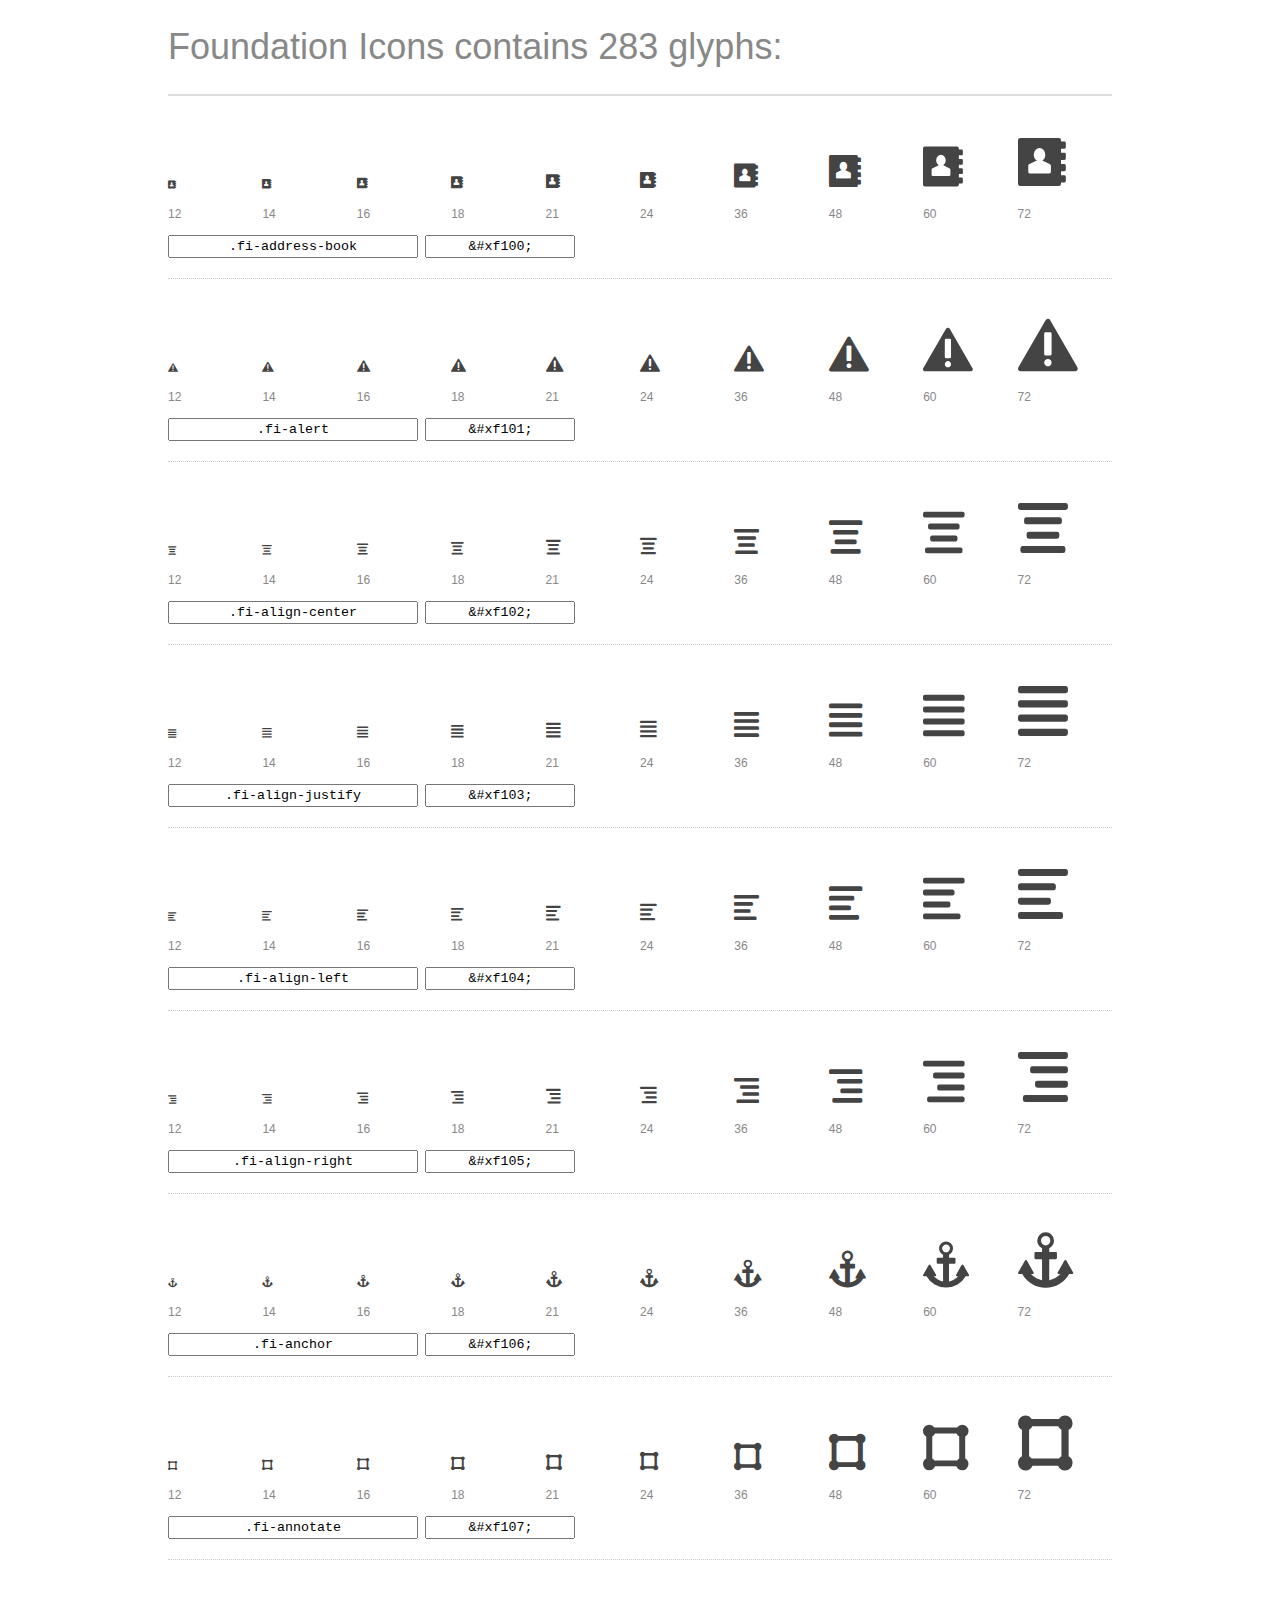
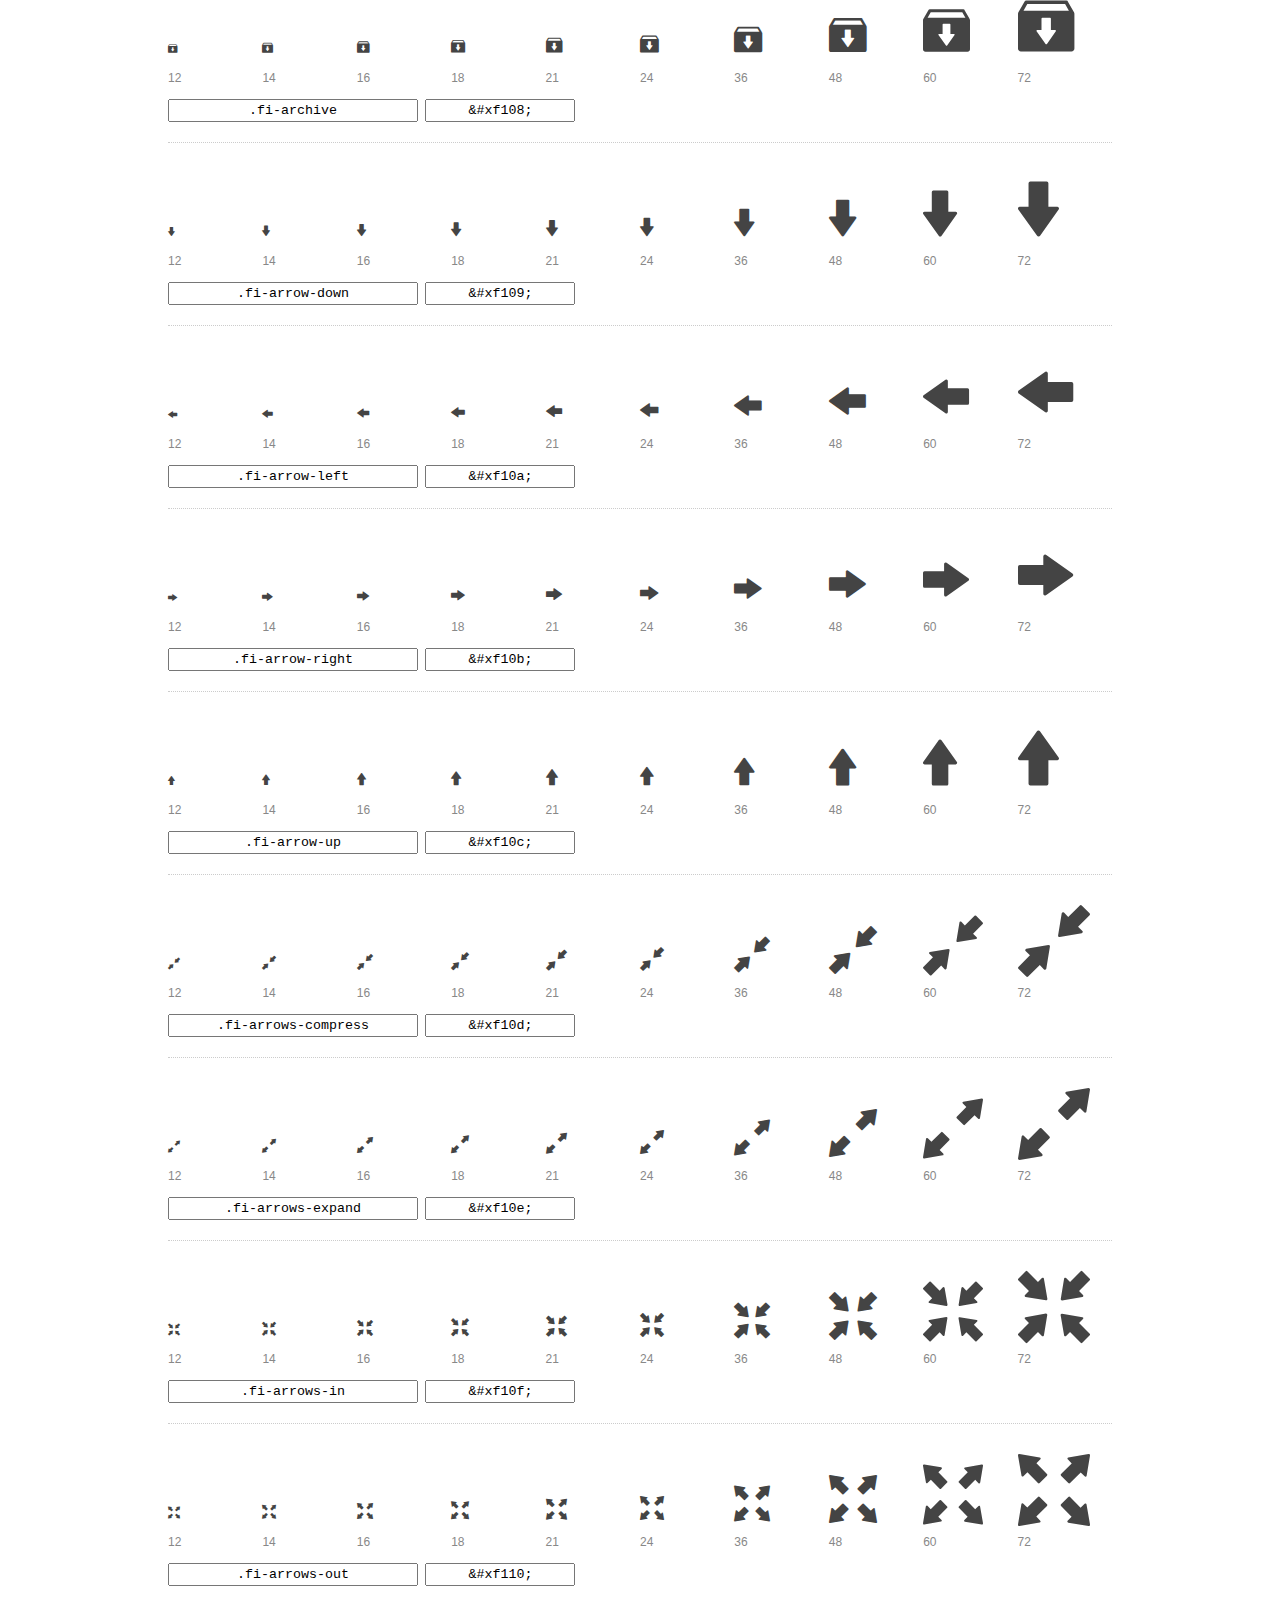
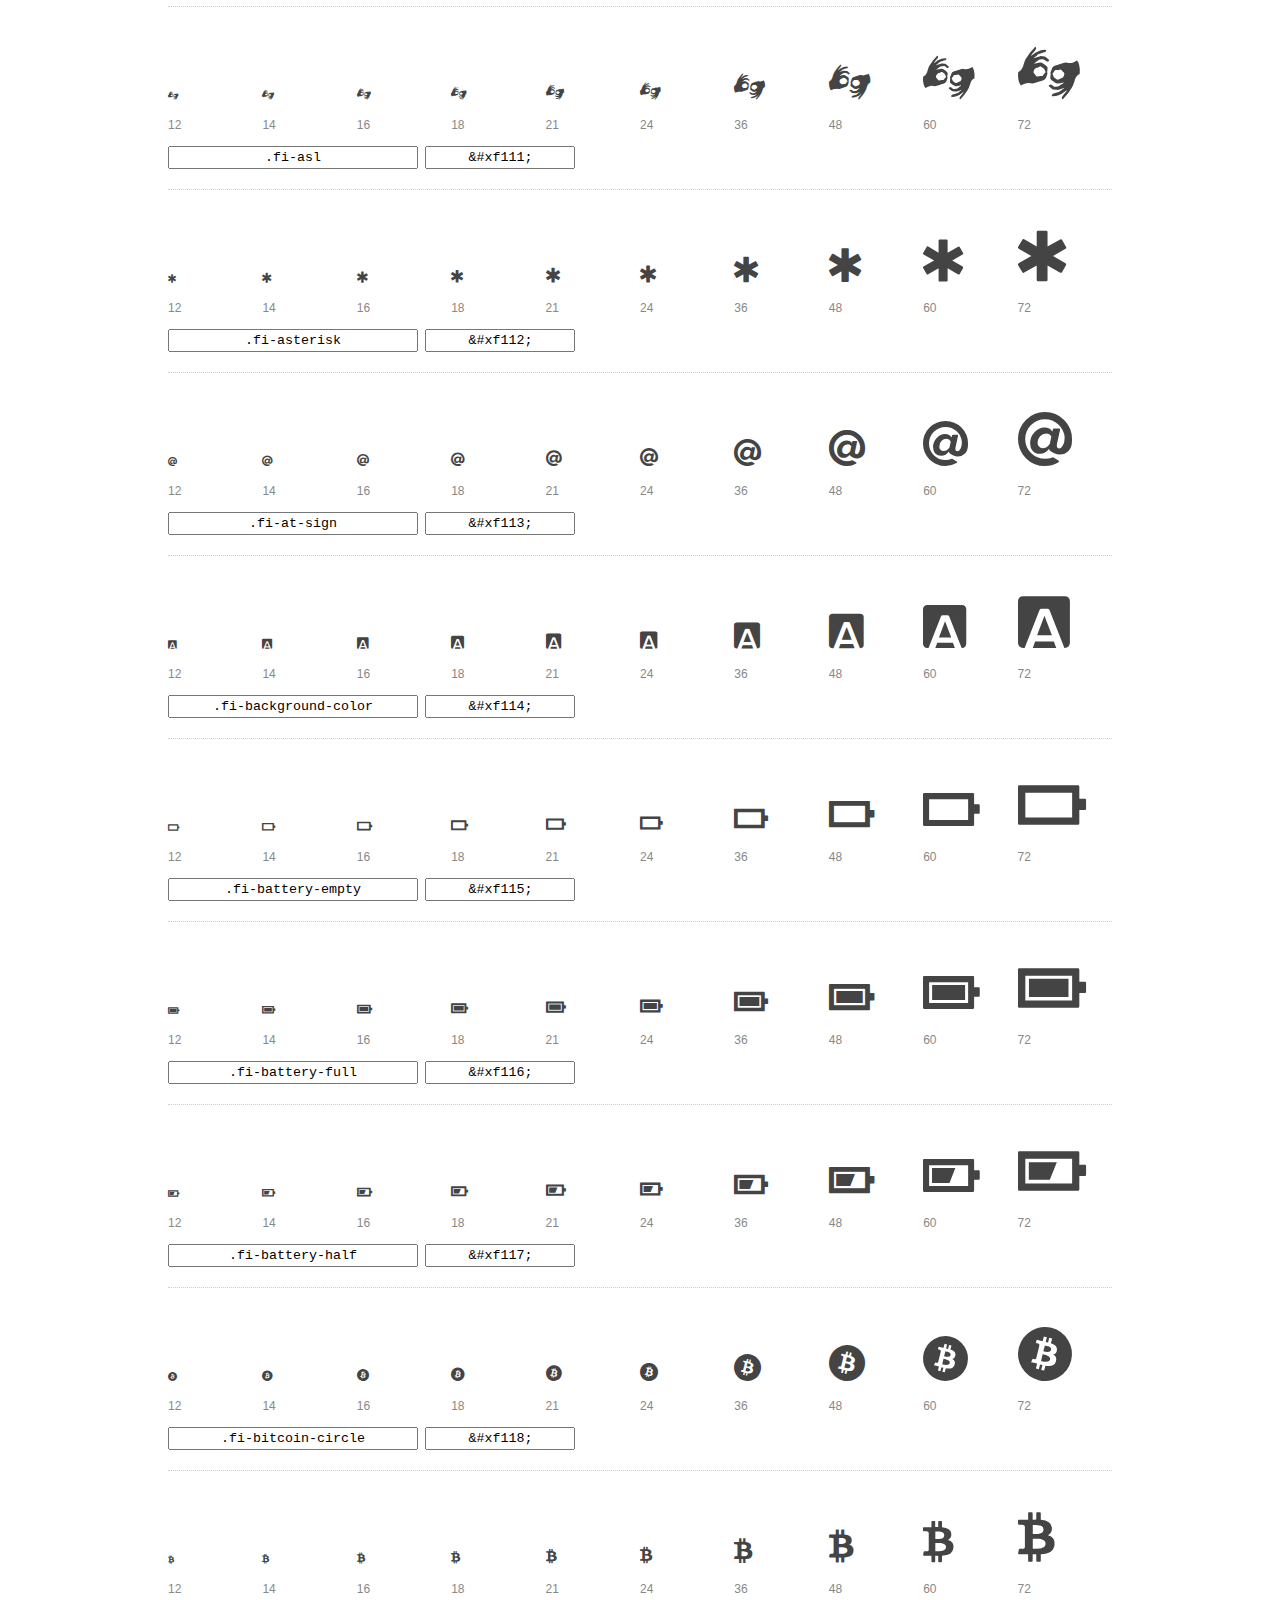
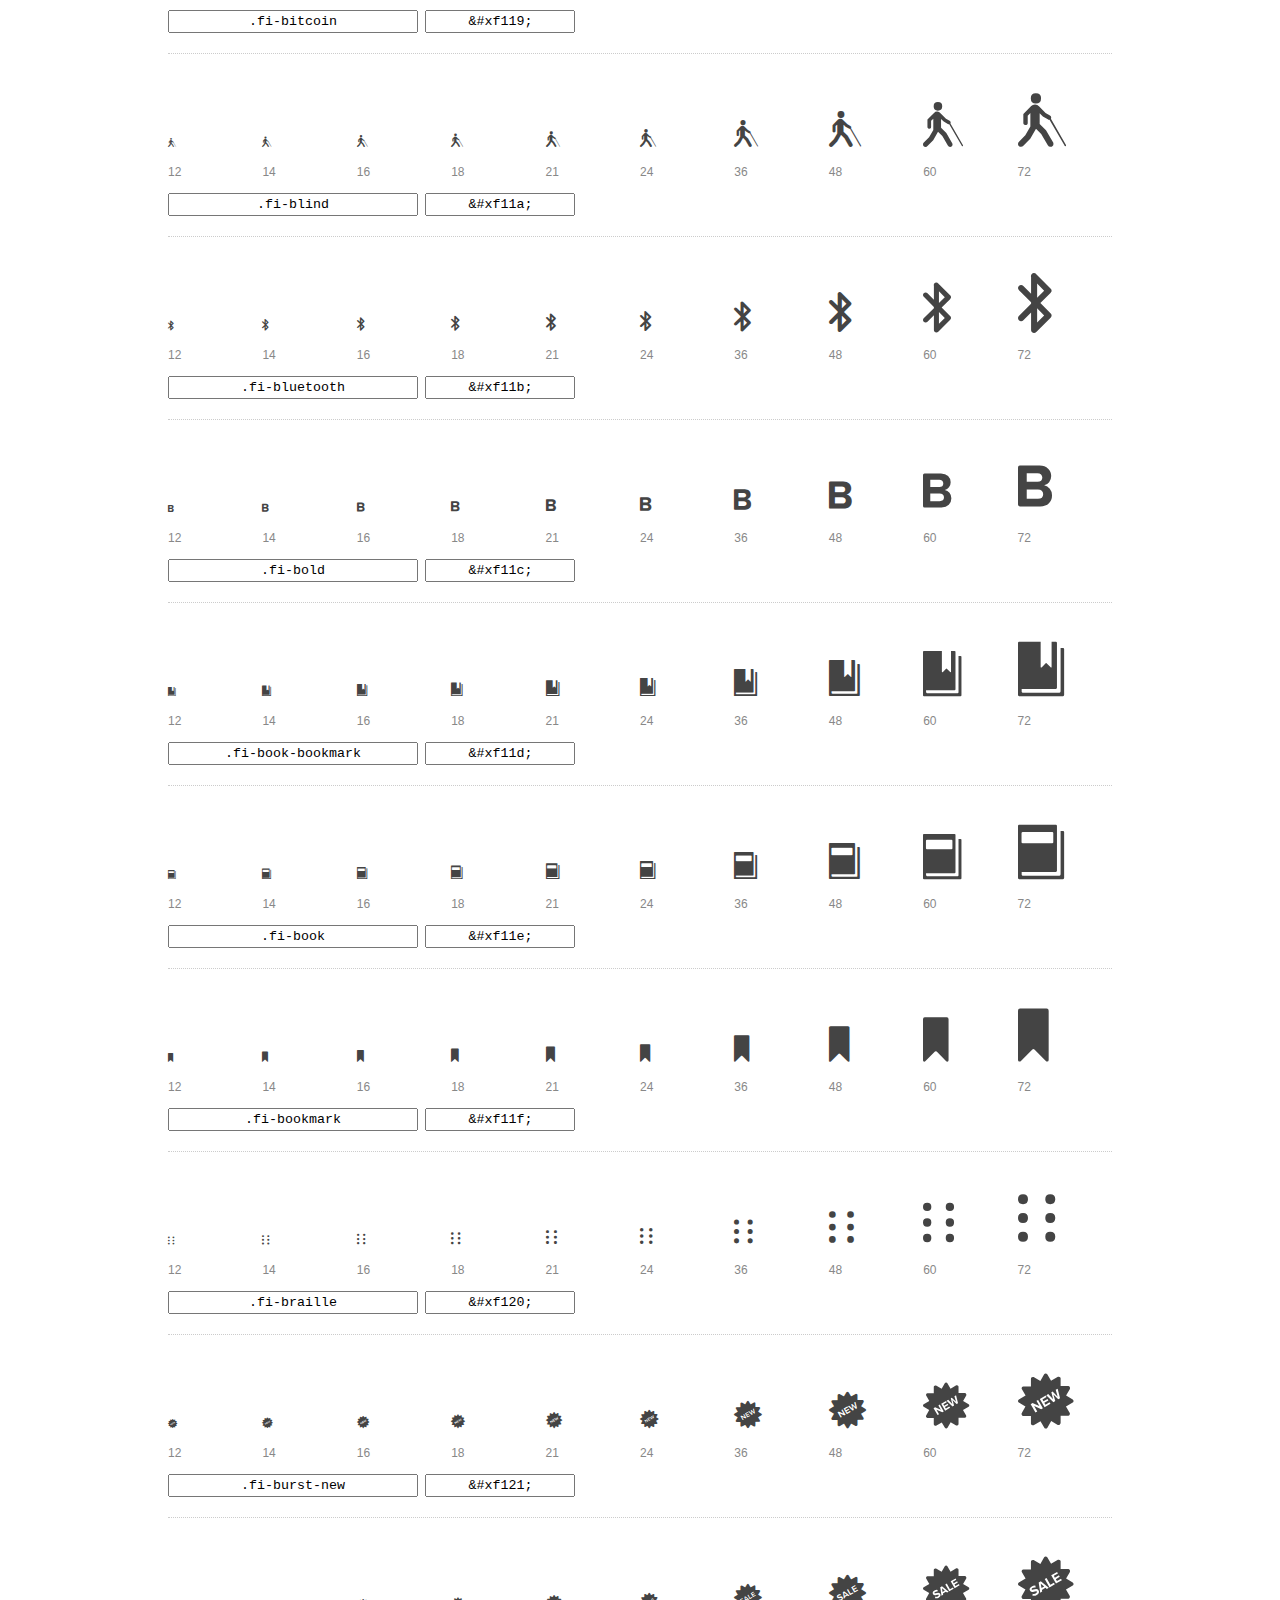
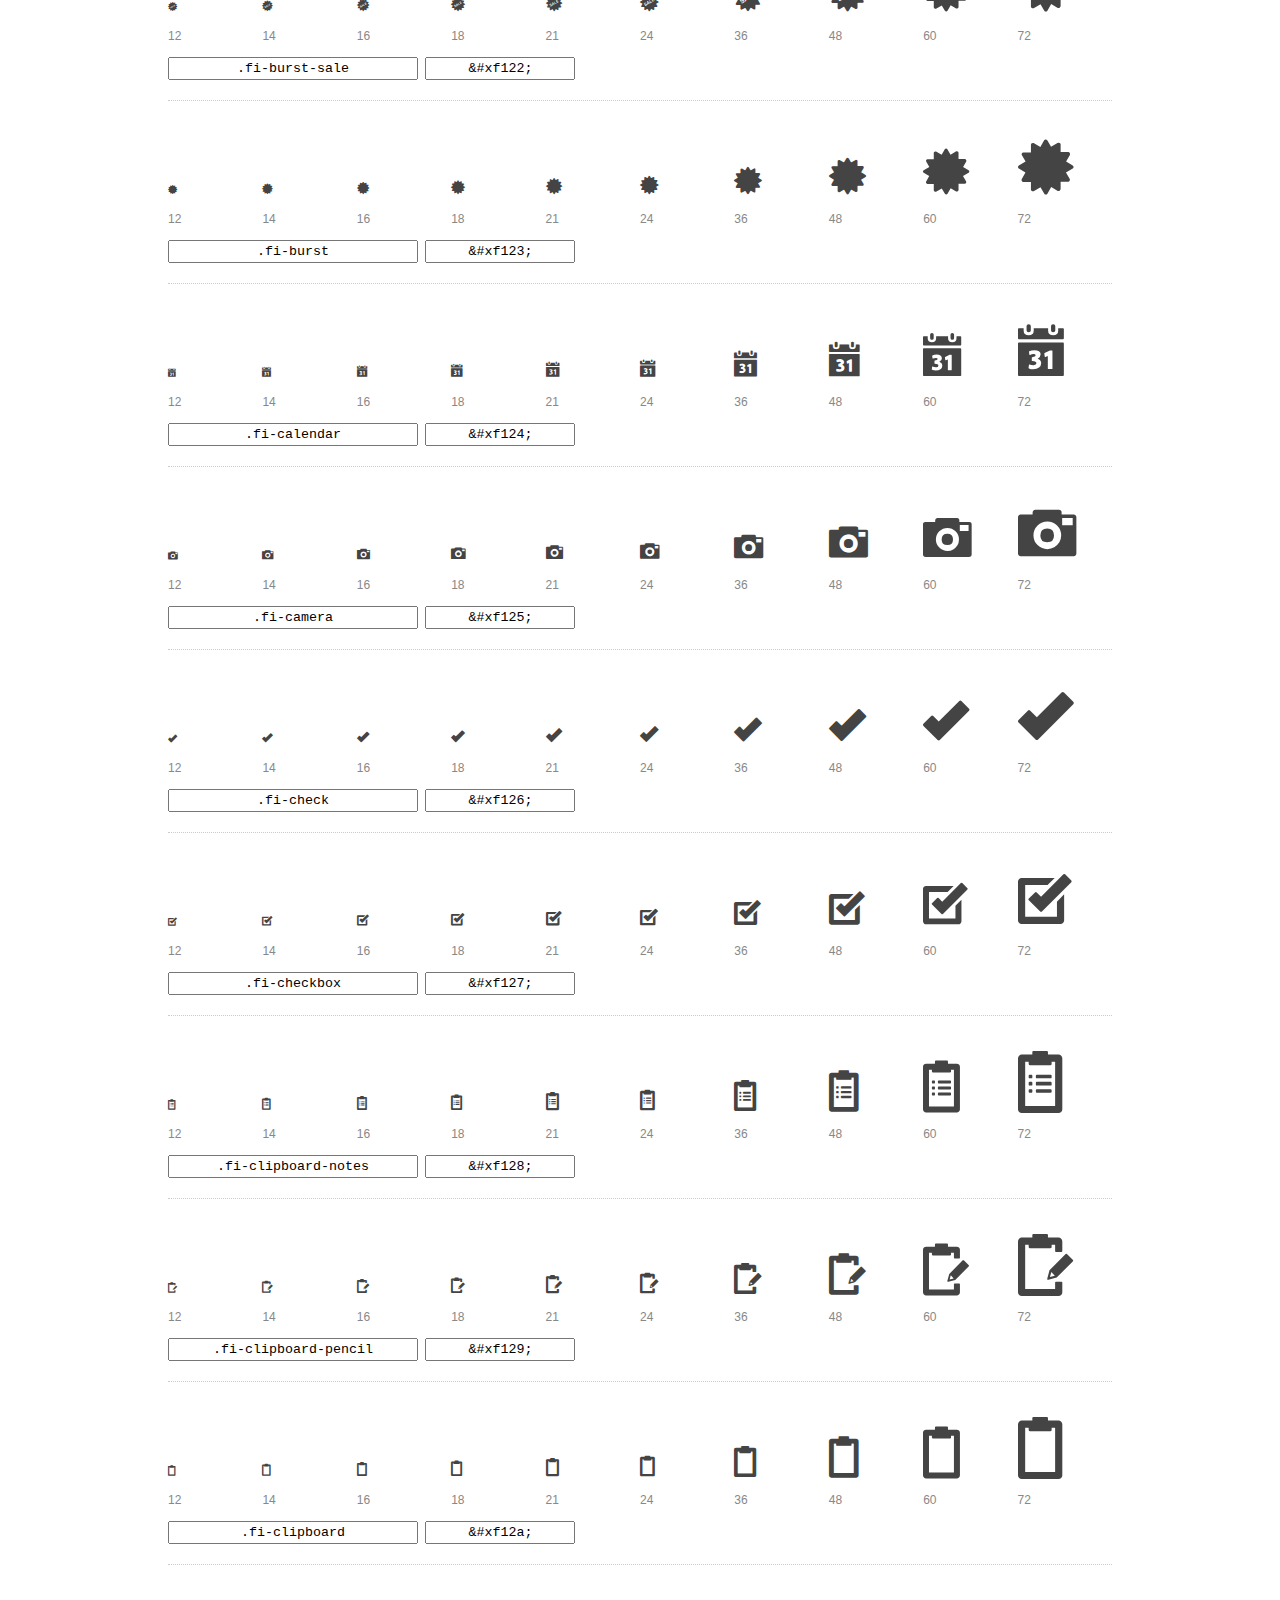
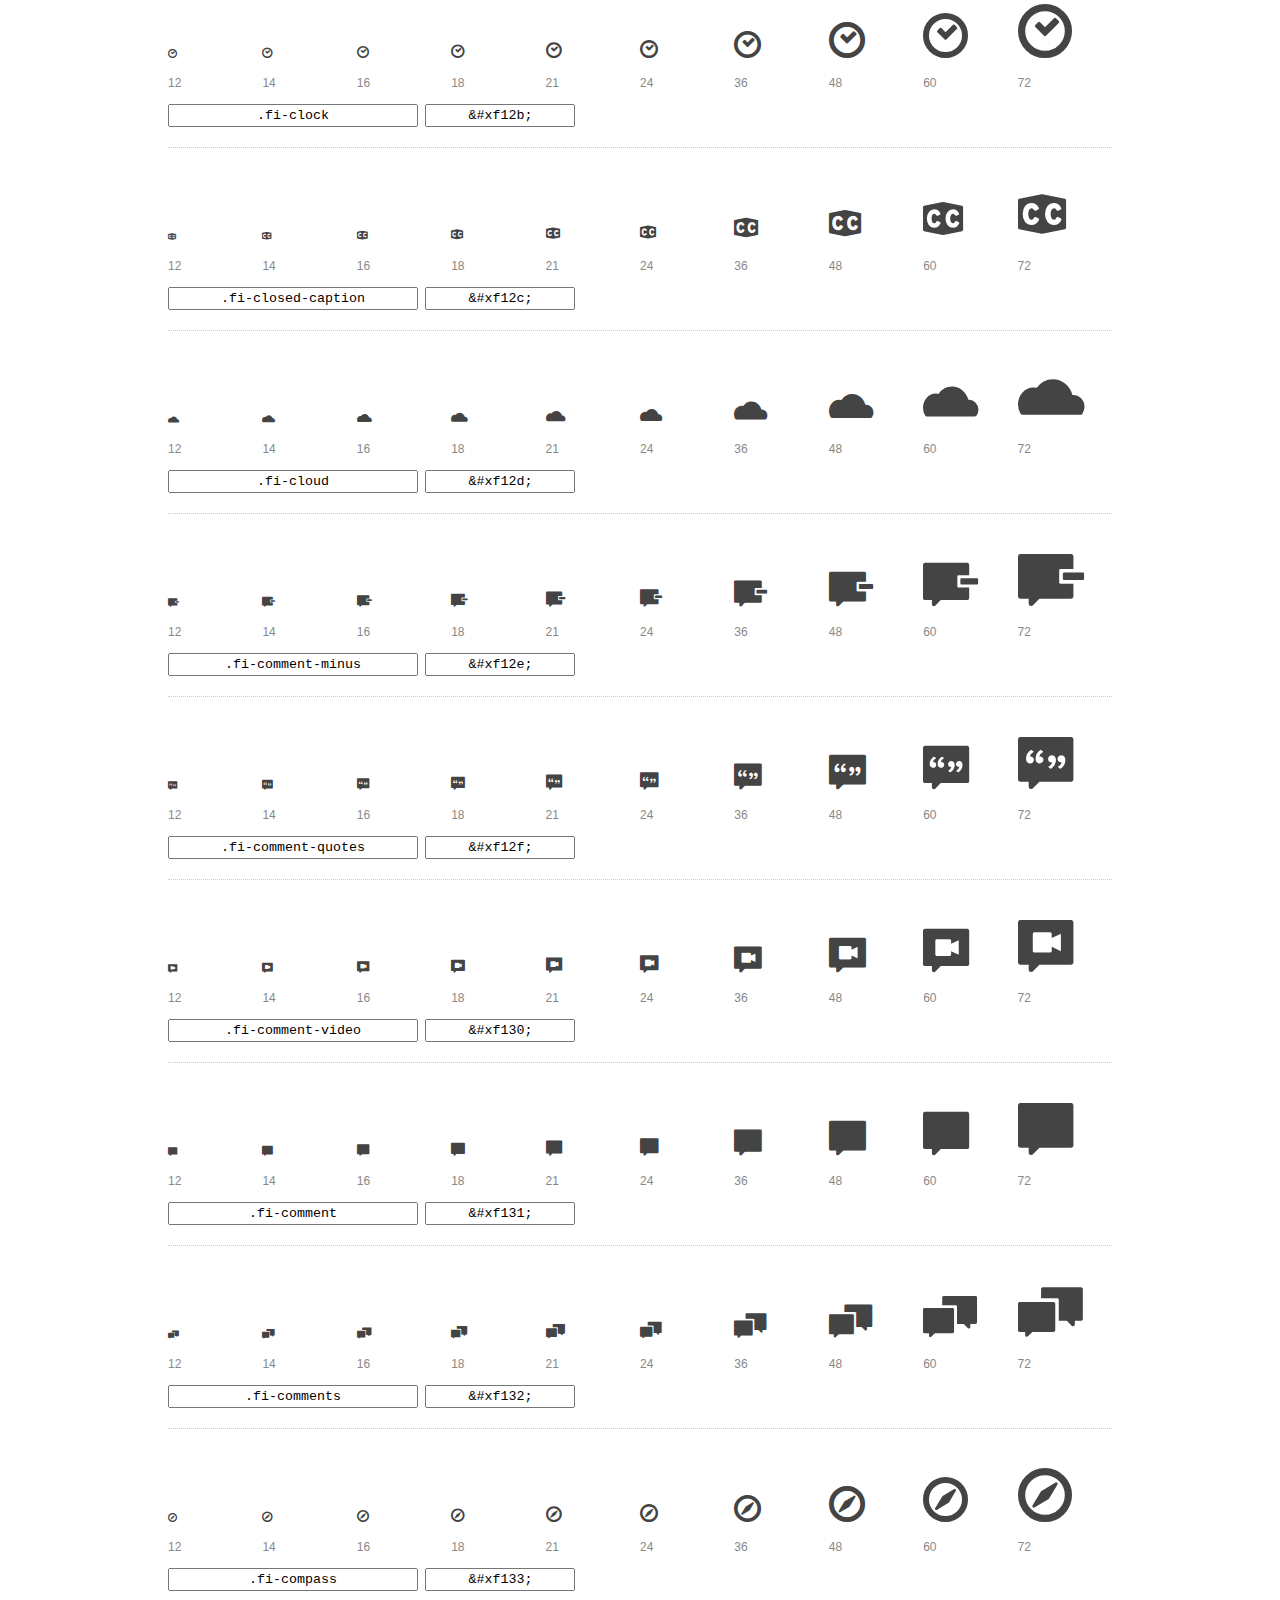
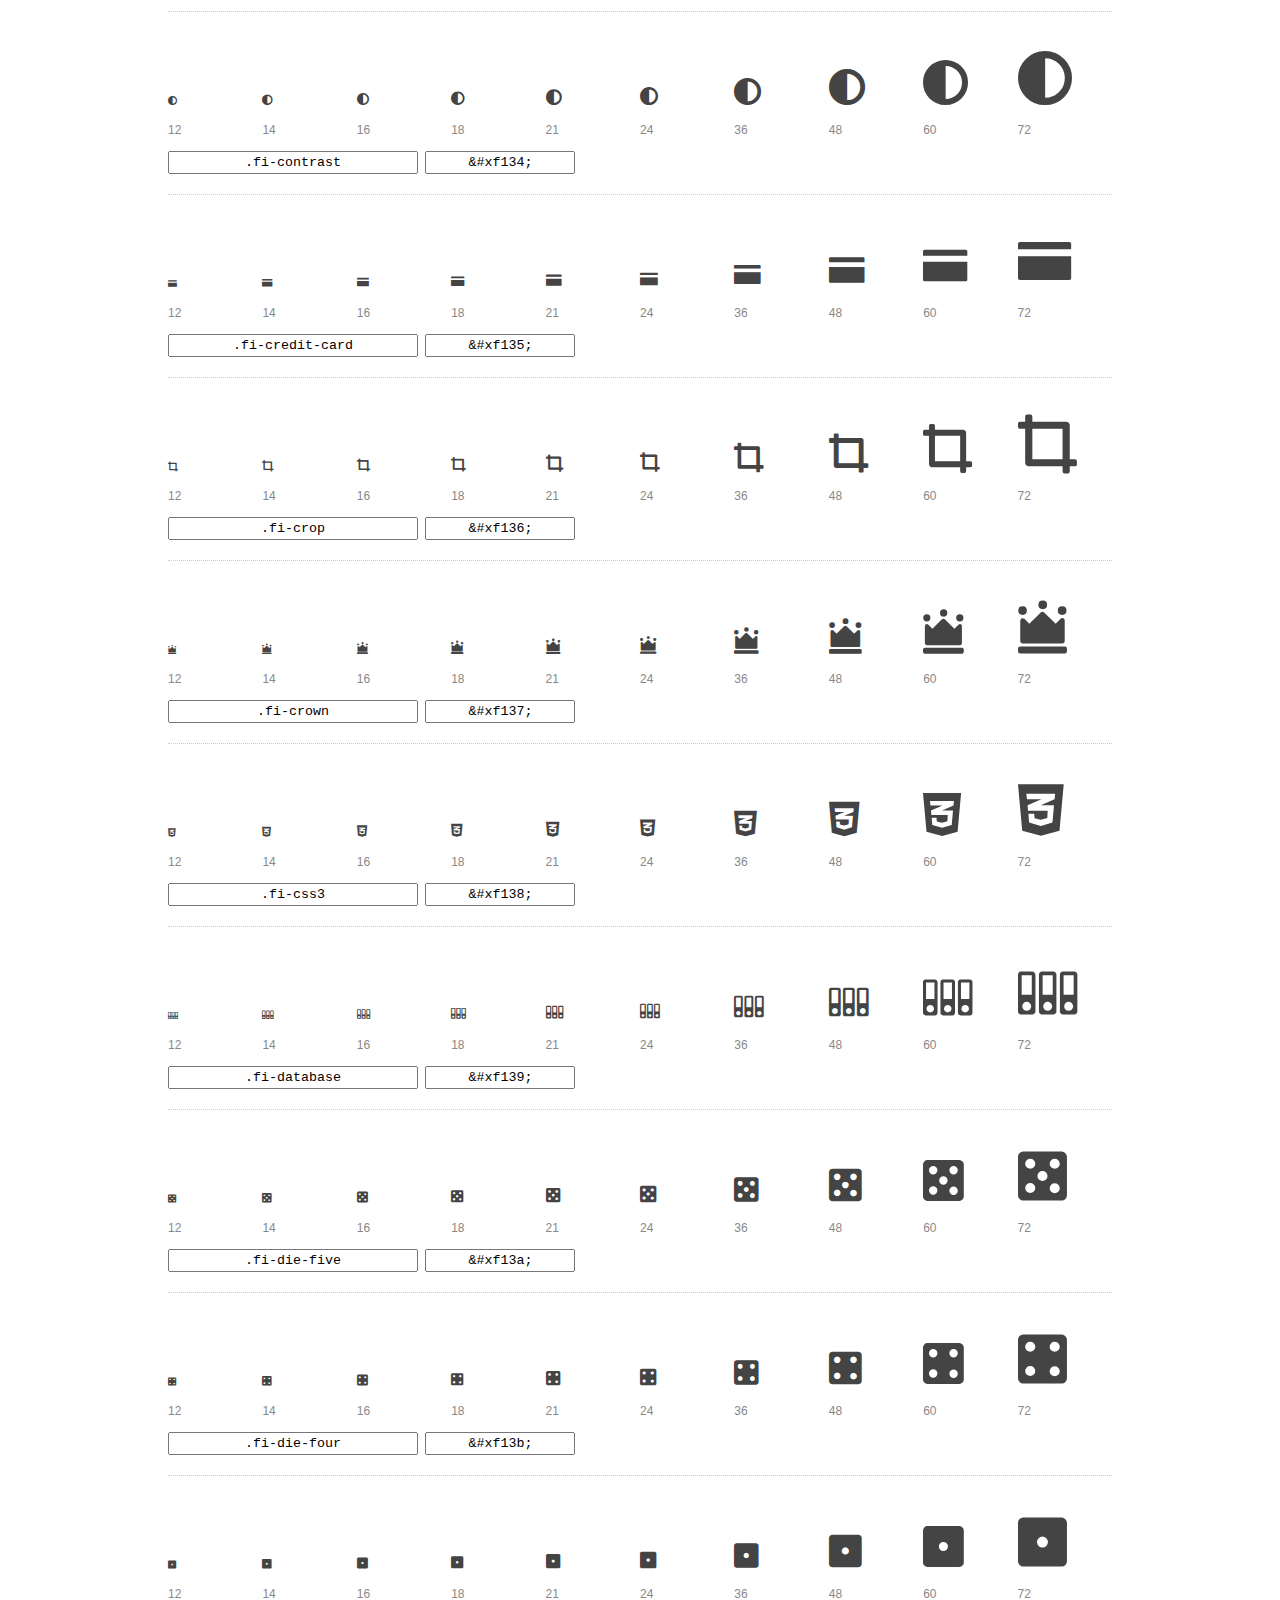
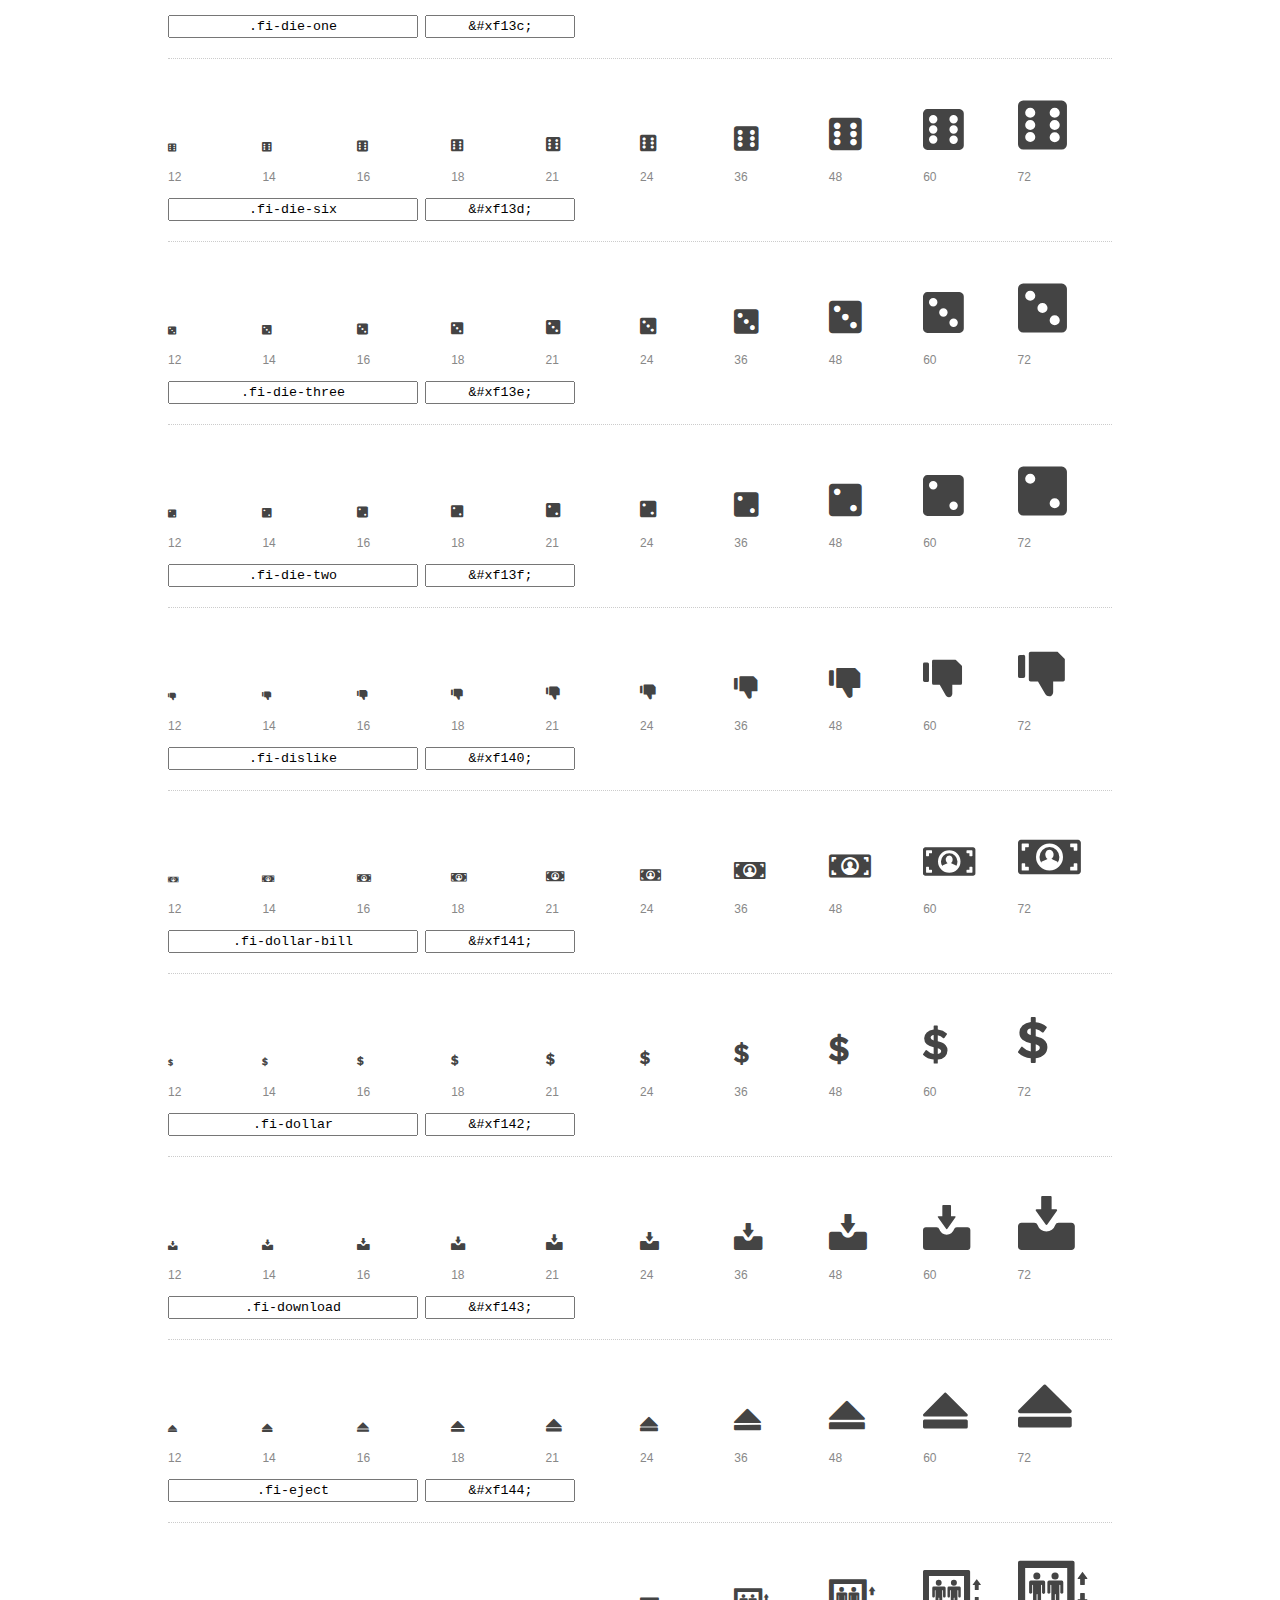
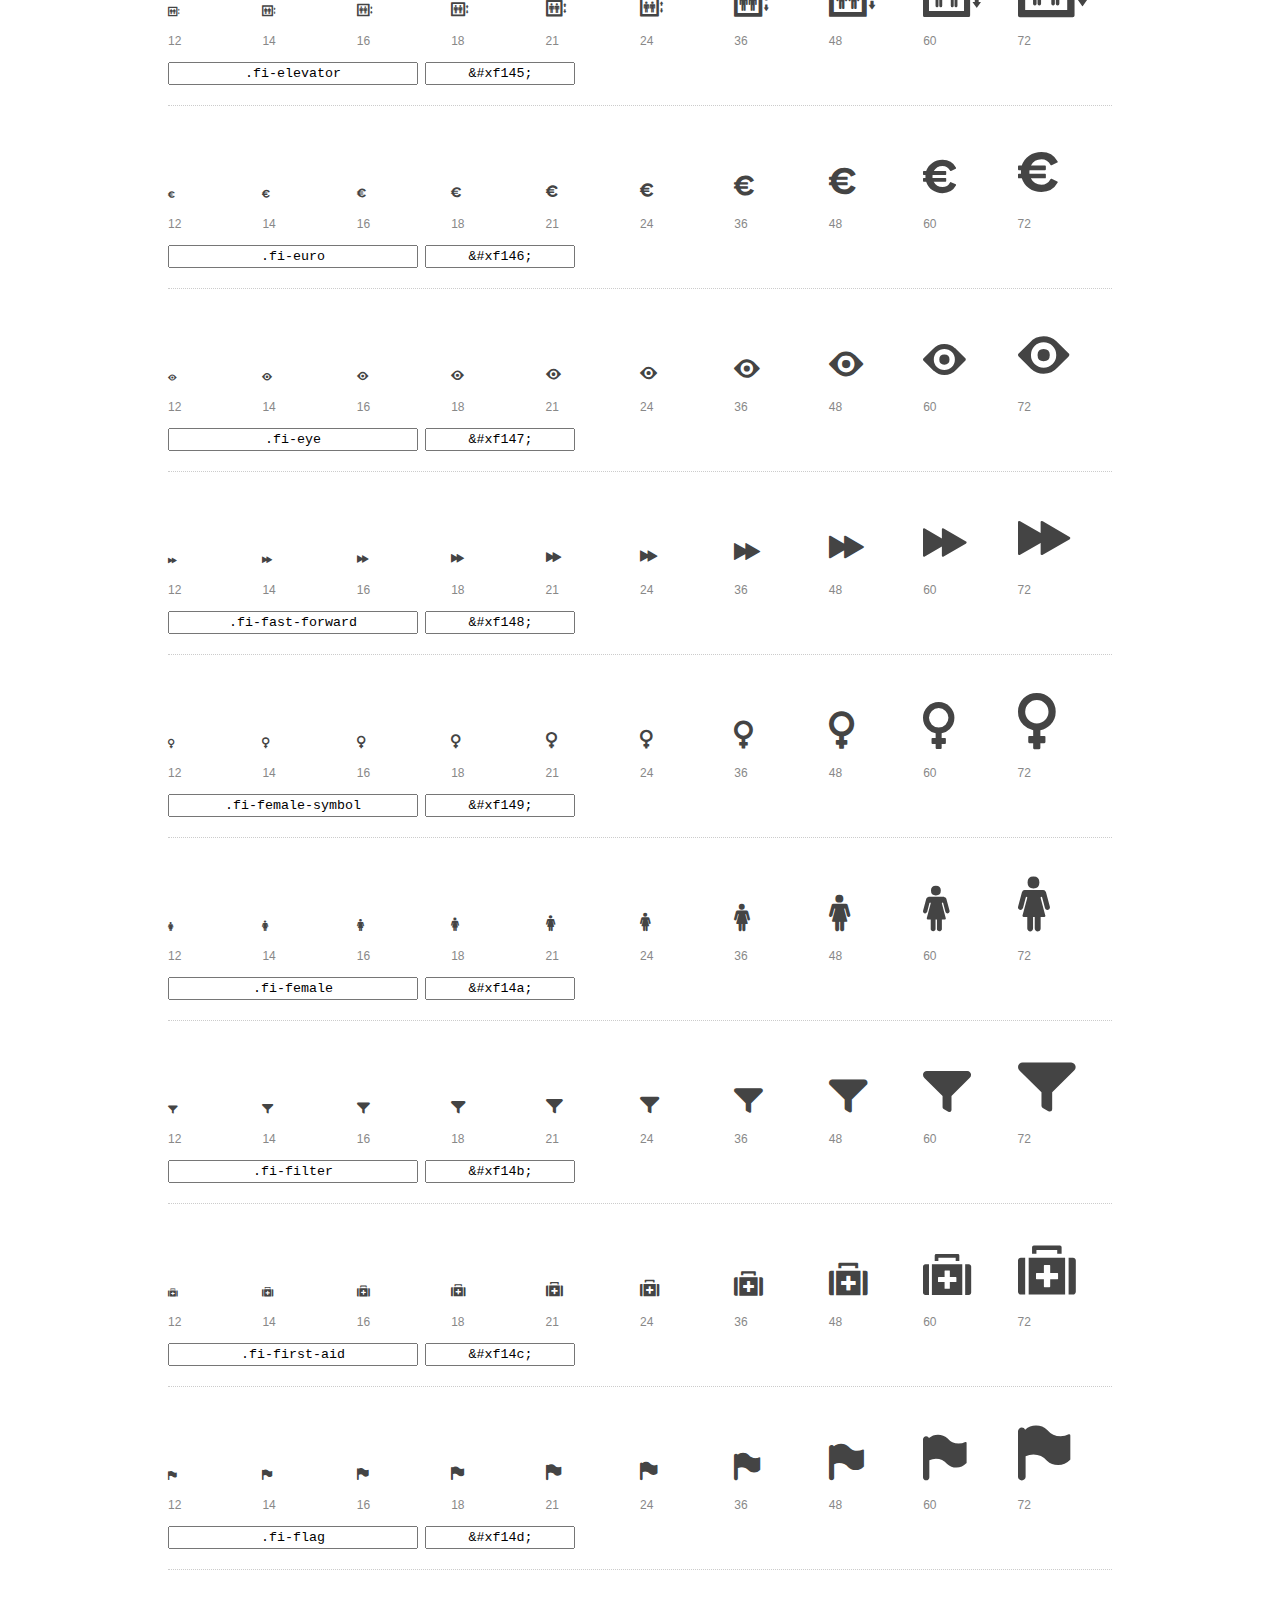
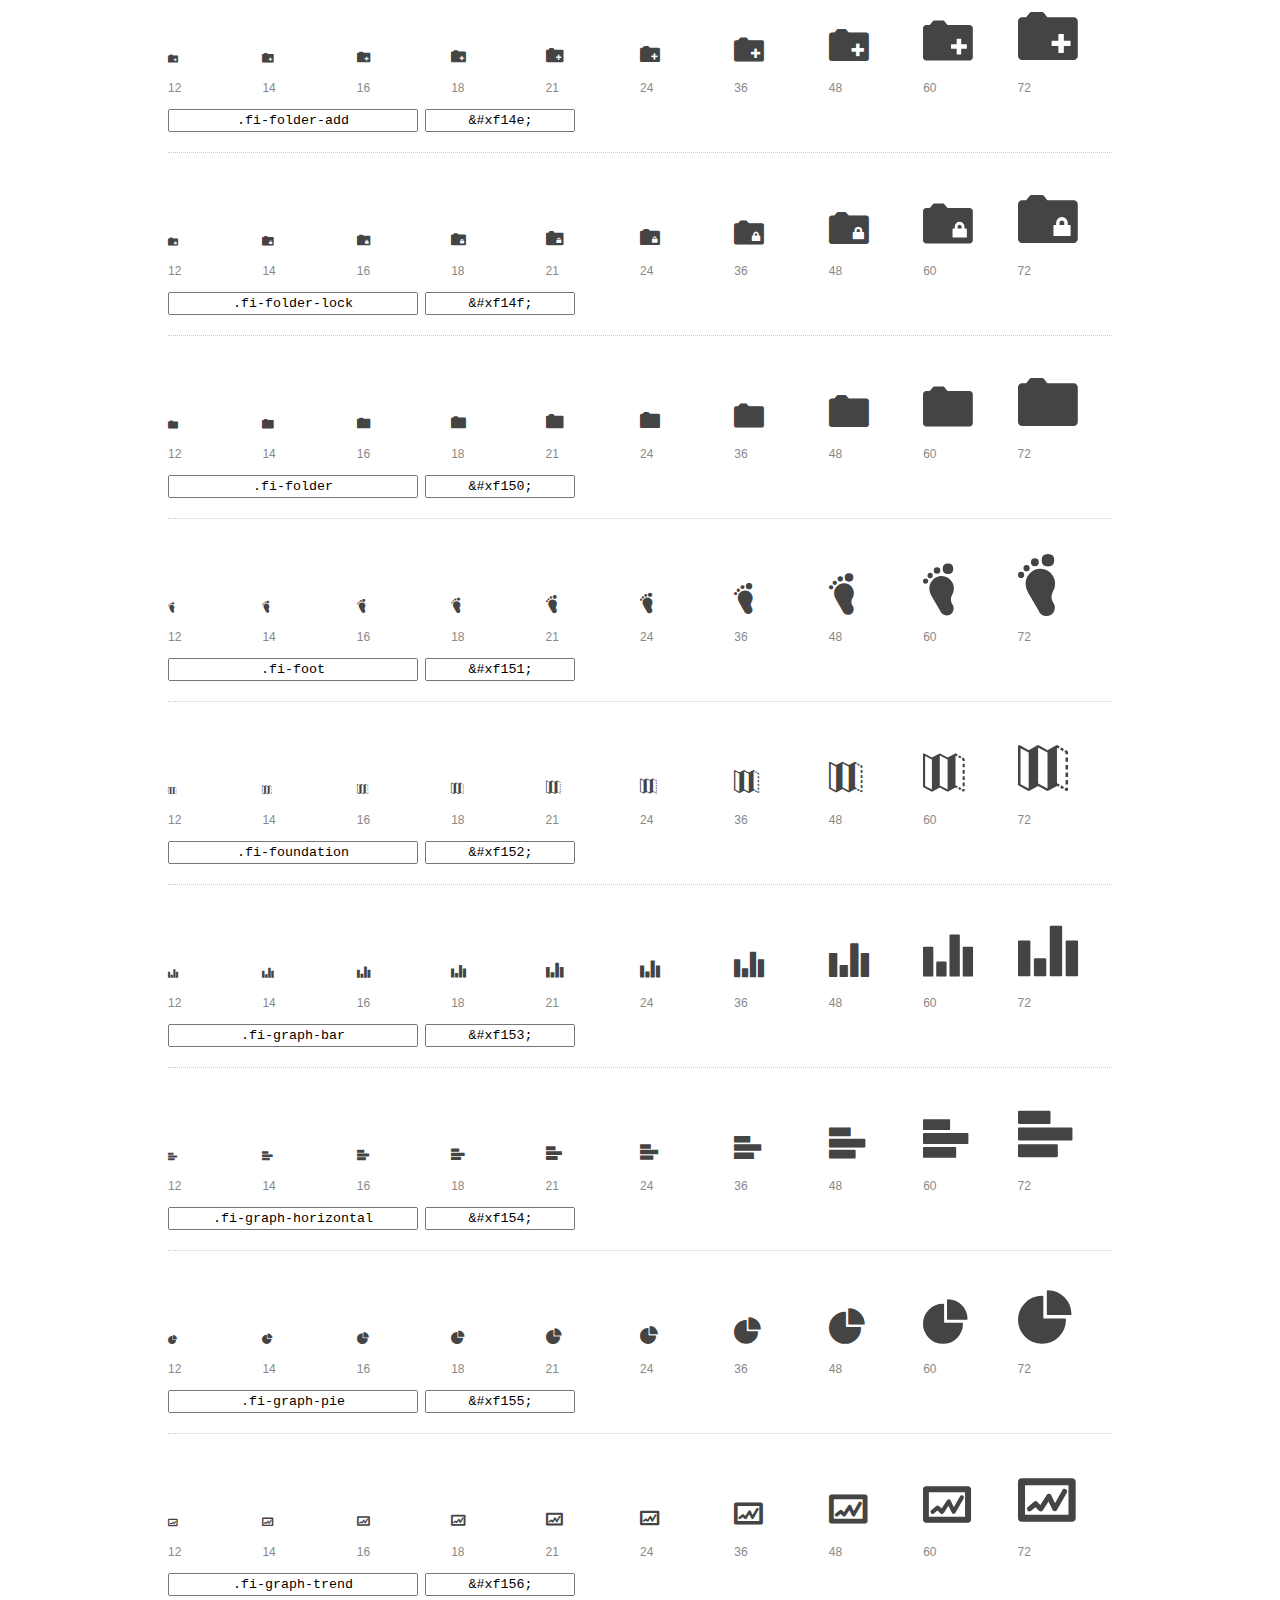
<file: css/foundation-icon/index.html>
<!DOCTYPE html>
<html>
  <head>
    <title>Foundation Icons glyphs preview</title>
    <link rel="stylesheet" href="foundation-icons.css" />

    <style>
      * {
        -moz-box-sizing: border-box;
        -webkit-box-sizing: border-box;
        box-sizing: border-box;
        margin: 0;
        padding: 0;
      }

      body {
        background: #fff;
        color: #444;
        font: 16px/1.5 "Helvetica Neue", Helvetica, Arial, sans-serif;
      }

      a, 
      a:visited {
        color: #888;
        text-decoration: underline;
      }
      a:hover, 
      a:focus { color: #000; }

      h1 {
        border-bottom: 2px solid #ddd;
        color: #888;
        font-size: 36px;
        font-weight: 300;
        margin-bottom: 20px;
        padding: 20px 0;
      }

      .container {
        margin: 0 auto;
        min-width: 880px;
        padding: 0 40px;
        width: 80%;
      }

      .glyph {
        border-bottom: 1px dotted #ccc;
        padding: 10px 0 20px;
        margin-bottom: 20px;
      }

      .preview-glyphs { vertical-align: bottom; } 

      .preview-scale { 
        color: #888;
        font-size: 12px; 
        margin-top: 5px;
      }

      .step {
        display: inline-block;
        line-height: 1;
        width: 10%;
      }

      
      .size-12 { font-size: 12px; }
      
      .size-14 { font-size: 14px; }
      
      .size-16 { font-size: 16px; }
      
      .size-18 { font-size: 18px; }
      
      .size-21 { font-size: 21px; }
      
      .size-24 { font-size: 24px; }
      
      .size-36 { font-size: 36px; }
      
      .size-48 { font-size: 48px; }
      
      .size-60 { font-size: 60px; }
      
      .size-72 { font-size: 72px; }
      

      .usage { margin-top: 10px; }

      .usage input {
        font-family: monospace;
        margin-right: 3px;
        padding: 2px 5px;
        text-align: center;
      }

      .usage .point { width: 150px; }

      .usage .class { width: 250px; }

      .footer {
        color: #888;
        font-size: 12px;
        padding: 20px 0;
      }
    </style>

    <!--[if lte IE 8]><script src="http://html5shiv.googlecode.com/svn/trunk/html5.js"></script><![endif]-->
  </head>

  <body>
    <div class="container">
      <h1>Foundation Icons contains 283 glyphs:</h1> 

      
      <div class="glyph">
        <div class="preview-glyphs">
          <i class="step fi-address-book size-12"></i><i class="step fi-address-book size-14"></i><i class="step fi-address-book size-16"></i><i class="step fi-address-book size-18"></i><i class="step fi-address-book size-21"></i><i class="step fi-address-book size-24"></i><i class="step fi-address-book size-36"></i><i class="step fi-address-book size-48"></i><i class="step fi-address-book size-60"></i><i class="step fi-address-book size-72"></i>
        </div>
        <div class="preview-scale">
          <span class="step">12</span><span class="step">14</span><span class="step">16</span><span class="step">18</span><span class="step">21</span><span class="step">24</span><span class="step">36</span><span class="step">48</span><span class="step">60</span><span class="step">72</span> 
        </div>
        <div class="usage">
          <input class="class" type="text" readonly="readonly" onClick="this.select();" value=".fi-address-book" />
          <input class="point" type="text" readonly="readonly" onClick="this.select();" value="&amp;#xf100;" />
        </div>
      </div>
      
      <div class="glyph">
        <div class="preview-glyphs">
          <i class="step fi-alert size-12"></i><i class="step fi-alert size-14"></i><i class="step fi-alert size-16"></i><i class="step fi-alert size-18"></i><i class="step fi-alert size-21"></i><i class="step fi-alert size-24"></i><i class="step fi-alert size-36"></i><i class="step fi-alert size-48"></i><i class="step fi-alert size-60"></i><i class="step fi-alert size-72"></i>
        </div>
        <div class="preview-scale">
          <span class="step">12</span><span class="step">14</span><span class="step">16</span><span class="step">18</span><span class="step">21</span><span class="step">24</span><span class="step">36</span><span class="step">48</span><span class="step">60</span><span class="step">72</span> 
        </div>
        <div class="usage">
          <input class="class" type="text" readonly="readonly" onClick="this.select();" value=".fi-alert" />
          <input class="point" type="text" readonly="readonly" onClick="this.select();" value="&amp;#xf101;" />
        </div>
      </div>
      
      <div class="glyph">
        <div class="preview-glyphs">
          <i class="step fi-align-center size-12"></i><i class="step fi-align-center size-14"></i><i class="step fi-align-center size-16"></i><i class="step fi-align-center size-18"></i><i class="step fi-align-center size-21"></i><i class="step fi-align-center size-24"></i><i class="step fi-align-center size-36"></i><i class="step fi-align-center size-48"></i><i class="step fi-align-center size-60"></i><i class="step fi-align-center size-72"></i>
        </div>
        <div class="preview-scale">
          <span class="step">12</span><span class="step">14</span><span class="step">16</span><span class="step">18</span><span class="step">21</span><span class="step">24</span><span class="step">36</span><span class="step">48</span><span class="step">60</span><span class="step">72</span> 
        </div>
        <div class="usage">
          <input class="class" type="text" readonly="readonly" onClick="this.select();" value=".fi-align-center" />
          <input class="point" type="text" readonly="readonly" onClick="this.select();" value="&amp;#xf102;" />
        </div>
      </div>
      
      <div class="glyph">
        <div class="preview-glyphs">
          <i class="step fi-align-justify size-12"></i><i class="step fi-align-justify size-14"></i><i class="step fi-align-justify size-16"></i><i class="step fi-align-justify size-18"></i><i class="step fi-align-justify size-21"></i><i class="step fi-align-justify size-24"></i><i class="step fi-align-justify size-36"></i><i class="step fi-align-justify size-48"></i><i class="step fi-align-justify size-60"></i><i class="step fi-align-justify size-72"></i>
        </div>
        <div class="preview-scale">
          <span class="step">12</span><span class="step">14</span><span class="step">16</span><span class="step">18</span><span class="step">21</span><span class="step">24</span><span class="step">36</span><span class="step">48</span><span class="step">60</span><span class="step">72</span> 
        </div>
        <div class="usage">
          <input class="class" type="text" readonly="readonly" onClick="this.select();" value=".fi-align-justify" />
          <input class="point" type="text" readonly="readonly" onClick="this.select();" value="&amp;#xf103;" />
        </div>
      </div>
      
      <div class="glyph">
        <div class="preview-glyphs">
          <i class="step fi-align-left size-12"></i><i class="step fi-align-left size-14"></i><i class="step fi-align-left size-16"></i><i class="step fi-align-left size-18"></i><i class="step fi-align-left size-21"></i><i class="step fi-align-left size-24"></i><i class="step fi-align-left size-36"></i><i class="step fi-align-left size-48"></i><i class="step fi-align-left size-60"></i><i class="step fi-align-left size-72"></i>
        </div>
        <div class="preview-scale">
          <span class="step">12</span><span class="step">14</span><span class="step">16</span><span class="step">18</span><span class="step">21</span><span class="step">24</span><span class="step">36</span><span class="step">48</span><span class="step">60</span><span class="step">72</span> 
        </div>
        <div class="usage">
          <input class="class" type="text" readonly="readonly" onClick="this.select();" value=".fi-align-left" />
          <input class="point" type="text" readonly="readonly" onClick="this.select();" value="&amp;#xf104;" />
        </div>
      </div>
      
      <div class="glyph">
        <div class="preview-glyphs">
          <i class="step fi-align-right size-12"></i><i class="step fi-align-right size-14"></i><i class="step fi-align-right size-16"></i><i class="step fi-align-right size-18"></i><i class="step fi-align-right size-21"></i><i class="step fi-align-right size-24"></i><i class="step fi-align-right size-36"></i><i class="step fi-align-right size-48"></i><i class="step fi-align-right size-60"></i><i class="step fi-align-right size-72"></i>
        </div>
        <div class="preview-scale">
          <span class="step">12</span><span class="step">14</span><span class="step">16</span><span class="step">18</span><span class="step">21</span><span class="step">24</span><span class="step">36</span><span class="step">48</span><span class="step">60</span><span class="step">72</span> 
        </div>
        <div class="usage">
          <input class="class" type="text" readonly="readonly" onClick="this.select();" value=".fi-align-right" />
          <input class="point" type="text" readonly="readonly" onClick="this.select();" value="&amp;#xf105;" />
        </div>
      </div>
      
      <div class="glyph">
        <div class="preview-glyphs">
          <i class="step fi-anchor size-12"></i><i class="step fi-anchor size-14"></i><i class="step fi-anchor size-16"></i><i class="step fi-anchor size-18"></i><i class="step fi-anchor size-21"></i><i class="step fi-anchor size-24"></i><i class="step fi-anchor size-36"></i><i class="step fi-anchor size-48"></i><i class="step fi-anchor size-60"></i><i class="step fi-anchor size-72"></i>
        </div>
        <div class="preview-scale">
          <span class="step">12</span><span class="step">14</span><span class="step">16</span><span class="step">18</span><span class="step">21</span><span class="step">24</span><span class="step">36</span><span class="step">48</span><span class="step">60</span><span class="step">72</span> 
        </div>
        <div class="usage">
          <input class="class" type="text" readonly="readonly" onClick="this.select();" value=".fi-anchor" />
          <input class="point" type="text" readonly="readonly" onClick="this.select();" value="&amp;#xf106;" />
        </div>
      </div>
      
      <div class="glyph">
        <div class="preview-glyphs">
          <i class="step fi-annotate size-12"></i><i class="step fi-annotate size-14"></i><i class="step fi-annotate size-16"></i><i class="step fi-annotate size-18"></i><i class="step fi-annotate size-21"></i><i class="step fi-annotate size-24"></i><i class="step fi-annotate size-36"></i><i class="step fi-annotate size-48"></i><i class="step fi-annotate size-60"></i><i class="step fi-annotate size-72"></i>
        </div>
        <div class="preview-scale">
          <span class="step">12</span><span class="step">14</span><span class="step">16</span><span class="step">18</span><span class="step">21</span><span class="step">24</span><span class="step">36</span><span class="step">48</span><span class="step">60</span><span class="step">72</span> 
        </div>
        <div class="usage">
          <input class="class" type="text" readonly="readonly" onClick="this.select();" value=".fi-annotate" />
          <input class="point" type="text" readonly="readonly" onClick="this.select();" value="&amp;#xf107;" />
        </div>
      </div>
      
      <div class="glyph">
        <div class="preview-glyphs">
          <i class="step fi-archive size-12"></i><i class="step fi-archive size-14"></i><i class="step fi-archive size-16"></i><i class="step fi-archive size-18"></i><i class="step fi-archive size-21"></i><i class="step fi-archive size-24"></i><i class="step fi-archive size-36"></i><i class="step fi-archive size-48"></i><i class="step fi-archive size-60"></i><i class="step fi-archive size-72"></i>
        </div>
        <div class="preview-scale">
          <span class="step">12</span><span class="step">14</span><span class="step">16</span><span class="step">18</span><span class="step">21</span><span class="step">24</span><span class="step">36</span><span class="step">48</span><span class="step">60</span><span class="step">72</span> 
        </div>
        <div class="usage">
          <input class="class" type="text" readonly="readonly" onClick="this.select();" value=".fi-archive" />
          <input class="point" type="text" readonly="readonly" onClick="this.select();" value="&amp;#xf108;" />
        </div>
      </div>
      
      <div class="glyph">
        <div class="preview-glyphs">
          <i class="step fi-arrow-down size-12"></i><i class="step fi-arrow-down size-14"></i><i class="step fi-arrow-down size-16"></i><i class="step fi-arrow-down size-18"></i><i class="step fi-arrow-down size-21"></i><i class="step fi-arrow-down size-24"></i><i class="step fi-arrow-down size-36"></i><i class="step fi-arrow-down size-48"></i><i class="step fi-arrow-down size-60"></i><i class="step fi-arrow-down size-72"></i>
        </div>
        <div class="preview-scale">
          <span class="step">12</span><span class="step">14</span><span class="step">16</span><span class="step">18</span><span class="step">21</span><span class="step">24</span><span class="step">36</span><span class="step">48</span><span class="step">60</span><span class="step">72</span> 
        </div>
        <div class="usage">
          <input class="class" type="text" readonly="readonly" onClick="this.select();" value=".fi-arrow-down" />
          <input class="point" type="text" readonly="readonly" onClick="this.select();" value="&amp;#xf109;" />
        </div>
      </div>
      
      <div class="glyph">
        <div class="preview-glyphs">
          <i class="step fi-arrow-left size-12"></i><i class="step fi-arrow-left size-14"></i><i class="step fi-arrow-left size-16"></i><i class="step fi-arrow-left size-18"></i><i class="step fi-arrow-left size-21"></i><i class="step fi-arrow-left size-24"></i><i class="step fi-arrow-left size-36"></i><i class="step fi-arrow-left size-48"></i><i class="step fi-arrow-left size-60"></i><i class="step fi-arrow-left size-72"></i>
        </div>
        <div class="preview-scale">
          <span class="step">12</span><span class="step">14</span><span class="step">16</span><span class="step">18</span><span class="step">21</span><span class="step">24</span><span class="step">36</span><span class="step">48</span><span class="step">60</span><span class="step">72</span> 
        </div>
        <div class="usage">
          <input class="class" type="text" readonly="readonly" onClick="this.select();" value=".fi-arrow-left" />
          <input class="point" type="text" readonly="readonly" onClick="this.select();" value="&amp;#xf10a;" />
        </div>
      </div>
      
      <div class="glyph">
        <div class="preview-glyphs">
          <i class="step fi-arrow-right size-12"></i><i class="step fi-arrow-right size-14"></i><i class="step fi-arrow-right size-16"></i><i class="step fi-arrow-right size-18"></i><i class="step fi-arrow-right size-21"></i><i class="step fi-arrow-right size-24"></i><i class="step fi-arrow-right size-36"></i><i class="step fi-arrow-right size-48"></i><i class="step fi-arrow-right size-60"></i><i class="step fi-arrow-right size-72"></i>
        </div>
        <div class="preview-scale">
          <span class="step">12</span><span class="step">14</span><span class="step">16</span><span class="step">18</span><span class="step">21</span><span class="step">24</span><span class="step">36</span><span class="step">48</span><span class="step">60</span><span class="step">72</span> 
        </div>
        <div class="usage">
          <input class="class" type="text" readonly="readonly" onClick="this.select();" value=".fi-arrow-right" />
          <input class="point" type="text" readonly="readonly" onClick="this.select();" value="&amp;#xf10b;" />
        </div>
      </div>
      
      <div class="glyph">
        <div class="preview-glyphs">
          <i class="step fi-arrow-up size-12"></i><i class="step fi-arrow-up size-14"></i><i class="step fi-arrow-up size-16"></i><i class="step fi-arrow-up size-18"></i><i class="step fi-arrow-up size-21"></i><i class="step fi-arrow-up size-24"></i><i class="step fi-arrow-up size-36"></i><i class="step fi-arrow-up size-48"></i><i class="step fi-arrow-up size-60"></i><i class="step fi-arrow-up size-72"></i>
        </div>
        <div class="preview-scale">
          <span class="step">12</span><span class="step">14</span><span class="step">16</span><span class="step">18</span><span class="step">21</span><span class="step">24</span><span class="step">36</span><span class="step">48</span><span class="step">60</span><span class="step">72</span> 
        </div>
        <div class="usage">
          <input class="class" type="text" readonly="readonly" onClick="this.select();" value=".fi-arrow-up" />
          <input class="point" type="text" readonly="readonly" onClick="this.select();" value="&amp;#xf10c;" />
        </div>
      </div>
      
      <div class="glyph">
        <div class="preview-glyphs">
          <i class="step fi-arrows-compress size-12"></i><i class="step fi-arrows-compress size-14"></i><i class="step fi-arrows-compress size-16"></i><i class="step fi-arrows-compress size-18"></i><i class="step fi-arrows-compress size-21"></i><i class="step fi-arrows-compress size-24"></i><i class="step fi-arrows-compress size-36"></i><i class="step fi-arrows-compress size-48"></i><i class="step fi-arrows-compress size-60"></i><i class="step fi-arrows-compress size-72"></i>
        </div>
        <div class="preview-scale">
          <span class="step">12</span><span class="step">14</span><span class="step">16</span><span class="step">18</span><span class="step">21</span><span class="step">24</span><span class="step">36</span><span class="step">48</span><span class="step">60</span><span class="step">72</span> 
        </div>
        <div class="usage">
          <input class="class" type="text" readonly="readonly" onClick="this.select();" value=".fi-arrows-compress" />
          <input class="point" type="text" readonly="readonly" onClick="this.select();" value="&amp;#xf10d;" />
        </div>
      </div>
      
      <div class="glyph">
        <div class="preview-glyphs">
          <i class="step fi-arrows-expand size-12"></i><i class="step fi-arrows-expand size-14"></i><i class="step fi-arrows-expand size-16"></i><i class="step fi-arrows-expand size-18"></i><i class="step fi-arrows-expand size-21"></i><i class="step fi-arrows-expand size-24"></i><i class="step fi-arrows-expand size-36"></i><i class="step fi-arrows-expand size-48"></i><i class="step fi-arrows-expand size-60"></i><i class="step fi-arrows-expand size-72"></i>
        </div>
        <div class="preview-scale">
          <span class="step">12</span><span class="step">14</span><span class="step">16</span><span class="step">18</span><span class="step">21</span><span class="step">24</span><span class="step">36</span><span class="step">48</span><span class="step">60</span><span class="step">72</span> 
        </div>
        <div class="usage">
          <input class="class" type="text" readonly="readonly" onClick="this.select();" value=".fi-arrows-expand" />
          <input class="point" type="text" readonly="readonly" onClick="this.select();" value="&amp;#xf10e;" />
        </div>
      </div>
      
      <div class="glyph">
        <div class="preview-glyphs">
          <i class="step fi-arrows-in size-12"></i><i class="step fi-arrows-in size-14"></i><i class="step fi-arrows-in size-16"></i><i class="step fi-arrows-in size-18"></i><i class="step fi-arrows-in size-21"></i><i class="step fi-arrows-in size-24"></i><i class="step fi-arrows-in size-36"></i><i class="step fi-arrows-in size-48"></i><i class="step fi-arrows-in size-60"></i><i class="step fi-arrows-in size-72"></i>
        </div>
        <div class="preview-scale">
          <span class="step">12</span><span class="step">14</span><span class="step">16</span><span class="step">18</span><span class="step">21</span><span class="step">24</span><span class="step">36</span><span class="step">48</span><span class="step">60</span><span class="step">72</span> 
        </div>
        <div class="usage">
          <input class="class" type="text" readonly="readonly" onClick="this.select();" value=".fi-arrows-in" />
          <input class="point" type="text" readonly="readonly" onClick="this.select();" value="&amp;#xf10f;" />
        </div>
      </div>
      
      <div class="glyph">
        <div class="preview-glyphs">
          <i class="step fi-arrows-out size-12"></i><i class="step fi-arrows-out size-14"></i><i class="step fi-arrows-out size-16"></i><i class="step fi-arrows-out size-18"></i><i class="step fi-arrows-out size-21"></i><i class="step fi-arrows-out size-24"></i><i class="step fi-arrows-out size-36"></i><i class="step fi-arrows-out size-48"></i><i class="step fi-arrows-out size-60"></i><i class="step fi-arrows-out size-72"></i>
        </div>
        <div class="preview-scale">
          <span class="step">12</span><span class="step">14</span><span class="step">16</span><span class="step">18</span><span class="step">21</span><span class="step">24</span><span class="step">36</span><span class="step">48</span><span class="step">60</span><span class="step">72</span> 
        </div>
        <div class="usage">
          <input class="class" type="text" readonly="readonly" onClick="this.select();" value=".fi-arrows-out" />
          <input class="point" type="text" readonly="readonly" onClick="this.select();" value="&amp;#xf110;" />
        </div>
      </div>
      
      <div class="glyph">
        <div class="preview-glyphs">
          <i class="step fi-asl size-12"></i><i class="step fi-asl size-14"></i><i class="step fi-asl size-16"></i><i class="step fi-asl size-18"></i><i class="step fi-asl size-21"></i><i class="step fi-asl size-24"></i><i class="step fi-asl size-36"></i><i class="step fi-asl size-48"></i><i class="step fi-asl size-60"></i><i class="step fi-asl size-72"></i>
        </div>
        <div class="preview-scale">
          <span class="step">12</span><span class="step">14</span><span class="step">16</span><span class="step">18</span><span class="step">21</span><span class="step">24</span><span class="step">36</span><span class="step">48</span><span class="step">60</span><span class="step">72</span> 
        </div>
        <div class="usage">
          <input class="class" type="text" readonly="readonly" onClick="this.select();" value=".fi-asl" />
          <input class="point" type="text" readonly="readonly" onClick="this.select();" value="&amp;#xf111;" />
        </div>
      </div>
      
      <div class="glyph">
        <div class="preview-glyphs">
          <i class="step fi-asterisk size-12"></i><i class="step fi-asterisk size-14"></i><i class="step fi-asterisk size-16"></i><i class="step fi-asterisk size-18"></i><i class="step fi-asterisk size-21"></i><i class="step fi-asterisk size-24"></i><i class="step fi-asterisk size-36"></i><i class="step fi-asterisk size-48"></i><i class="step fi-asterisk size-60"></i><i class="step fi-asterisk size-72"></i>
        </div>
        <div class="preview-scale">
          <span class="step">12</span><span class="step">14</span><span class="step">16</span><span class="step">18</span><span class="step">21</span><span class="step">24</span><span class="step">36</span><span class="step">48</span><span class="step">60</span><span class="step">72</span> 
        </div>
        <div class="usage">
          <input class="class" type="text" readonly="readonly" onClick="this.select();" value=".fi-asterisk" />
          <input class="point" type="text" readonly="readonly" onClick="this.select();" value="&amp;#xf112;" />
        </div>
      </div>
      
      <div class="glyph">
        <div class="preview-glyphs">
          <i class="step fi-at-sign size-12"></i><i class="step fi-at-sign size-14"></i><i class="step fi-at-sign size-16"></i><i class="step fi-at-sign size-18"></i><i class="step fi-at-sign size-21"></i><i class="step fi-at-sign size-24"></i><i class="step fi-at-sign size-36"></i><i class="step fi-at-sign size-48"></i><i class="step fi-at-sign size-60"></i><i class="step fi-at-sign size-72"></i>
        </div>
        <div class="preview-scale">
          <span class="step">12</span><span class="step">14</span><span class="step">16</span><span class="step">18</span><span class="step">21</span><span class="step">24</span><span class="step">36</span><span class="step">48</span><span class="step">60</span><span class="step">72</span> 
        </div>
        <div class="usage">
          <input class="class" type="text" readonly="readonly" onClick="this.select();" value=".fi-at-sign" />
          <input class="point" type="text" readonly="readonly" onClick="this.select();" value="&amp;#xf113;" />
        </div>
      </div>
      
      <div class="glyph">
        <div class="preview-glyphs">
          <i class="step fi-background-color size-12"></i><i class="step fi-background-color size-14"></i><i class="step fi-background-color size-16"></i><i class="step fi-background-color size-18"></i><i class="step fi-background-color size-21"></i><i class="step fi-background-color size-24"></i><i class="step fi-background-color size-36"></i><i class="step fi-background-color size-48"></i><i class="step fi-background-color size-60"></i><i class="step fi-background-color size-72"></i>
        </div>
        <div class="preview-scale">
          <span class="step">12</span><span class="step">14</span><span class="step">16</span><span class="step">18</span><span class="step">21</span><span class="step">24</span><span class="step">36</span><span class="step">48</span><span class="step">60</span><span class="step">72</span> 
        </div>
        <div class="usage">
          <input class="class" type="text" readonly="readonly" onClick="this.select();" value=".fi-background-color" />
          <input class="point" type="text" readonly="readonly" onClick="this.select();" value="&amp;#xf114;" />
        </div>
      </div>
      
      <div class="glyph">
        <div class="preview-glyphs">
          <i class="step fi-battery-empty size-12"></i><i class="step fi-battery-empty size-14"></i><i class="step fi-battery-empty size-16"></i><i class="step fi-battery-empty size-18"></i><i class="step fi-battery-empty size-21"></i><i class="step fi-battery-empty size-24"></i><i class="step fi-battery-empty size-36"></i><i class="step fi-battery-empty size-48"></i><i class="step fi-battery-empty size-60"></i><i class="step fi-battery-empty size-72"></i>
        </div>
        <div class="preview-scale">
          <span class="step">12</span><span class="step">14</span><span class="step">16</span><span class="step">18</span><span class="step">21</span><span class="step">24</span><span class="step">36</span><span class="step">48</span><span class="step">60</span><span class="step">72</span> 
        </div>
        <div class="usage">
          <input class="class" type="text" readonly="readonly" onClick="this.select();" value=".fi-battery-empty" />
          <input class="point" type="text" readonly="readonly" onClick="this.select();" value="&amp;#xf115;" />
        </div>
      </div>
      
      <div class="glyph">
        <div class="preview-glyphs">
          <i class="step fi-battery-full size-12"></i><i class="step fi-battery-full size-14"></i><i class="step fi-battery-full size-16"></i><i class="step fi-battery-full size-18"></i><i class="step fi-battery-full size-21"></i><i class="step fi-battery-full size-24"></i><i class="step fi-battery-full size-36"></i><i class="step fi-battery-full size-48"></i><i class="step fi-battery-full size-60"></i><i class="step fi-battery-full size-72"></i>
        </div>
        <div class="preview-scale">
          <span class="step">12</span><span class="step">14</span><span class="step">16</span><span class="step">18</span><span class="step">21</span><span class="step">24</span><span class="step">36</span><span class="step">48</span><span class="step">60</span><span class="step">72</span> 
        </div>
        <div class="usage">
          <input class="class" type="text" readonly="readonly" onClick="this.select();" value=".fi-battery-full" />
          <input class="point" type="text" readonly="readonly" onClick="this.select();" value="&amp;#xf116;" />
        </div>
      </div>
      
      <div class="glyph">
        <div class="preview-glyphs">
          <i class="step fi-battery-half size-12"></i><i class="step fi-battery-half size-14"></i><i class="step fi-battery-half size-16"></i><i class="step fi-battery-half size-18"></i><i class="step fi-battery-half size-21"></i><i class="step fi-battery-half size-24"></i><i class="step fi-battery-half size-36"></i><i class="step fi-battery-half size-48"></i><i class="step fi-battery-half size-60"></i><i class="step fi-battery-half size-72"></i>
        </div>
        <div class="preview-scale">
          <span class="step">12</span><span class="step">14</span><span class="step">16</span><span class="step">18</span><span class="step">21</span><span class="step">24</span><span class="step">36</span><span class="step">48</span><span class="step">60</span><span class="step">72</span> 
        </div>
        <div class="usage">
          <input class="class" type="text" readonly="readonly" onClick="this.select();" value=".fi-battery-half" />
          <input class="point" type="text" readonly="readonly" onClick="this.select();" value="&amp;#xf117;" />
        </div>
      </div>
      
      <div class="glyph">
        <div class="preview-glyphs">
          <i class="step fi-bitcoin-circle size-12"></i><i class="step fi-bitcoin-circle size-14"></i><i class="step fi-bitcoin-circle size-16"></i><i class="step fi-bitcoin-circle size-18"></i><i class="step fi-bitcoin-circle size-21"></i><i class="step fi-bitcoin-circle size-24"></i><i class="step fi-bitcoin-circle size-36"></i><i class="step fi-bitcoin-circle size-48"></i><i class="step fi-bitcoin-circle size-60"></i><i class="step fi-bitcoin-circle size-72"></i>
        </div>
        <div class="preview-scale">
          <span class="step">12</span><span class="step">14</span><span class="step">16</span><span class="step">18</span><span class="step">21</span><span class="step">24</span><span class="step">36</span><span class="step">48</span><span class="step">60</span><span class="step">72</span> 
        </div>
        <div class="usage">
          <input class="class" type="text" readonly="readonly" onClick="this.select();" value=".fi-bitcoin-circle" />
          <input class="point" type="text" readonly="readonly" onClick="this.select();" value="&amp;#xf118;" />
        </div>
      </div>
      
      <div class="glyph">
        <div class="preview-glyphs">
          <i class="step fi-bitcoin size-12"></i><i class="step fi-bitcoin size-14"></i><i class="step fi-bitcoin size-16"></i><i class="step fi-bitcoin size-18"></i><i class="step fi-bitcoin size-21"></i><i class="step fi-bitcoin size-24"></i><i class="step fi-bitcoin size-36"></i><i class="step fi-bitcoin size-48"></i><i class="step fi-bitcoin size-60"></i><i class="step fi-bitcoin size-72"></i>
        </div>
        <div class="preview-scale">
          <span class="step">12</span><span class="step">14</span><span class="step">16</span><span class="step">18</span><span class="step">21</span><span class="step">24</span><span class="step">36</span><span class="step">48</span><span class="step">60</span><span class="step">72</span> 
        </div>
        <div class="usage">
          <input class="class" type="text" readonly="readonly" onClick="this.select();" value=".fi-bitcoin" />
          <input class="point" type="text" readonly="readonly" onClick="this.select();" value="&amp;#xf119;" />
        </div>
      </div>
      
      <div class="glyph">
        <div class="preview-glyphs">
          <i class="step fi-blind size-12"></i><i class="step fi-blind size-14"></i><i class="step fi-blind size-16"></i><i class="step fi-blind size-18"></i><i class="step fi-blind size-21"></i><i class="step fi-blind size-24"></i><i class="step fi-blind size-36"></i><i class="step fi-blind size-48"></i><i class="step fi-blind size-60"></i><i class="step fi-blind size-72"></i>
        </div>
        <div class="preview-scale">
          <span class="step">12</span><span class="step">14</span><span class="step">16</span><span class="step">18</span><span class="step">21</span><span class="step">24</span><span class="step">36</span><span class="step">48</span><span class="step">60</span><span class="step">72</span> 
        </div>
        <div class="usage">
          <input class="class" type="text" readonly="readonly" onClick="this.select();" value=".fi-blind" />
          <input class="point" type="text" readonly="readonly" onClick="this.select();" value="&amp;#xf11a;" />
        </div>
      </div>
      
      <div class="glyph">
        <div class="preview-glyphs">
          <i class="step fi-bluetooth size-12"></i><i class="step fi-bluetooth size-14"></i><i class="step fi-bluetooth size-16"></i><i class="step fi-bluetooth size-18"></i><i class="step fi-bluetooth size-21"></i><i class="step fi-bluetooth size-24"></i><i class="step fi-bluetooth size-36"></i><i class="step fi-bluetooth size-48"></i><i class="step fi-bluetooth size-60"></i><i class="step fi-bluetooth size-72"></i>
        </div>
        <div class="preview-scale">
          <span class="step">12</span><span class="step">14</span><span class="step">16</span><span class="step">18</span><span class="step">21</span><span class="step">24</span><span class="step">36</span><span class="step">48</span><span class="step">60</span><span class="step">72</span> 
        </div>
        <div class="usage">
          <input class="class" type="text" readonly="readonly" onClick="this.select();" value=".fi-bluetooth" />
          <input class="point" type="text" readonly="readonly" onClick="this.select();" value="&amp;#xf11b;" />
        </div>
      </div>
      
      <div class="glyph">
        <div class="preview-glyphs">
          <i class="step fi-bold size-12"></i><i class="step fi-bold size-14"></i><i class="step fi-bold size-16"></i><i class="step fi-bold size-18"></i><i class="step fi-bold size-21"></i><i class="step fi-bold size-24"></i><i class="step fi-bold size-36"></i><i class="step fi-bold size-48"></i><i class="step fi-bold size-60"></i><i class="step fi-bold size-72"></i>
        </div>
        <div class="preview-scale">
          <span class="step">12</span><span class="step">14</span><span class="step">16</span><span class="step">18</span><span class="step">21</span><span class="step">24</span><span class="step">36</span><span class="step">48</span><span class="step">60</span><span class="step">72</span> 
        </div>
        <div class="usage">
          <input class="class" type="text" readonly="readonly" onClick="this.select();" value=".fi-bold" />
          <input class="point" type="text" readonly="readonly" onClick="this.select();" value="&amp;#xf11c;" />
        </div>
      </div>
      
      <div class="glyph">
        <div class="preview-glyphs">
          <i class="step fi-book-bookmark size-12"></i><i class="step fi-book-bookmark size-14"></i><i class="step fi-book-bookmark size-16"></i><i class="step fi-book-bookmark size-18"></i><i class="step fi-book-bookmark size-21"></i><i class="step fi-book-bookmark size-24"></i><i class="step fi-book-bookmark size-36"></i><i class="step fi-book-bookmark size-48"></i><i class="step fi-book-bookmark size-60"></i><i class="step fi-book-bookmark size-72"></i>
        </div>
        <div class="preview-scale">
          <span class="step">12</span><span class="step">14</span><span class="step">16</span><span class="step">18</span><span class="step">21</span><span class="step">24</span><span class="step">36</span><span class="step">48</span><span class="step">60</span><span class="step">72</span> 
        </div>
        <div class="usage">
          <input class="class" type="text" readonly="readonly" onClick="this.select();" value=".fi-book-bookmark" />
          <input class="point" type="text" readonly="readonly" onClick="this.select();" value="&amp;#xf11d;" />
        </div>
      </div>
      
      <div class="glyph">
        <div class="preview-glyphs">
          <i class="step fi-book size-12"></i><i class="step fi-book size-14"></i><i class="step fi-book size-16"></i><i class="step fi-book size-18"></i><i class="step fi-book size-21"></i><i class="step fi-book size-24"></i><i class="step fi-book size-36"></i><i class="step fi-book size-48"></i><i class="step fi-book size-60"></i><i class="step fi-book size-72"></i>
        </div>
        <div class="preview-scale">
          <span class="step">12</span><span class="step">14</span><span class="step">16</span><span class="step">18</span><span class="step">21</span><span class="step">24</span><span class="step">36</span><span class="step">48</span><span class="step">60</span><span class="step">72</span> 
        </div>
        <div class="usage">
          <input class="class" type="text" readonly="readonly" onClick="this.select();" value=".fi-book" />
          <input class="point" type="text" readonly="readonly" onClick="this.select();" value="&amp;#xf11e;" />
        </div>
      </div>
      
      <div class="glyph">
        <div class="preview-glyphs">
          <i class="step fi-bookmark size-12"></i><i class="step fi-bookmark size-14"></i><i class="step fi-bookmark size-16"></i><i class="step fi-bookmark size-18"></i><i class="step fi-bookmark size-21"></i><i class="step fi-bookmark size-24"></i><i class="step fi-bookmark size-36"></i><i class="step fi-bookmark size-48"></i><i class="step fi-bookmark size-60"></i><i class="step fi-bookmark size-72"></i>
        </div>
        <div class="preview-scale">
          <span class="step">12</span><span class="step">14</span><span class="step">16</span><span class="step">18</span><span class="step">21</span><span class="step">24</span><span class="step">36</span><span class="step">48</span><span class="step">60</span><span class="step">72</span> 
        </div>
        <div class="usage">
          <input class="class" type="text" readonly="readonly" onClick="this.select();" value=".fi-bookmark" />
          <input class="point" type="text" readonly="readonly" onClick="this.select();" value="&amp;#xf11f;" />
        </div>
      </div>
      
      <div class="glyph">
        <div class="preview-glyphs">
          <i class="step fi-braille size-12"></i><i class="step fi-braille size-14"></i><i class="step fi-braille size-16"></i><i class="step fi-braille size-18"></i><i class="step fi-braille size-21"></i><i class="step fi-braille size-24"></i><i class="step fi-braille size-36"></i><i class="step fi-braille size-48"></i><i class="step fi-braille size-60"></i><i class="step fi-braille size-72"></i>
        </div>
        <div class="preview-scale">
          <span class="step">12</span><span class="step">14</span><span class="step">16</span><span class="step">18</span><span class="step">21</span><span class="step">24</span><span class="step">36</span><span class="step">48</span><span class="step">60</span><span class="step">72</span> 
        </div>
        <div class="usage">
          <input class="class" type="text" readonly="readonly" onClick="this.select();" value=".fi-braille" />
          <input class="point" type="text" readonly="readonly" onClick="this.select();" value="&amp;#xf120;" />
        </div>
      </div>
      
      <div class="glyph">
        <div class="preview-glyphs">
          <i class="step fi-burst-new size-12"></i><i class="step fi-burst-new size-14"></i><i class="step fi-burst-new size-16"></i><i class="step fi-burst-new size-18"></i><i class="step fi-burst-new size-21"></i><i class="step fi-burst-new size-24"></i><i class="step fi-burst-new size-36"></i><i class="step fi-burst-new size-48"></i><i class="step fi-burst-new size-60"></i><i class="step fi-burst-new size-72"></i>
        </div>
        <div class="preview-scale">
          <span class="step">12</span><span class="step">14</span><span class="step">16</span><span class="step">18</span><span class="step">21</span><span class="step">24</span><span class="step">36</span><span class="step">48</span><span class="step">60</span><span class="step">72</span> 
        </div>
        <div class="usage">
          <input class="class" type="text" readonly="readonly" onClick="this.select();" value=".fi-burst-new" />
          <input class="point" type="text" readonly="readonly" onClick="this.select();" value="&amp;#xf121;" />
        </div>
      </div>
      
      <div class="glyph">
        <div class="preview-glyphs">
          <i class="step fi-burst-sale size-12"></i><i class="step fi-burst-sale size-14"></i><i class="step fi-burst-sale size-16"></i><i class="step fi-burst-sale size-18"></i><i class="step fi-burst-sale size-21"></i><i class="step fi-burst-sale size-24"></i><i class="step fi-burst-sale size-36"></i><i class="step fi-burst-sale size-48"></i><i class="step fi-burst-sale size-60"></i><i class="step fi-burst-sale size-72"></i>
        </div>
        <div class="preview-scale">
          <span class="step">12</span><span class="step">14</span><span class="step">16</span><span class="step">18</span><span class="step">21</span><span class="step">24</span><span class="step">36</span><span class="step">48</span><span class="step">60</span><span class="step">72</span> 
        </div>
        <div class="usage">
          <input class="class" type="text" readonly="readonly" onClick="this.select();" value=".fi-burst-sale" />
          <input class="point" type="text" readonly="readonly" onClick="this.select();" value="&amp;#xf122;" />
        </div>
      </div>
      
      <div class="glyph">
        <div class="preview-glyphs">
          <i class="step fi-burst size-12"></i><i class="step fi-burst size-14"></i><i class="step fi-burst size-16"></i><i class="step fi-burst size-18"></i><i class="step fi-burst size-21"></i><i class="step fi-burst size-24"></i><i class="step fi-burst size-36"></i><i class="step fi-burst size-48"></i><i class="step fi-burst size-60"></i><i class="step fi-burst size-72"></i>
        </div>
        <div class="preview-scale">
          <span class="step">12</span><span class="step">14</span><span class="step">16</span><span class="step">18</span><span class="step">21</span><span class="step">24</span><span class="step">36</span><span class="step">48</span><span class="step">60</span><span class="step">72</span> 
        </div>
        <div class="usage">
          <input class="class" type="text" readonly="readonly" onClick="this.select();" value=".fi-burst" />
          <input class="point" type="text" readonly="readonly" onClick="this.select();" value="&amp;#xf123;" />
        </div>
      </div>
      
      <div class="glyph">
        <div class="preview-glyphs">
          <i class="step fi-calendar size-12"></i><i class="step fi-calendar size-14"></i><i class="step fi-calendar size-16"></i><i class="step fi-calendar size-18"></i><i class="step fi-calendar size-21"></i><i class="step fi-calendar size-24"></i><i class="step fi-calendar size-36"></i><i class="step fi-calendar size-48"></i><i class="step fi-calendar size-60"></i><i class="step fi-calendar size-72"></i>
        </div>
        <div class="preview-scale">
          <span class="step">12</span><span class="step">14</span><span class="step">16</span><span class="step">18</span><span class="step">21</span><span class="step">24</span><span class="step">36</span><span class="step">48</span><span class="step">60</span><span class="step">72</span> 
        </div>
        <div class="usage">
          <input class="class" type="text" readonly="readonly" onClick="this.select();" value=".fi-calendar" />
          <input class="point" type="text" readonly="readonly" onClick="this.select();" value="&amp;#xf124;" />
        </div>
      </div>
      
      <div class="glyph">
        <div class="preview-glyphs">
          <i class="step fi-camera size-12"></i><i class="step fi-camera size-14"></i><i class="step fi-camera size-16"></i><i class="step fi-camera size-18"></i><i class="step fi-camera size-21"></i><i class="step fi-camera size-24"></i><i class="step fi-camera size-36"></i><i class="step fi-camera size-48"></i><i class="step fi-camera size-60"></i><i class="step fi-camera size-72"></i>
        </div>
        <div class="preview-scale">
          <span class="step">12</span><span class="step">14</span><span class="step">16</span><span class="step">18</span><span class="step">21</span><span class="step">24</span><span class="step">36</span><span class="step">48</span><span class="step">60</span><span class="step">72</span> 
        </div>
        <div class="usage">
          <input class="class" type="text" readonly="readonly" onClick="this.select();" value=".fi-camera" />
          <input class="point" type="text" readonly="readonly" onClick="this.select();" value="&amp;#xf125;" />
        </div>
      </div>
      
      <div class="glyph">
        <div class="preview-glyphs">
          <i class="step fi-check size-12"></i><i class="step fi-check size-14"></i><i class="step fi-check size-16"></i><i class="step fi-check size-18"></i><i class="step fi-check size-21"></i><i class="step fi-check size-24"></i><i class="step fi-check size-36"></i><i class="step fi-check size-48"></i><i class="step fi-check size-60"></i><i class="step fi-check size-72"></i>
        </div>
        <div class="preview-scale">
          <span class="step">12</span><span class="step">14</span><span class="step">16</span><span class="step">18</span><span class="step">21</span><span class="step">24</span><span class="step">36</span><span class="step">48</span><span class="step">60</span><span class="step">72</span> 
        </div>
        <div class="usage">
          <input class="class" type="text" readonly="readonly" onClick="this.select();" value=".fi-check" />
          <input class="point" type="text" readonly="readonly" onClick="this.select();" value="&amp;#xf126;" />
        </div>
      </div>
      
      <div class="glyph">
        <div class="preview-glyphs">
          <i class="step fi-checkbox size-12"></i><i class="step fi-checkbox size-14"></i><i class="step fi-checkbox size-16"></i><i class="step fi-checkbox size-18"></i><i class="step fi-checkbox size-21"></i><i class="step fi-checkbox size-24"></i><i class="step fi-checkbox size-36"></i><i class="step fi-checkbox size-48"></i><i class="step fi-checkbox size-60"></i><i class="step fi-checkbox size-72"></i>
        </div>
        <div class="preview-scale">
          <span class="step">12</span><span class="step">14</span><span class="step">16</span><span class="step">18</span><span class="step">21</span><span class="step">24</span><span class="step">36</span><span class="step">48</span><span class="step">60</span><span class="step">72</span> 
        </div>
        <div class="usage">
          <input class="class" type="text" readonly="readonly" onClick="this.select();" value=".fi-checkbox" />
          <input class="point" type="text" readonly="readonly" onClick="this.select();" value="&amp;#xf127;" />
        </div>
      </div>
      
      <div class="glyph">
        <div class="preview-glyphs">
          <i class="step fi-clipboard-notes size-12"></i><i class="step fi-clipboard-notes size-14"></i><i class="step fi-clipboard-notes size-16"></i><i class="step fi-clipboard-notes size-18"></i><i class="step fi-clipboard-notes size-21"></i><i class="step fi-clipboard-notes size-24"></i><i class="step fi-clipboard-notes size-36"></i><i class="step fi-clipboard-notes size-48"></i><i class="step fi-clipboard-notes size-60"></i><i class="step fi-clipboard-notes size-72"></i>
        </div>
        <div class="preview-scale">
          <span class="step">12</span><span class="step">14</span><span class="step">16</span><span class="step">18</span><span class="step">21</span><span class="step">24</span><span class="step">36</span><span class="step">48</span><span class="step">60</span><span class="step">72</span> 
        </div>
        <div class="usage">
          <input class="class" type="text" readonly="readonly" onClick="this.select();" value=".fi-clipboard-notes" />
          <input class="point" type="text" readonly="readonly" onClick="this.select();" value="&amp;#xf128;" />
        </div>
      </div>
      
      <div class="glyph">
        <div class="preview-glyphs">
          <i class="step fi-clipboard-pencil size-12"></i><i class="step fi-clipboard-pencil size-14"></i><i class="step fi-clipboard-pencil size-16"></i><i class="step fi-clipboard-pencil size-18"></i><i class="step fi-clipboard-pencil size-21"></i><i class="step fi-clipboard-pencil size-24"></i><i class="step fi-clipboard-pencil size-36"></i><i class="step fi-clipboard-pencil size-48"></i><i class="step fi-clipboard-pencil size-60"></i><i class="step fi-clipboard-pencil size-72"></i>
        </div>
        <div class="preview-scale">
          <span class="step">12</span><span class="step">14</span><span class="step">16</span><span class="step">18</span><span class="step">21</span><span class="step">24</span><span class="step">36</span><span class="step">48</span><span class="step">60</span><span class="step">72</span> 
        </div>
        <div class="usage">
          <input class="class" type="text" readonly="readonly" onClick="this.select();" value=".fi-clipboard-pencil" />
          <input class="point" type="text" readonly="readonly" onClick="this.select();" value="&amp;#xf129;" />
        </div>
      </div>
      
      <div class="glyph">
        <div class="preview-glyphs">
          <i class="step fi-clipboard size-12"></i><i class="step fi-clipboard size-14"></i><i class="step fi-clipboard size-16"></i><i class="step fi-clipboard size-18"></i><i class="step fi-clipboard size-21"></i><i class="step fi-clipboard size-24"></i><i class="step fi-clipboard size-36"></i><i class="step fi-clipboard size-48"></i><i class="step fi-clipboard size-60"></i><i class="step fi-clipboard size-72"></i>
        </div>
        <div class="preview-scale">
          <span class="step">12</span><span class="step">14</span><span class="step">16</span><span class="step">18</span><span class="step">21</span><span class="step">24</span><span class="step">36</span><span class="step">48</span><span class="step">60</span><span class="step">72</span> 
        </div>
        <div class="usage">
          <input class="class" type="text" readonly="readonly" onClick="this.select();" value=".fi-clipboard" />
          <input class="point" type="text" readonly="readonly" onClick="this.select();" value="&amp;#xf12a;" />
        </div>
      </div>
      
      <div class="glyph">
        <div class="preview-glyphs">
          <i class="step fi-clock size-12"></i><i class="step fi-clock size-14"></i><i class="step fi-clock size-16"></i><i class="step fi-clock size-18"></i><i class="step fi-clock size-21"></i><i class="step fi-clock size-24"></i><i class="step fi-clock size-36"></i><i class="step fi-clock size-48"></i><i class="step fi-clock size-60"></i><i class="step fi-clock size-72"></i>
        </div>
        <div class="preview-scale">
          <span class="step">12</span><span class="step">14</span><span class="step">16</span><span class="step">18</span><span class="step">21</span><span class="step">24</span><span class="step">36</span><span class="step">48</span><span class="step">60</span><span class="step">72</span> 
        </div>
        <div class="usage">
          <input class="class" type="text" readonly="readonly" onClick="this.select();" value=".fi-clock" />
          <input class="point" type="text" readonly="readonly" onClick="this.select();" value="&amp;#xf12b;" />
        </div>
      </div>
      
      <div class="glyph">
        <div class="preview-glyphs">
          <i class="step fi-closed-caption size-12"></i><i class="step fi-closed-caption size-14"></i><i class="step fi-closed-caption size-16"></i><i class="step fi-closed-caption size-18"></i><i class="step fi-closed-caption size-21"></i><i class="step fi-closed-caption size-24"></i><i class="step fi-closed-caption size-36"></i><i class="step fi-closed-caption size-48"></i><i class="step fi-closed-caption size-60"></i><i class="step fi-closed-caption size-72"></i>
        </div>
        <div class="preview-scale">
          <span class="step">12</span><span class="step">14</span><span class="step">16</span><span class="step">18</span><span class="step">21</span><span class="step">24</span><span class="step">36</span><span class="step">48</span><span class="step">60</span><span class="step">72</span> 
        </div>
        <div class="usage">
          <input class="class" type="text" readonly="readonly" onClick="this.select();" value=".fi-closed-caption" />
          <input class="point" type="text" readonly="readonly" onClick="this.select();" value="&amp;#xf12c;" />
        </div>
      </div>
      
      <div class="glyph">
        <div class="preview-glyphs">
          <i class="step fi-cloud size-12"></i><i class="step fi-cloud size-14"></i><i class="step fi-cloud size-16"></i><i class="step fi-cloud size-18"></i><i class="step fi-cloud size-21"></i><i class="step fi-cloud size-24"></i><i class="step fi-cloud size-36"></i><i class="step fi-cloud size-48"></i><i class="step fi-cloud size-60"></i><i class="step fi-cloud size-72"></i>
        </div>
        <div class="preview-scale">
          <span class="step">12</span><span class="step">14</span><span class="step">16</span><span class="step">18</span><span class="step">21</span><span class="step">24</span><span class="step">36</span><span class="step">48</span><span class="step">60</span><span class="step">72</span> 
        </div>
        <div class="usage">
          <input class="class" type="text" readonly="readonly" onClick="this.select();" value=".fi-cloud" />
          <input class="point" type="text" readonly="readonly" onClick="this.select();" value="&amp;#xf12d;" />
        </div>
      </div>
      
      <div class="glyph">
        <div class="preview-glyphs">
          <i class="step fi-comment-minus size-12"></i><i class="step fi-comment-minus size-14"></i><i class="step fi-comment-minus size-16"></i><i class="step fi-comment-minus size-18"></i><i class="step fi-comment-minus size-21"></i><i class="step fi-comment-minus size-24"></i><i class="step fi-comment-minus size-36"></i><i class="step fi-comment-minus size-48"></i><i class="step fi-comment-minus size-60"></i><i class="step fi-comment-minus size-72"></i>
        </div>
        <div class="preview-scale">
          <span class="step">12</span><span class="step">14</span><span class="step">16</span><span class="step">18</span><span class="step">21</span><span class="step">24</span><span class="step">36</span><span class="step">48</span><span class="step">60</span><span class="step">72</span> 
        </div>
        <div class="usage">
          <input class="class" type="text" readonly="readonly" onClick="this.select();" value=".fi-comment-minus" />
          <input class="point" type="text" readonly="readonly" onClick="this.select();" value="&amp;#xf12e;" />
        </div>
      </div>
      
      <div class="glyph">
        <div class="preview-glyphs">
          <i class="step fi-comment-quotes size-12"></i><i class="step fi-comment-quotes size-14"></i><i class="step fi-comment-quotes size-16"></i><i class="step fi-comment-quotes size-18"></i><i class="step fi-comment-quotes size-21"></i><i class="step fi-comment-quotes size-24"></i><i class="step fi-comment-quotes size-36"></i><i class="step fi-comment-quotes size-48"></i><i class="step fi-comment-quotes size-60"></i><i class="step fi-comment-quotes size-72"></i>
        </div>
        <div class="preview-scale">
          <span class="step">12</span><span class="step">14</span><span class="step">16</span><span class="step">18</span><span class="step">21</span><span class="step">24</span><span class="step">36</span><span class="step">48</span><span class="step">60</span><span class="step">72</span> 
        </div>
        <div class="usage">
          <input class="class" type="text" readonly="readonly" onClick="this.select();" value=".fi-comment-quotes" />
          <input class="point" type="text" readonly="readonly" onClick="this.select();" value="&amp;#xf12f;" />
        </div>
      </div>
      
      <div class="glyph">
        <div class="preview-glyphs">
          <i class="step fi-comment-video size-12"></i><i class="step fi-comment-video size-14"></i><i class="step fi-comment-video size-16"></i><i class="step fi-comment-video size-18"></i><i class="step fi-comment-video size-21"></i><i class="step fi-comment-video size-24"></i><i class="step fi-comment-video size-36"></i><i class="step fi-comment-video size-48"></i><i class="step fi-comment-video size-60"></i><i class="step fi-comment-video size-72"></i>
        </div>
        <div class="preview-scale">
          <span class="step">12</span><span class="step">14</span><span class="step">16</span><span class="step">18</span><span class="step">21</span><span class="step">24</span><span class="step">36</span><span class="step">48</span><span class="step">60</span><span class="step">72</span> 
        </div>
        <div class="usage">
          <input class="class" type="text" readonly="readonly" onClick="this.select();" value=".fi-comment-video" />
          <input class="point" type="text" readonly="readonly" onClick="this.select();" value="&amp;#xf130;" />
        </div>
      </div>
      
      <div class="glyph">
        <div class="preview-glyphs">
          <i class="step fi-comment size-12"></i><i class="step fi-comment size-14"></i><i class="step fi-comment size-16"></i><i class="step fi-comment size-18"></i><i class="step fi-comment size-21"></i><i class="step fi-comment size-24"></i><i class="step fi-comment size-36"></i><i class="step fi-comment size-48"></i><i class="step fi-comment size-60"></i><i class="step fi-comment size-72"></i>
        </div>
        <div class="preview-scale">
          <span class="step">12</span><span class="step">14</span><span class="step">16</span><span class="step">18</span><span class="step">21</span><span class="step">24</span><span class="step">36</span><span class="step">48</span><span class="step">60</span><span class="step">72</span> 
        </div>
        <div class="usage">
          <input class="class" type="text" readonly="readonly" onClick="this.select();" value=".fi-comment" />
          <input class="point" type="text" readonly="readonly" onClick="this.select();" value="&amp;#xf131;" />
        </div>
      </div>
      
      <div class="glyph">
        <div class="preview-glyphs">
          <i class="step fi-comments size-12"></i><i class="step fi-comments size-14"></i><i class="step fi-comments size-16"></i><i class="step fi-comments size-18"></i><i class="step fi-comments size-21"></i><i class="step fi-comments size-24"></i><i class="step fi-comments size-36"></i><i class="step fi-comments size-48"></i><i class="step fi-comments size-60"></i><i class="step fi-comments size-72"></i>
        </div>
        <div class="preview-scale">
          <span class="step">12</span><span class="step">14</span><span class="step">16</span><span class="step">18</span><span class="step">21</span><span class="step">24</span><span class="step">36</span><span class="step">48</span><span class="step">60</span><span class="step">72</span> 
        </div>
        <div class="usage">
          <input class="class" type="text" readonly="readonly" onClick="this.select();" value=".fi-comments" />
          <input class="point" type="text" readonly="readonly" onClick="this.select();" value="&amp;#xf132;" />
        </div>
      </div>
      
      <div class="glyph">
        <div class="preview-glyphs">
          <i class="step fi-compass size-12"></i><i class="step fi-compass size-14"></i><i class="step fi-compass size-16"></i><i class="step fi-compass size-18"></i><i class="step fi-compass size-21"></i><i class="step fi-compass size-24"></i><i class="step fi-compass size-36"></i><i class="step fi-compass size-48"></i><i class="step fi-compass size-60"></i><i class="step fi-compass size-72"></i>
        </div>
        <div class="preview-scale">
          <span class="step">12</span><span class="step">14</span><span class="step">16</span><span class="step">18</span><span class="step">21</span><span class="step">24</span><span class="step">36</span><span class="step">48</span><span class="step">60</span><span class="step">72</span> 
        </div>
        <div class="usage">
          <input class="class" type="text" readonly="readonly" onClick="this.select();" value=".fi-compass" />
          <input class="point" type="text" readonly="readonly" onClick="this.select();" value="&amp;#xf133;" />
        </div>
      </div>
      
      <div class="glyph">
        <div class="preview-glyphs">
          <i class="step fi-contrast size-12"></i><i class="step fi-contrast size-14"></i><i class="step fi-contrast size-16"></i><i class="step fi-contrast size-18"></i><i class="step fi-contrast size-21"></i><i class="step fi-contrast size-24"></i><i class="step fi-contrast size-36"></i><i class="step fi-contrast size-48"></i><i class="step fi-contrast size-60"></i><i class="step fi-contrast size-72"></i>
        </div>
        <div class="preview-scale">
          <span class="step">12</span><span class="step">14</span><span class="step">16</span><span class="step">18</span><span class="step">21</span><span class="step">24</span><span class="step">36</span><span class="step">48</span><span class="step">60</span><span class="step">72</span> 
        </div>
        <div class="usage">
          <input class="class" type="text" readonly="readonly" onClick="this.select();" value=".fi-contrast" />
          <input class="point" type="text" readonly="readonly" onClick="this.select();" value="&amp;#xf134;" />
        </div>
      </div>
      
      <div class="glyph">
        <div class="preview-glyphs">
          <i class="step fi-credit-card size-12"></i><i class="step fi-credit-card size-14"></i><i class="step fi-credit-card size-16"></i><i class="step fi-credit-card size-18"></i><i class="step fi-credit-card size-21"></i><i class="step fi-credit-card size-24"></i><i class="step fi-credit-card size-36"></i><i class="step fi-credit-card size-48"></i><i class="step fi-credit-card size-60"></i><i class="step fi-credit-card size-72"></i>
        </div>
        <div class="preview-scale">
          <span class="step">12</span><span class="step">14</span><span class="step">16</span><span class="step">18</span><span class="step">21</span><span class="step">24</span><span class="step">36</span><span class="step">48</span><span class="step">60</span><span class="step">72</span> 
        </div>
        <div class="usage">
          <input class="class" type="text" readonly="readonly" onClick="this.select();" value=".fi-credit-card" />
          <input class="point" type="text" readonly="readonly" onClick="this.select();" value="&amp;#xf135;" />
        </div>
      </div>
      
      <div class="glyph">
        <div class="preview-glyphs">
          <i class="step fi-crop size-12"></i><i class="step fi-crop size-14"></i><i class="step fi-crop size-16"></i><i class="step fi-crop size-18"></i><i class="step fi-crop size-21"></i><i class="step fi-crop size-24"></i><i class="step fi-crop size-36"></i><i class="step fi-crop size-48"></i><i class="step fi-crop size-60"></i><i class="step fi-crop size-72"></i>
        </div>
        <div class="preview-scale">
          <span class="step">12</span><span class="step">14</span><span class="step">16</span><span class="step">18</span><span class="step">21</span><span class="step">24</span><span class="step">36</span><span class="step">48</span><span class="step">60</span><span class="step">72</span> 
        </div>
        <div class="usage">
          <input class="class" type="text" readonly="readonly" onClick="this.select();" value=".fi-crop" />
          <input class="point" type="text" readonly="readonly" onClick="this.select();" value="&amp;#xf136;" />
        </div>
      </div>
      
      <div class="glyph">
        <div class="preview-glyphs">
          <i class="step fi-crown size-12"></i><i class="step fi-crown size-14"></i><i class="step fi-crown size-16"></i><i class="step fi-crown size-18"></i><i class="step fi-crown size-21"></i><i class="step fi-crown size-24"></i><i class="step fi-crown size-36"></i><i class="step fi-crown size-48"></i><i class="step fi-crown size-60"></i><i class="step fi-crown size-72"></i>
        </div>
        <div class="preview-scale">
          <span class="step">12</span><span class="step">14</span><span class="step">16</span><span class="step">18</span><span class="step">21</span><span class="step">24</span><span class="step">36</span><span class="step">48</span><span class="step">60</span><span class="step">72</span> 
        </div>
        <div class="usage">
          <input class="class" type="text" readonly="readonly" onClick="this.select();" value=".fi-crown" />
          <input class="point" type="text" readonly="readonly" onClick="this.select();" value="&amp;#xf137;" />
        </div>
      </div>
      
      <div class="glyph">
        <div class="preview-glyphs">
          <i class="step fi-css3 size-12"></i><i class="step fi-css3 size-14"></i><i class="step fi-css3 size-16"></i><i class="step fi-css3 size-18"></i><i class="step fi-css3 size-21"></i><i class="step fi-css3 size-24"></i><i class="step fi-css3 size-36"></i><i class="step fi-css3 size-48"></i><i class="step fi-css3 size-60"></i><i class="step fi-css3 size-72"></i>
        </div>
        <div class="preview-scale">
          <span class="step">12</span><span class="step">14</span><span class="step">16</span><span class="step">18</span><span class="step">21</span><span class="step">24</span><span class="step">36</span><span class="step">48</span><span class="step">60</span><span class="step">72</span> 
        </div>
        <div class="usage">
          <input class="class" type="text" readonly="readonly" onClick="this.select();" value=".fi-css3" />
          <input class="point" type="text" readonly="readonly" onClick="this.select();" value="&amp;#xf138;" />
        </div>
      </div>
      
      <div class="glyph">
        <div class="preview-glyphs">
          <i class="step fi-database size-12"></i><i class="step fi-database size-14"></i><i class="step fi-database size-16"></i><i class="step fi-database size-18"></i><i class="step fi-database size-21"></i><i class="step fi-database size-24"></i><i class="step fi-database size-36"></i><i class="step fi-database size-48"></i><i class="step fi-database size-60"></i><i class="step fi-database size-72"></i>
        </div>
        <div class="preview-scale">
          <span class="step">12</span><span class="step">14</span><span class="step">16</span><span class="step">18</span><span class="step">21</span><span class="step">24</span><span class="step">36</span><span class="step">48</span><span class="step">60</span><span class="step">72</span> 
        </div>
        <div class="usage">
          <input class="class" type="text" readonly="readonly" onClick="this.select();" value=".fi-database" />
          <input class="point" type="text" readonly="readonly" onClick="this.select();" value="&amp;#xf139;" />
        </div>
      </div>
      
      <div class="glyph">
        <div class="preview-glyphs">
          <i class="step fi-die-five size-12"></i><i class="step fi-die-five size-14"></i><i class="step fi-die-five size-16"></i><i class="step fi-die-five size-18"></i><i class="step fi-die-five size-21"></i><i class="step fi-die-five size-24"></i><i class="step fi-die-five size-36"></i><i class="step fi-die-five size-48"></i><i class="step fi-die-five size-60"></i><i class="step fi-die-five size-72"></i>
        </div>
        <div class="preview-scale">
          <span class="step">12</span><span class="step">14</span><span class="step">16</span><span class="step">18</span><span class="step">21</span><span class="step">24</span><span class="step">36</span><span class="step">48</span><span class="step">60</span><span class="step">72</span> 
        </div>
        <div class="usage">
          <input class="class" type="text" readonly="readonly" onClick="this.select();" value=".fi-die-five" />
          <input class="point" type="text" readonly="readonly" onClick="this.select();" value="&amp;#xf13a;" />
        </div>
      </div>
      
      <div class="glyph">
        <div class="preview-glyphs">
          <i class="step fi-die-four size-12"></i><i class="step fi-die-four size-14"></i><i class="step fi-die-four size-16"></i><i class="step fi-die-four size-18"></i><i class="step fi-die-four size-21"></i><i class="step fi-die-four size-24"></i><i class="step fi-die-four size-36"></i><i class="step fi-die-four size-48"></i><i class="step fi-die-four size-60"></i><i class="step fi-die-four size-72"></i>
        </div>
        <div class="preview-scale">
          <span class="step">12</span><span class="step">14</span><span class="step">16</span><span class="step">18</span><span class="step">21</span><span class="step">24</span><span class="step">36</span><span class="step">48</span><span class="step">60</span><span class="step">72</span> 
        </div>
        <div class="usage">
          <input class="class" type="text" readonly="readonly" onClick="this.select();" value=".fi-die-four" />
          <input class="point" type="text" readonly="readonly" onClick="this.select();" value="&amp;#xf13b;" />
        </div>
      </div>
      
      <div class="glyph">
        <div class="preview-glyphs">
          <i class="step fi-die-one size-12"></i><i class="step fi-die-one size-14"></i><i class="step fi-die-one size-16"></i><i class="step fi-die-one size-18"></i><i class="step fi-die-one size-21"></i><i class="step fi-die-one size-24"></i><i class="step fi-die-one size-36"></i><i class="step fi-die-one size-48"></i><i class="step fi-die-one size-60"></i><i class="step fi-die-one size-72"></i>
        </div>
        <div class="preview-scale">
          <span class="step">12</span><span class="step">14</span><span class="step">16</span><span class="step">18</span><span class="step">21</span><span class="step">24</span><span class="step">36</span><span class="step">48</span><span class="step">60</span><span class="step">72</span> 
        </div>
        <div class="usage">
          <input class="class" type="text" readonly="readonly" onClick="this.select();" value=".fi-die-one" />
          <input class="point" type="text" readonly="readonly" onClick="this.select();" value="&amp;#xf13c;" />
        </div>
      </div>
      
      <div class="glyph">
        <div class="preview-glyphs">
          <i class="step fi-die-six size-12"></i><i class="step fi-die-six size-14"></i><i class="step fi-die-six size-16"></i><i class="step fi-die-six size-18"></i><i class="step fi-die-six size-21"></i><i class="step fi-die-six size-24"></i><i class="step fi-die-six size-36"></i><i class="step fi-die-six size-48"></i><i class="step fi-die-six size-60"></i><i class="step fi-die-six size-72"></i>
        </div>
        <div class="preview-scale">
          <span class="step">12</span><span class="step">14</span><span class="step">16</span><span class="step">18</span><span class="step">21</span><span class="step">24</span><span class="step">36</span><span class="step">48</span><span class="step">60</span><span class="step">72</span> 
        </div>
        <div class="usage">
          <input class="class" type="text" readonly="readonly" onClick="this.select();" value=".fi-die-six" />
          <input class="point" type="text" readonly="readonly" onClick="this.select();" value="&amp;#xf13d;" />
        </div>
      </div>
      
      <div class="glyph">
        <div class="preview-glyphs">
          <i class="step fi-die-three size-12"></i><i class="step fi-die-three size-14"></i><i class="step fi-die-three size-16"></i><i class="step fi-die-three size-18"></i><i class="step fi-die-three size-21"></i><i class="step fi-die-three size-24"></i><i class="step fi-die-three size-36"></i><i class="step fi-die-three size-48"></i><i class="step fi-die-three size-60"></i><i class="step fi-die-three size-72"></i>
        </div>
        <div class="preview-scale">
          <span class="step">12</span><span class="step">14</span><span class="step">16</span><span class="step">18</span><span class="step">21</span><span class="step">24</span><span class="step">36</span><span class="step">48</span><span class="step">60</span><span class="step">72</span> 
        </div>
        <div class="usage">
          <input class="class" type="text" readonly="readonly" onClick="this.select();" value=".fi-die-three" />
          <input class="point" type="text" readonly="readonly" onClick="this.select();" value="&amp;#xf13e;" />
        </div>
      </div>
      
      <div class="glyph">
        <div class="preview-glyphs">
          <i class="step fi-die-two size-12"></i><i class="step fi-die-two size-14"></i><i class="step fi-die-two size-16"></i><i class="step fi-die-two size-18"></i><i class="step fi-die-two size-21"></i><i class="step fi-die-two size-24"></i><i class="step fi-die-two size-36"></i><i class="step fi-die-two size-48"></i><i class="step fi-die-two size-60"></i><i class="step fi-die-two size-72"></i>
        </div>
        <div class="preview-scale">
          <span class="step">12</span><span class="step">14</span><span class="step">16</span><span class="step">18</span><span class="step">21</span><span class="step">24</span><span class="step">36</span><span class="step">48</span><span class="step">60</span><span class="step">72</span> 
        </div>
        <div class="usage">
          <input class="class" type="text" readonly="readonly" onClick="this.select();" value=".fi-die-two" />
          <input class="point" type="text" readonly="readonly" onClick="this.select();" value="&amp;#xf13f;" />
        </div>
      </div>
      
      <div class="glyph">
        <div class="preview-glyphs">
          <i class="step fi-dislike size-12"></i><i class="step fi-dislike size-14"></i><i class="step fi-dislike size-16"></i><i class="step fi-dislike size-18"></i><i class="step fi-dislike size-21"></i><i class="step fi-dislike size-24"></i><i class="step fi-dislike size-36"></i><i class="step fi-dislike size-48"></i><i class="step fi-dislike size-60"></i><i class="step fi-dislike size-72"></i>
        </div>
        <div class="preview-scale">
          <span class="step">12</span><span class="step">14</span><span class="step">16</span><span class="step">18</span><span class="step">21</span><span class="step">24</span><span class="step">36</span><span class="step">48</span><span class="step">60</span><span class="step">72</span> 
        </div>
        <div class="usage">
          <input class="class" type="text" readonly="readonly" onClick="this.select();" value=".fi-dislike" />
          <input class="point" type="text" readonly="readonly" onClick="this.select();" value="&amp;#xf140;" />
        </div>
      </div>
      
      <div class="glyph">
        <div class="preview-glyphs">
          <i class="step fi-dollar-bill size-12"></i><i class="step fi-dollar-bill size-14"></i><i class="step fi-dollar-bill size-16"></i><i class="step fi-dollar-bill size-18"></i><i class="step fi-dollar-bill size-21"></i><i class="step fi-dollar-bill size-24"></i><i class="step fi-dollar-bill size-36"></i><i class="step fi-dollar-bill size-48"></i><i class="step fi-dollar-bill size-60"></i><i class="step fi-dollar-bill size-72"></i>
        </div>
        <div class="preview-scale">
          <span class="step">12</span><span class="step">14</span><span class="step">16</span><span class="step">18</span><span class="step">21</span><span class="step">24</span><span class="step">36</span><span class="step">48</span><span class="step">60</span><span class="step">72</span> 
        </div>
        <div class="usage">
          <input class="class" type="text" readonly="readonly" onClick="this.select();" value=".fi-dollar-bill" />
          <input class="point" type="text" readonly="readonly" onClick="this.select();" value="&amp;#xf141;" />
        </div>
      </div>
      
      <div class="glyph">
        <div class="preview-glyphs">
          <i class="step fi-dollar size-12"></i><i class="step fi-dollar size-14"></i><i class="step fi-dollar size-16"></i><i class="step fi-dollar size-18"></i><i class="step fi-dollar size-21"></i><i class="step fi-dollar size-24"></i><i class="step fi-dollar size-36"></i><i class="step fi-dollar size-48"></i><i class="step fi-dollar size-60"></i><i class="step fi-dollar size-72"></i>
        </div>
        <div class="preview-scale">
          <span class="step">12</span><span class="step">14</span><span class="step">16</span><span class="step">18</span><span class="step">21</span><span class="step">24</span><span class="step">36</span><span class="step">48</span><span class="step">60</span><span class="step">72</span> 
        </div>
        <div class="usage">
          <input class="class" type="text" readonly="readonly" onClick="this.select();" value=".fi-dollar" />
          <input class="point" type="text" readonly="readonly" onClick="this.select();" value="&amp;#xf142;" />
        </div>
      </div>
      
      <div class="glyph">
        <div class="preview-glyphs">
          <i class="step fi-download size-12"></i><i class="step fi-download size-14"></i><i class="step fi-download size-16"></i><i class="step fi-download size-18"></i><i class="step fi-download size-21"></i><i class="step fi-download size-24"></i><i class="step fi-download size-36"></i><i class="step fi-download size-48"></i><i class="step fi-download size-60"></i><i class="step fi-download size-72"></i>
        </div>
        <div class="preview-scale">
          <span class="step">12</span><span class="step">14</span><span class="step">16</span><span class="step">18</span><span class="step">21</span><span class="step">24</span><span class="step">36</span><span class="step">48</span><span class="step">60</span><span class="step">72</span> 
        </div>
        <div class="usage">
          <input class="class" type="text" readonly="readonly" onClick="this.select();" value=".fi-download" />
          <input class="point" type="text" readonly="readonly" onClick="this.select();" value="&amp;#xf143;" />
        </div>
      </div>
      
      <div class="glyph">
        <div class="preview-glyphs">
          <i class="step fi-eject size-12"></i><i class="step fi-eject size-14"></i><i class="step fi-eject size-16"></i><i class="step fi-eject size-18"></i><i class="step fi-eject size-21"></i><i class="step fi-eject size-24"></i><i class="step fi-eject size-36"></i><i class="step fi-eject size-48"></i><i class="step fi-eject size-60"></i><i class="step fi-eject size-72"></i>
        </div>
        <div class="preview-scale">
          <span class="step">12</span><span class="step">14</span><span class="step">16</span><span class="step">18</span><span class="step">21</span><span class="step">24</span><span class="step">36</span><span class="step">48</span><span class="step">60</span><span class="step">72</span> 
        </div>
        <div class="usage">
          <input class="class" type="text" readonly="readonly" onClick="this.select();" value=".fi-eject" />
          <input class="point" type="text" readonly="readonly" onClick="this.select();" value="&amp;#xf144;" />
        </div>
      </div>
      
      <div class="glyph">
        <div class="preview-glyphs">
          <i class="step fi-elevator size-12"></i><i class="step fi-elevator size-14"></i><i class="step fi-elevator size-16"></i><i class="step fi-elevator size-18"></i><i class="step fi-elevator size-21"></i><i class="step fi-elevator size-24"></i><i class="step fi-elevator size-36"></i><i class="step fi-elevator size-48"></i><i class="step fi-elevator size-60"></i><i class="step fi-elevator size-72"></i>
        </div>
        <div class="preview-scale">
          <span class="step">12</span><span class="step">14</span><span class="step">16</span><span class="step">18</span><span class="step">21</span><span class="step">24</span><span class="step">36</span><span class="step">48</span><span class="step">60</span><span class="step">72</span> 
        </div>
        <div class="usage">
          <input class="class" type="text" readonly="readonly" onClick="this.select();" value=".fi-elevator" />
          <input class="point" type="text" readonly="readonly" onClick="this.select();" value="&amp;#xf145;" />
        </div>
      </div>
      
      <div class="glyph">
        <div class="preview-glyphs">
          <i class="step fi-euro size-12"></i><i class="step fi-euro size-14"></i><i class="step fi-euro size-16"></i><i class="step fi-euro size-18"></i><i class="step fi-euro size-21"></i><i class="step fi-euro size-24"></i><i class="step fi-euro size-36"></i><i class="step fi-euro size-48"></i><i class="step fi-euro size-60"></i><i class="step fi-euro size-72"></i>
        </div>
        <div class="preview-scale">
          <span class="step">12</span><span class="step">14</span><span class="step">16</span><span class="step">18</span><span class="step">21</span><span class="step">24</span><span class="step">36</span><span class="step">48</span><span class="step">60</span><span class="step">72</span> 
        </div>
        <div class="usage">
          <input class="class" type="text" readonly="readonly" onClick="this.select();" value=".fi-euro" />
          <input class="point" type="text" readonly="readonly" onClick="this.select();" value="&amp;#xf146;" />
        </div>
      </div>
      
      <div class="glyph">
        <div class="preview-glyphs">
          <i class="step fi-eye size-12"></i><i class="step fi-eye size-14"></i><i class="step fi-eye size-16"></i><i class="step fi-eye size-18"></i><i class="step fi-eye size-21"></i><i class="step fi-eye size-24"></i><i class="step fi-eye size-36"></i><i class="step fi-eye size-48"></i><i class="step fi-eye size-60"></i><i class="step fi-eye size-72"></i>
        </div>
        <div class="preview-scale">
          <span class="step">12</span><span class="step">14</span><span class="step">16</span><span class="step">18</span><span class="step">21</span><span class="step">24</span><span class="step">36</span><span class="step">48</span><span class="step">60</span><span class="step">72</span> 
        </div>
        <div class="usage">
          <input class="class" type="text" readonly="readonly" onClick="this.select();" value=".fi-eye" />
          <input class="point" type="text" readonly="readonly" onClick="this.select();" value="&amp;#xf147;" />
        </div>
      </div>
      
      <div class="glyph">
        <div class="preview-glyphs">
          <i class="step fi-fast-forward size-12"></i><i class="step fi-fast-forward size-14"></i><i class="step fi-fast-forward size-16"></i><i class="step fi-fast-forward size-18"></i><i class="step fi-fast-forward size-21"></i><i class="step fi-fast-forward size-24"></i><i class="step fi-fast-forward size-36"></i><i class="step fi-fast-forward size-48"></i><i class="step fi-fast-forward size-60"></i><i class="step fi-fast-forward size-72"></i>
        </div>
        <div class="preview-scale">
          <span class="step">12</span><span class="step">14</span><span class="step">16</span><span class="step">18</span><span class="step">21</span><span class="step">24</span><span class="step">36</span><span class="step">48</span><span class="step">60</span><span class="step">72</span> 
        </div>
        <div class="usage">
          <input class="class" type="text" readonly="readonly" onClick="this.select();" value=".fi-fast-forward" />
          <input class="point" type="text" readonly="readonly" onClick="this.select();" value="&amp;#xf148;" />
        </div>
      </div>
      
      <div class="glyph">
        <div class="preview-glyphs">
          <i class="step fi-female-symbol size-12"></i><i class="step fi-female-symbol size-14"></i><i class="step fi-female-symbol size-16"></i><i class="step fi-female-symbol size-18"></i><i class="step fi-female-symbol size-21"></i><i class="step fi-female-symbol size-24"></i><i class="step fi-female-symbol size-36"></i><i class="step fi-female-symbol size-48"></i><i class="step fi-female-symbol size-60"></i><i class="step fi-female-symbol size-72"></i>
        </div>
        <div class="preview-scale">
          <span class="step">12</span><span class="step">14</span><span class="step">16</span><span class="step">18</span><span class="step">21</span><span class="step">24</span><span class="step">36</span><span class="step">48</span><span class="step">60</span><span class="step">72</span> 
        </div>
        <div class="usage">
          <input class="class" type="text" readonly="readonly" onClick="this.select();" value=".fi-female-symbol" />
          <input class="point" type="text" readonly="readonly" onClick="this.select();" value="&amp;#xf149;" />
        </div>
      </div>
      
      <div class="glyph">
        <div class="preview-glyphs">
          <i class="step fi-female size-12"></i><i class="step fi-female size-14"></i><i class="step fi-female size-16"></i><i class="step fi-female size-18"></i><i class="step fi-female size-21"></i><i class="step fi-female size-24"></i><i class="step fi-female size-36"></i><i class="step fi-female size-48"></i><i class="step fi-female size-60"></i><i class="step fi-female size-72"></i>
        </div>
        <div class="preview-scale">
          <span class="step">12</span><span class="step">14</span><span class="step">16</span><span class="step">18</span><span class="step">21</span><span class="step">24</span><span class="step">36</span><span class="step">48</span><span class="step">60</span><span class="step">72</span> 
        </div>
        <div class="usage">
          <input class="class" type="text" readonly="readonly" onClick="this.select();" value=".fi-female" />
          <input class="point" type="text" readonly="readonly" onClick="this.select();" value="&amp;#xf14a;" />
        </div>
      </div>
      
      <div class="glyph">
        <div class="preview-glyphs">
          <i class="step fi-filter size-12"></i><i class="step fi-filter size-14"></i><i class="step fi-filter size-16"></i><i class="step fi-filter size-18"></i><i class="step fi-filter size-21"></i><i class="step fi-filter size-24"></i><i class="step fi-filter size-36"></i><i class="step fi-filter size-48"></i><i class="step fi-filter size-60"></i><i class="step fi-filter size-72"></i>
        </div>
        <div class="preview-scale">
          <span class="step">12</span><span class="step">14</span><span class="step">16</span><span class="step">18</span><span class="step">21</span><span class="step">24</span><span class="step">36</span><span class="step">48</span><span class="step">60</span><span class="step">72</span> 
        </div>
        <div class="usage">
          <input class="class" type="text" readonly="readonly" onClick="this.select();" value=".fi-filter" />
          <input class="point" type="text" readonly="readonly" onClick="this.select();" value="&amp;#xf14b;" />
        </div>
      </div>
      
      <div class="glyph">
        <div class="preview-glyphs">
          <i class="step fi-first-aid size-12"></i><i class="step fi-first-aid size-14"></i><i class="step fi-first-aid size-16"></i><i class="step fi-first-aid size-18"></i><i class="step fi-first-aid size-21"></i><i class="step fi-first-aid size-24"></i><i class="step fi-first-aid size-36"></i><i class="step fi-first-aid size-48"></i><i class="step fi-first-aid size-60"></i><i class="step fi-first-aid size-72"></i>
        </div>
        <div class="preview-scale">
          <span class="step">12</span><span class="step">14</span><span class="step">16</span><span class="step">18</span><span class="step">21</span><span class="step">24</span><span class="step">36</span><span class="step">48</span><span class="step">60</span><span class="step">72</span> 
        </div>
        <div class="usage">
          <input class="class" type="text" readonly="readonly" onClick="this.select();" value=".fi-first-aid" />
          <input class="point" type="text" readonly="readonly" onClick="this.select();" value="&amp;#xf14c;" />
        </div>
      </div>
      
      <div class="glyph">
        <div class="preview-glyphs">
          <i class="step fi-flag size-12"></i><i class="step fi-flag size-14"></i><i class="step fi-flag size-16"></i><i class="step fi-flag size-18"></i><i class="step fi-flag size-21"></i><i class="step fi-flag size-24"></i><i class="step fi-flag size-36"></i><i class="step fi-flag size-48"></i><i class="step fi-flag size-60"></i><i class="step fi-flag size-72"></i>
        </div>
        <div class="preview-scale">
          <span class="step">12</span><span class="step">14</span><span class="step">16</span><span class="step">18</span><span class="step">21</span><span class="step">24</span><span class="step">36</span><span class="step">48</span><span class="step">60</span><span class="step">72</span> 
        </div>
        <div class="usage">
          <input class="class" type="text" readonly="readonly" onClick="this.select();" value=".fi-flag" />
          <input class="point" type="text" readonly="readonly" onClick="this.select();" value="&amp;#xf14d;" />
        </div>
      </div>
      
      <div class="glyph">
        <div class="preview-glyphs">
          <i class="step fi-folder-add size-12"></i><i class="step fi-folder-add size-14"></i><i class="step fi-folder-add size-16"></i><i class="step fi-folder-add size-18"></i><i class="step fi-folder-add size-21"></i><i class="step fi-folder-add size-24"></i><i class="step fi-folder-add size-36"></i><i class="step fi-folder-add size-48"></i><i class="step fi-folder-add size-60"></i><i class="step fi-folder-add size-72"></i>
        </div>
        <div class="preview-scale">
          <span class="step">12</span><span class="step">14</span><span class="step">16</span><span class="step">18</span><span class="step">21</span><span class="step">24</span><span class="step">36</span><span class="step">48</span><span class="step">60</span><span class="step">72</span> 
        </div>
        <div class="usage">
          <input class="class" type="text" readonly="readonly" onClick="this.select();" value=".fi-folder-add" />
          <input class="point" type="text" readonly="readonly" onClick="this.select();" value="&amp;#xf14e;" />
        </div>
      </div>
      
      <div class="glyph">
        <div class="preview-glyphs">
          <i class="step fi-folder-lock size-12"></i><i class="step fi-folder-lock size-14"></i><i class="step fi-folder-lock size-16"></i><i class="step fi-folder-lock size-18"></i><i class="step fi-folder-lock size-21"></i><i class="step fi-folder-lock size-24"></i><i class="step fi-folder-lock size-36"></i><i class="step fi-folder-lock size-48"></i><i class="step fi-folder-lock size-60"></i><i class="step fi-folder-lock size-72"></i>
        </div>
        <div class="preview-scale">
          <span class="step">12</span><span class="step">14</span><span class="step">16</span><span class="step">18</span><span class="step">21</span><span class="step">24</span><span class="step">36</span><span class="step">48</span><span class="step">60</span><span class="step">72</span> 
        </div>
        <div class="usage">
          <input class="class" type="text" readonly="readonly" onClick="this.select();" value=".fi-folder-lock" />
          <input class="point" type="text" readonly="readonly" onClick="this.select();" value="&amp;#xf14f;" />
        </div>
      </div>
      
      <div class="glyph">
        <div class="preview-glyphs">
          <i class="step fi-folder size-12"></i><i class="step fi-folder size-14"></i><i class="step fi-folder size-16"></i><i class="step fi-folder size-18"></i><i class="step fi-folder size-21"></i><i class="step fi-folder size-24"></i><i class="step fi-folder size-36"></i><i class="step fi-folder size-48"></i><i class="step fi-folder size-60"></i><i class="step fi-folder size-72"></i>
        </div>
        <div class="preview-scale">
          <span class="step">12</span><span class="step">14</span><span class="step">16</span><span class="step">18</span><span class="step">21</span><span class="step">24</span><span class="step">36</span><span class="step">48</span><span class="step">60</span><span class="step">72</span> 
        </div>
        <div class="usage">
          <input class="class" type="text" readonly="readonly" onClick="this.select();" value=".fi-folder" />
          <input class="point" type="text" readonly="readonly" onClick="this.select();" value="&amp;#xf150;" />
        </div>
      </div>
      
      <div class="glyph">
        <div class="preview-glyphs">
          <i class="step fi-foot size-12"></i><i class="step fi-foot size-14"></i><i class="step fi-foot size-16"></i><i class="step fi-foot size-18"></i><i class="step fi-foot size-21"></i><i class="step fi-foot size-24"></i><i class="step fi-foot size-36"></i><i class="step fi-foot size-48"></i><i class="step fi-foot size-60"></i><i class="step fi-foot size-72"></i>
        </div>
        <div class="preview-scale">
          <span class="step">12</span><span class="step">14</span><span class="step">16</span><span class="step">18</span><span class="step">21</span><span class="step">24</span><span class="step">36</span><span class="step">48</span><span class="step">60</span><span class="step">72</span> 
        </div>
        <div class="usage">
          <input class="class" type="text" readonly="readonly" onClick="this.select();" value=".fi-foot" />
          <input class="point" type="text" readonly="readonly" onClick="this.select();" value="&amp;#xf151;" />
        </div>
      </div>
      
      <div class="glyph">
        <div class="preview-glyphs">
          <i class="step fi-foundation size-12"></i><i class="step fi-foundation size-14"></i><i class="step fi-foundation size-16"></i><i class="step fi-foundation size-18"></i><i class="step fi-foundation size-21"></i><i class="step fi-foundation size-24"></i><i class="step fi-foundation size-36"></i><i class="step fi-foundation size-48"></i><i class="step fi-foundation size-60"></i><i class="step fi-foundation size-72"></i>
        </div>
        <div class="preview-scale">
          <span class="step">12</span><span class="step">14</span><span class="step">16</span><span class="step">18</span><span class="step">21</span><span class="step">24</span><span class="step">36</span><span class="step">48</span><span class="step">60</span><span class="step">72</span> 
        </div>
        <div class="usage">
          <input class="class" type="text" readonly="readonly" onClick="this.select();" value=".fi-foundation" />
          <input class="point" type="text" readonly="readonly" onClick="this.select();" value="&amp;#xf152;" />
        </div>
      </div>
      
      <div class="glyph">
        <div class="preview-glyphs">
          <i class="step fi-graph-bar size-12"></i><i class="step fi-graph-bar size-14"></i><i class="step fi-graph-bar size-16"></i><i class="step fi-graph-bar size-18"></i><i class="step fi-graph-bar size-21"></i><i class="step fi-graph-bar size-24"></i><i class="step fi-graph-bar size-36"></i><i class="step fi-graph-bar size-48"></i><i class="step fi-graph-bar size-60"></i><i class="step fi-graph-bar size-72"></i>
        </div>
        <div class="preview-scale">
          <span class="step">12</span><span class="step">14</span><span class="step">16</span><span class="step">18</span><span class="step">21</span><span class="step">24</span><span class="step">36</span><span class="step">48</span><span class="step">60</span><span class="step">72</span> 
        </div>
        <div class="usage">
          <input class="class" type="text" readonly="readonly" onClick="this.select();" value=".fi-graph-bar" />
          <input class="point" type="text" readonly="readonly" onClick="this.select();" value="&amp;#xf153;" />
        </div>
      </div>
      
      <div class="glyph">
        <div class="preview-glyphs">
          <i class="step fi-graph-horizontal size-12"></i><i class="step fi-graph-horizontal size-14"></i><i class="step fi-graph-horizontal size-16"></i><i class="step fi-graph-horizontal size-18"></i><i class="step fi-graph-horizontal size-21"></i><i class="step fi-graph-horizontal size-24"></i><i class="step fi-graph-horizontal size-36"></i><i class="step fi-graph-horizontal size-48"></i><i class="step fi-graph-horizontal size-60"></i><i class="step fi-graph-horizontal size-72"></i>
        </div>
        <div class="preview-scale">
          <span class="step">12</span><span class="step">14</span><span class="step">16</span><span class="step">18</span><span class="step">21</span><span class="step">24</span><span class="step">36</span><span class="step">48</span><span class="step">60</span><span class="step">72</span> 
        </div>
        <div class="usage">
          <input class="class" type="text" readonly="readonly" onClick="this.select();" value=".fi-graph-horizontal" />
          <input class="point" type="text" readonly="readonly" onClick="this.select();" value="&amp;#xf154;" />
        </div>
      </div>
      
      <div class="glyph">
        <div class="preview-glyphs">
          <i class="step fi-graph-pie size-12"></i><i class="step fi-graph-pie size-14"></i><i class="step fi-graph-pie size-16"></i><i class="step fi-graph-pie size-18"></i><i class="step fi-graph-pie size-21"></i><i class="step fi-graph-pie size-24"></i><i class="step fi-graph-pie size-36"></i><i class="step fi-graph-pie size-48"></i><i class="step fi-graph-pie size-60"></i><i class="step fi-graph-pie size-72"></i>
        </div>
        <div class="preview-scale">
          <span class="step">12</span><span class="step">14</span><span class="step">16</span><span class="step">18</span><span class="step">21</span><span class="step">24</span><span class="step">36</span><span class="step">48</span><span class="step">60</span><span class="step">72</span> 
        </div>
        <div class="usage">
          <input class="class" type="text" readonly="readonly" onClick="this.select();" value=".fi-graph-pie" />
          <input class="point" type="text" readonly="readonly" onClick="this.select();" value="&amp;#xf155;" />
        </div>
      </div>
      
      <div class="glyph">
        <div class="preview-glyphs">
          <i class="step fi-graph-trend size-12"></i><i class="step fi-graph-trend size-14"></i><i class="step fi-graph-trend size-16"></i><i class="step fi-graph-trend size-18"></i><i class="step fi-graph-trend size-21"></i><i class="step fi-graph-trend size-24"></i><i class="step fi-graph-trend size-36"></i><i class="step fi-graph-trend size-48"></i><i class="step fi-graph-trend size-60"></i><i class="step fi-graph-trend size-72"></i>
        </div>
        <div class="preview-scale">
          <span class="step">12</span><span class="step">14</span><span class="step">16</span><span class="step">18</span><span class="step">21</span><span class="step">24</span><span class="step">36</span><span class="step">48</span><span class="step">60</span><span class="step">72</span> 
        </div>
        <div class="usage">
          <input class="class" type="text" readonly="readonly" onClick="this.select();" value=".fi-graph-trend" />
          <input class="point" type="text" readonly="readonly" onClick="this.select();" value="&amp;#xf156;" />
        </div>
      </div>
      
      <div class="glyph">
        <div class="preview-glyphs">
          <i class="step fi-guide-dog size-12"></i><i class="step fi-guide-dog size-14"></i><i class="step fi-guide-dog size-16"></i><i class="step fi-guide-dog size-18"></i><i class="step fi-guide-dog size-21"></i><i class="step fi-guide-dog size-24"></i><i class="step fi-guide-dog size-36"></i><i class="step fi-guide-dog size-48"></i><i class="step fi-guide-dog size-60"></i><i class="step fi-guide-dog size-72"></i>
        </div>
        <div class="preview-scale">
          <span class="step">12</span><span class="step">14</span><span class="step">16</span><span class="step">18</span><span class="step">21</span><span class="step">24</span><span class="step">36</span><span class="step">48</span><span class="step">60</span><span class="step">72</span> 
        </div>
        <div class="usage">
          <input class="class" type="text" readonly="readonly" onClick="this.select();" value=".fi-guide-dog" />
          <input class="point" type="text" readonly="readonly" onClick="this.select();" value="&amp;#xf157;" />
        </div>
      </div>
      
      <div class="glyph">
        <div class="preview-glyphs">
          <i class="step fi-hearing-aid size-12"></i><i class="step fi-hearing-aid size-14"></i><i class="step fi-hearing-aid size-16"></i><i class="step fi-hearing-aid size-18"></i><i class="step fi-hearing-aid size-21"></i><i class="step fi-hearing-aid size-24"></i><i class="step fi-hearing-aid size-36"></i><i class="step fi-hearing-aid size-48"></i><i class="step fi-hearing-aid size-60"></i><i class="step fi-hearing-aid size-72"></i>
        </div>
        <div class="preview-scale">
          <span class="step">12</span><span class="step">14</span><span class="step">16</span><span class="step">18</span><span class="step">21</span><span class="step">24</span><span class="step">36</span><span class="step">48</span><span class="step">60</span><span class="step">72</span> 
        </div>
        <div class="usage">
          <input class="class" type="text" readonly="readonly" onClick="this.select();" value=".fi-hearing-aid" />
          <input class="point" type="text" readonly="readonly" onClick="this.select();" value="&amp;#xf158;" />
        </div>
      </div>
      
      <div class="glyph">
        <div class="preview-glyphs">
          <i class="step fi-heart size-12"></i><i class="step fi-heart size-14"></i><i class="step fi-heart size-16"></i><i class="step fi-heart size-18"></i><i class="step fi-heart size-21"></i><i class="step fi-heart size-24"></i><i class="step fi-heart size-36"></i><i class="step fi-heart size-48"></i><i class="step fi-heart size-60"></i><i class="step fi-heart size-72"></i>
        </div>
        <div class="preview-scale">
          <span class="step">12</span><span class="step">14</span><span class="step">16</span><span class="step">18</span><span class="step">21</span><span class="step">24</span><span class="step">36</span><span class="step">48</span><span class="step">60</span><span class="step">72</span> 
        </div>
        <div class="usage">
          <input class="class" type="text" readonly="readonly" onClick="this.select();" value=".fi-heart" />
          <input class="point" type="text" readonly="readonly" onClick="this.select();" value="&amp;#xf159;" />
        </div>
      </div>
      
      <div class="glyph">
        <div class="preview-glyphs">
          <i class="step fi-home size-12"></i><i class="step fi-home size-14"></i><i class="step fi-home size-16"></i><i class="step fi-home size-18"></i><i class="step fi-home size-21"></i><i class="step fi-home size-24"></i><i class="step fi-home size-36"></i><i class="step fi-home size-48"></i><i class="step fi-home size-60"></i><i class="step fi-home size-72"></i>
        </div>
        <div class="preview-scale">
          <span class="step">12</span><span class="step">14</span><span class="step">16</span><span class="step">18</span><span class="step">21</span><span class="step">24</span><span class="step">36</span><span class="step">48</span><span class="step">60</span><span class="step">72</span> 
        </div>
        <div class="usage">
          <input class="class" type="text" readonly="readonly" onClick="this.select();" value=".fi-home" />
          <input class="point" type="text" readonly="readonly" onClick="this.select();" value="&amp;#xf15a;" />
        </div>
      </div>
      
      <div class="glyph">
        <div class="preview-glyphs">
          <i class="step fi-html5 size-12"></i><i class="step fi-html5 size-14"></i><i class="step fi-html5 size-16"></i><i class="step fi-html5 size-18"></i><i class="step fi-html5 size-21"></i><i class="step fi-html5 size-24"></i><i class="step fi-html5 size-36"></i><i class="step fi-html5 size-48"></i><i class="step fi-html5 size-60"></i><i class="step fi-html5 size-72"></i>
        </div>
        <div class="preview-scale">
          <span class="step">12</span><span class="step">14</span><span class="step">16</span><span class="step">18</span><span class="step">21</span><span class="step">24</span><span class="step">36</span><span class="step">48</span><span class="step">60</span><span class="step">72</span> 
        </div>
        <div class="usage">
          <input class="class" type="text" readonly="readonly" onClick="this.select();" value=".fi-html5" />
          <input class="point" type="text" readonly="readonly" onClick="this.select();" value="&amp;#xf15b;" />
        </div>
      </div>
      
      <div class="glyph">
        <div class="preview-glyphs">
          <i class="step fi-indent-less size-12"></i><i class="step fi-indent-less size-14"></i><i class="step fi-indent-less size-16"></i><i class="step fi-indent-less size-18"></i><i class="step fi-indent-less size-21"></i><i class="step fi-indent-less size-24"></i><i class="step fi-indent-less size-36"></i><i class="step fi-indent-less size-48"></i><i class="step fi-indent-less size-60"></i><i class="step fi-indent-less size-72"></i>
        </div>
        <div class="preview-scale">
          <span class="step">12</span><span class="step">14</span><span class="step">16</span><span class="step">18</span><span class="step">21</span><span class="step">24</span><span class="step">36</span><span class="step">48</span><span class="step">60</span><span class="step">72</span> 
        </div>
        <div class="usage">
          <input class="class" type="text" readonly="readonly" onClick="this.select();" value=".fi-indent-less" />
          <input class="point" type="text" readonly="readonly" onClick="this.select();" value="&amp;#xf15c;" />
        </div>
      </div>
      
      <div class="glyph">
        <div class="preview-glyphs">
          <i class="step fi-indent-more size-12"></i><i class="step fi-indent-more size-14"></i><i class="step fi-indent-more size-16"></i><i class="step fi-indent-more size-18"></i><i class="step fi-indent-more size-21"></i><i class="step fi-indent-more size-24"></i><i class="step fi-indent-more size-36"></i><i class="step fi-indent-more size-48"></i><i class="step fi-indent-more size-60"></i><i class="step fi-indent-more size-72"></i>
        </div>
        <div class="preview-scale">
          <span class="step">12</span><span class="step">14</span><span class="step">16</span><span class="step">18</span><span class="step">21</span><span class="step">24</span><span class="step">36</span><span class="step">48</span><span class="step">60</span><span class="step">72</span> 
        </div>
        <div class="usage">
          <input class="class" type="text" readonly="readonly" onClick="this.select();" value=".fi-indent-more" />
          <input class="point" type="text" readonly="readonly" onClick="this.select();" value="&amp;#xf15d;" />
        </div>
      </div>
      
      <div class="glyph">
        <div class="preview-glyphs">
          <i class="step fi-info size-12"></i><i class="step fi-info size-14"></i><i class="step fi-info size-16"></i><i class="step fi-info size-18"></i><i class="step fi-info size-21"></i><i class="step fi-info size-24"></i><i class="step fi-info size-36"></i><i class="step fi-info size-48"></i><i class="step fi-info size-60"></i><i class="step fi-info size-72"></i>
        </div>
        <div class="preview-scale">
          <span class="step">12</span><span class="step">14</span><span class="step">16</span><span class="step">18</span><span class="step">21</span><span class="step">24</span><span class="step">36</span><span class="step">48</span><span class="step">60</span><span class="step">72</span> 
        </div>
        <div class="usage">
          <input class="class" type="text" readonly="readonly" onClick="this.select();" value=".fi-info" />
          <input class="point" type="text" readonly="readonly" onClick="this.select();" value="&amp;#xf15e;" />
        </div>
      </div>
      
      <div class="glyph">
        <div class="preview-glyphs">
          <i class="step fi-italic size-12"></i><i class="step fi-italic size-14"></i><i class="step fi-italic size-16"></i><i class="step fi-italic size-18"></i><i class="step fi-italic size-21"></i><i class="step fi-italic size-24"></i><i class="step fi-italic size-36"></i><i class="step fi-italic size-48"></i><i class="step fi-italic size-60"></i><i class="step fi-italic size-72"></i>
        </div>
        <div class="preview-scale">
          <span class="step">12</span><span class="step">14</span><span class="step">16</span><span class="step">18</span><span class="step">21</span><span class="step">24</span><span class="step">36</span><span class="step">48</span><span class="step">60</span><span class="step">72</span> 
        </div>
        <div class="usage">
          <input class="class" type="text" readonly="readonly" onClick="this.select();" value=".fi-italic" />
          <input class="point" type="text" readonly="readonly" onClick="this.select();" value="&amp;#xf15f;" />
        </div>
      </div>
      
      <div class="glyph">
        <div class="preview-glyphs">
          <i class="step fi-key size-12"></i><i class="step fi-key size-14"></i><i class="step fi-key size-16"></i><i class="step fi-key size-18"></i><i class="step fi-key size-21"></i><i class="step fi-key size-24"></i><i class="step fi-key size-36"></i><i class="step fi-key size-48"></i><i class="step fi-key size-60"></i><i class="step fi-key size-72"></i>
        </div>
        <div class="preview-scale">
          <span class="step">12</span><span class="step">14</span><span class="step">16</span><span class="step">18</span><span class="step">21</span><span class="step">24</span><span class="step">36</span><span class="step">48</span><span class="step">60</span><span class="step">72</span> 
        </div>
        <div class="usage">
          <input class="class" type="text" readonly="readonly" onClick="this.select();" value=".fi-key" />
          <input class="point" type="text" readonly="readonly" onClick="this.select();" value="&amp;#xf160;" />
        </div>
      </div>
      
      <div class="glyph">
        <div class="preview-glyphs">
          <i class="step fi-laptop size-12"></i><i class="step fi-laptop size-14"></i><i class="step fi-laptop size-16"></i><i class="step fi-laptop size-18"></i><i class="step fi-laptop size-21"></i><i class="step fi-laptop size-24"></i><i class="step fi-laptop size-36"></i><i class="step fi-laptop size-48"></i><i class="step fi-laptop size-60"></i><i class="step fi-laptop size-72"></i>
        </div>
        <div class="preview-scale">
          <span class="step">12</span><span class="step">14</span><span class="step">16</span><span class="step">18</span><span class="step">21</span><span class="step">24</span><span class="step">36</span><span class="step">48</span><span class="step">60</span><span class="step">72</span> 
        </div>
        <div class="usage">
          <input class="class" type="text" readonly="readonly" onClick="this.select();" value=".fi-laptop" />
          <input class="point" type="text" readonly="readonly" onClick="this.select();" value="&amp;#xf161;" />
        </div>
      </div>
      
      <div class="glyph">
        <div class="preview-glyphs">
          <i class="step fi-layout size-12"></i><i class="step fi-layout size-14"></i><i class="step fi-layout size-16"></i><i class="step fi-layout size-18"></i><i class="step fi-layout size-21"></i><i class="step fi-layout size-24"></i><i class="step fi-layout size-36"></i><i class="step fi-layout size-48"></i><i class="step fi-layout size-60"></i><i class="step fi-layout size-72"></i>
        </div>
        <div class="preview-scale">
          <span class="step">12</span><span class="step">14</span><span class="step">16</span><span class="step">18</span><span class="step">21</span><span class="step">24</span><span class="step">36</span><span class="step">48</span><span class="step">60</span><span class="step">72</span> 
        </div>
        <div class="usage">
          <input class="class" type="text" readonly="readonly" onClick="this.select();" value=".fi-layout" />
          <input class="point" type="text" readonly="readonly" onClick="this.select();" value="&amp;#xf162;" />
        </div>
      </div>
      
      <div class="glyph">
        <div class="preview-glyphs">
          <i class="step fi-lightbulb size-12"></i><i class="step fi-lightbulb size-14"></i><i class="step fi-lightbulb size-16"></i><i class="step fi-lightbulb size-18"></i><i class="step fi-lightbulb size-21"></i><i class="step fi-lightbulb size-24"></i><i class="step fi-lightbulb size-36"></i><i class="step fi-lightbulb size-48"></i><i class="step fi-lightbulb size-60"></i><i class="step fi-lightbulb size-72"></i>
        </div>
        <div class="preview-scale">
          <span class="step">12</span><span class="step">14</span><span class="step">16</span><span class="step">18</span><span class="step">21</span><span class="step">24</span><span class="step">36</span><span class="step">48</span><span class="step">60</span><span class="step">72</span> 
        </div>
        <div class="usage">
          <input class="class" type="text" readonly="readonly" onClick="this.select();" value=".fi-lightbulb" />
          <input class="point" type="text" readonly="readonly" onClick="this.select();" value="&amp;#xf163;" />
        </div>
      </div>
      
      <div class="glyph">
        <div class="preview-glyphs">
          <i class="step fi-like size-12"></i><i class="step fi-like size-14"></i><i class="step fi-like size-16"></i><i class="step fi-like size-18"></i><i class="step fi-like size-21"></i><i class="step fi-like size-24"></i><i class="step fi-like size-36"></i><i class="step fi-like size-48"></i><i class="step fi-like size-60"></i><i class="step fi-like size-72"></i>
        </div>
        <div class="preview-scale">
          <span class="step">12</span><span class="step">14</span><span class="step">16</span><span class="step">18</span><span class="step">21</span><span class="step">24</span><span class="step">36</span><span class="step">48</span><span class="step">60</span><span class="step">72</span> 
        </div>
        <div class="usage">
          <input class="class" type="text" readonly="readonly" onClick="this.select();" value=".fi-like" />
          <input class="point" type="text" readonly="readonly" onClick="this.select();" value="&amp;#xf164;" />
        </div>
      </div>
      
      <div class="glyph">
        <div class="preview-glyphs">
          <i class="step fi-link size-12"></i><i class="step fi-link size-14"></i><i class="step fi-link size-16"></i><i class="step fi-link size-18"></i><i class="step fi-link size-21"></i><i class="step fi-link size-24"></i><i class="step fi-link size-36"></i><i class="step fi-link size-48"></i><i class="step fi-link size-60"></i><i class="step fi-link size-72"></i>
        </div>
        <div class="preview-scale">
          <span class="step">12</span><span class="step">14</span><span class="step">16</span><span class="step">18</span><span class="step">21</span><span class="step">24</span><span class="step">36</span><span class="step">48</span><span class="step">60</span><span class="step">72</span> 
        </div>
        <div class="usage">
          <input class="class" type="text" readonly="readonly" onClick="this.select();" value=".fi-link" />
          <input class="point" type="text" readonly="readonly" onClick="this.select();" value="&amp;#xf165;" />
        </div>
      </div>
      
      <div class="glyph">
        <div class="preview-glyphs">
          <i class="step fi-list-bullet size-12"></i><i class="step fi-list-bullet size-14"></i><i class="step fi-list-bullet size-16"></i><i class="step fi-list-bullet size-18"></i><i class="step fi-list-bullet size-21"></i><i class="step fi-list-bullet size-24"></i><i class="step fi-list-bullet size-36"></i><i class="step fi-list-bullet size-48"></i><i class="step fi-list-bullet size-60"></i><i class="step fi-list-bullet size-72"></i>
        </div>
        <div class="preview-scale">
          <span class="step">12</span><span class="step">14</span><span class="step">16</span><span class="step">18</span><span class="step">21</span><span class="step">24</span><span class="step">36</span><span class="step">48</span><span class="step">60</span><span class="step">72</span> 
        </div>
        <div class="usage">
          <input class="class" type="text" readonly="readonly" onClick="this.select();" value=".fi-list-bullet" />
          <input class="point" type="text" readonly="readonly" onClick="this.select();" value="&amp;#xf166;" />
        </div>
      </div>
      
      <div class="glyph">
        <div class="preview-glyphs">
          <i class="step fi-list-number size-12"></i><i class="step fi-list-number size-14"></i><i class="step fi-list-number size-16"></i><i class="step fi-list-number size-18"></i><i class="step fi-list-number size-21"></i><i class="step fi-list-number size-24"></i><i class="step fi-list-number size-36"></i><i class="step fi-list-number size-48"></i><i class="step fi-list-number size-60"></i><i class="step fi-list-number size-72"></i>
        </div>
        <div class="preview-scale">
          <span class="step">12</span><span class="step">14</span><span class="step">16</span><span class="step">18</span><span class="step">21</span><span class="step">24</span><span class="step">36</span><span class="step">48</span><span class="step">60</span><span class="step">72</span> 
        </div>
        <div class="usage">
          <input class="class" type="text" readonly="readonly" onClick="this.select();" value=".fi-list-number" />
          <input class="point" type="text" readonly="readonly" onClick="this.select();" value="&amp;#xf167;" />
        </div>
      </div>
      
      <div class="glyph">
        <div class="preview-glyphs">
          <i class="step fi-list-thumbnails size-12"></i><i class="step fi-list-thumbnails size-14"></i><i class="step fi-list-thumbnails size-16"></i><i class="step fi-list-thumbnails size-18"></i><i class="step fi-list-thumbnails size-21"></i><i class="step fi-list-thumbnails size-24"></i><i class="step fi-list-thumbnails size-36"></i><i class="step fi-list-thumbnails size-48"></i><i class="step fi-list-thumbnails size-60"></i><i class="step fi-list-thumbnails size-72"></i>
        </div>
        <div class="preview-scale">
          <span class="step">12</span><span class="step">14</span><span class="step">16</span><span class="step">18</span><span class="step">21</span><span class="step">24</span><span class="step">36</span><span class="step">48</span><span class="step">60</span><span class="step">72</span> 
        </div>
        <div class="usage">
          <input class="class" type="text" readonly="readonly" onClick="this.select();" value=".fi-list-thumbnails" />
          <input class="point" type="text" readonly="readonly" onClick="this.select();" value="&amp;#xf168;" />
        </div>
      </div>
      
      <div class="glyph">
        <div class="preview-glyphs">
          <i class="step fi-list size-12"></i><i class="step fi-list size-14"></i><i class="step fi-list size-16"></i><i class="step fi-list size-18"></i><i class="step fi-list size-21"></i><i class="step fi-list size-24"></i><i class="step fi-list size-36"></i><i class="step fi-list size-48"></i><i class="step fi-list size-60"></i><i class="step fi-list size-72"></i>
        </div>
        <div class="preview-scale">
          <span class="step">12</span><span class="step">14</span><span class="step">16</span><span class="step">18</span><span class="step">21</span><span class="step">24</span><span class="step">36</span><span class="step">48</span><span class="step">60</span><span class="step">72</span> 
        </div>
        <div class="usage">
          <input class="class" type="text" readonly="readonly" onClick="this.select();" value=".fi-list" />
          <input class="point" type="text" readonly="readonly" onClick="this.select();" value="&amp;#xf169;" />
        </div>
      </div>
      
      <div class="glyph">
        <div class="preview-glyphs">
          <i class="step fi-lock size-12"></i><i class="step fi-lock size-14"></i><i class="step fi-lock size-16"></i><i class="step fi-lock size-18"></i><i class="step fi-lock size-21"></i><i class="step fi-lock size-24"></i><i class="step fi-lock size-36"></i><i class="step fi-lock size-48"></i><i class="step fi-lock size-60"></i><i class="step fi-lock size-72"></i>
        </div>
        <div class="preview-scale">
          <span class="step">12</span><span class="step">14</span><span class="step">16</span><span class="step">18</span><span class="step">21</span><span class="step">24</span><span class="step">36</span><span class="step">48</span><span class="step">60</span><span class="step">72</span> 
        </div>
        <div class="usage">
          <input class="class" type="text" readonly="readonly" onClick="this.select();" value=".fi-lock" />
          <input class="point" type="text" readonly="readonly" onClick="this.select();" value="&amp;#xf16a;" />
        </div>
      </div>
      
      <div class="glyph">
        <div class="preview-glyphs">
          <i class="step fi-loop size-12"></i><i class="step fi-loop size-14"></i><i class="step fi-loop size-16"></i><i class="step fi-loop size-18"></i><i class="step fi-loop size-21"></i><i class="step fi-loop size-24"></i><i class="step fi-loop size-36"></i><i class="step fi-loop size-48"></i><i class="step fi-loop size-60"></i><i class="step fi-loop size-72"></i>
        </div>
        <div class="preview-scale">
          <span class="step">12</span><span class="step">14</span><span class="step">16</span><span class="step">18</span><span class="step">21</span><span class="step">24</span><span class="step">36</span><span class="step">48</span><span class="step">60</span><span class="step">72</span> 
        </div>
        <div class="usage">
          <input class="class" type="text" readonly="readonly" onClick="this.select();" value=".fi-loop" />
          <input class="point" type="text" readonly="readonly" onClick="this.select();" value="&amp;#xf16b;" />
        </div>
      </div>
      
      <div class="glyph">
        <div class="preview-glyphs">
          <i class="step fi-magnifying-glass size-12"></i><i class="step fi-magnifying-glass size-14"></i><i class="step fi-magnifying-glass size-16"></i><i class="step fi-magnifying-glass size-18"></i><i class="step fi-magnifying-glass size-21"></i><i class="step fi-magnifying-glass size-24"></i><i class="step fi-magnifying-glass size-36"></i><i class="step fi-magnifying-glass size-48"></i><i class="step fi-magnifying-glass size-60"></i><i class="step fi-magnifying-glass size-72"></i>
        </div>
        <div class="preview-scale">
          <span class="step">12</span><span class="step">14</span><span class="step">16</span><span class="step">18</span><span class="step">21</span><span class="step">24</span><span class="step">36</span><span class="step">48</span><span class="step">60</span><span class="step">72</span> 
        </div>
        <div class="usage">
          <input class="class" type="text" readonly="readonly" onClick="this.select();" value=".fi-magnifying-glass" />
          <input class="point" type="text" readonly="readonly" onClick="this.select();" value="&amp;#xf16c;" />
        </div>
      </div>
      
      <div class="glyph">
        <div class="preview-glyphs">
          <i class="step fi-mail size-12"></i><i class="step fi-mail size-14"></i><i class="step fi-mail size-16"></i><i class="step fi-mail size-18"></i><i class="step fi-mail size-21"></i><i class="step fi-mail size-24"></i><i class="step fi-mail size-36"></i><i class="step fi-mail size-48"></i><i class="step fi-mail size-60"></i><i class="step fi-mail size-72"></i>
        </div>
        <div class="preview-scale">
          <span class="step">12</span><span class="step">14</span><span class="step">16</span><span class="step">18</span><span class="step">21</span><span class="step">24</span><span class="step">36</span><span class="step">48</span><span class="step">60</span><span class="step">72</span> 
        </div>
        <div class="usage">
          <input class="class" type="text" readonly="readonly" onClick="this.select();" value=".fi-mail" />
          <input class="point" type="text" readonly="readonly" onClick="this.select();" value="&amp;#xf16d;" />
        </div>
      </div>
      
      <div class="glyph">
        <div class="preview-glyphs">
          <i class="step fi-male-female size-12"></i><i class="step fi-male-female size-14"></i><i class="step fi-male-female size-16"></i><i class="step fi-male-female size-18"></i><i class="step fi-male-female size-21"></i><i class="step fi-male-female size-24"></i><i class="step fi-male-female size-36"></i><i class="step fi-male-female size-48"></i><i class="step fi-male-female size-60"></i><i class="step fi-male-female size-72"></i>
        </div>
        <div class="preview-scale">
          <span class="step">12</span><span class="step">14</span><span class="step">16</span><span class="step">18</span><span class="step">21</span><span class="step">24</span><span class="step">36</span><span class="step">48</span><span class="step">60</span><span class="step">72</span> 
        </div>
        <div class="usage">
          <input class="class" type="text" readonly="readonly" onClick="this.select();" value=".fi-male-female" />
          <input class="point" type="text" readonly="readonly" onClick="this.select();" value="&amp;#xf16e;" />
        </div>
      </div>
      
      <div class="glyph">
        <div class="preview-glyphs">
          <i class="step fi-male-symbol size-12"></i><i class="step fi-male-symbol size-14"></i><i class="step fi-male-symbol size-16"></i><i class="step fi-male-symbol size-18"></i><i class="step fi-male-symbol size-21"></i><i class="step fi-male-symbol size-24"></i><i class="step fi-male-symbol size-36"></i><i class="step fi-male-symbol size-48"></i><i class="step fi-male-symbol size-60"></i><i class="step fi-male-symbol size-72"></i>
        </div>
        <div class="preview-scale">
          <span class="step">12</span><span class="step">14</span><span class="step">16</span><span class="step">18</span><span class="step">21</span><span class="step">24</span><span class="step">36</span><span class="step">48</span><span class="step">60</span><span class="step">72</span> 
        </div>
        <div class="usage">
          <input class="class" type="text" readonly="readonly" onClick="this.select();" value=".fi-male-symbol" />
          <input class="point" type="text" readonly="readonly" onClick="this.select();" value="&amp;#xf16f;" />
        </div>
      </div>
      
      <div class="glyph">
        <div class="preview-glyphs">
          <i class="step fi-male size-12"></i><i class="step fi-male size-14"></i><i class="step fi-male size-16"></i><i class="step fi-male size-18"></i><i class="step fi-male size-21"></i><i class="step fi-male size-24"></i><i class="step fi-male size-36"></i><i class="step fi-male size-48"></i><i class="step fi-male size-60"></i><i class="step fi-male size-72"></i>
        </div>
        <div class="preview-scale">
          <span class="step">12</span><span class="step">14</span><span class="step">16</span><span class="step">18</span><span class="step">21</span><span class="step">24</span><span class="step">36</span><span class="step">48</span><span class="step">60</span><span class="step">72</span> 
        </div>
        <div class="usage">
          <input class="class" type="text" readonly="readonly" onClick="this.select();" value=".fi-male" />
          <input class="point" type="text" readonly="readonly" onClick="this.select();" value="&amp;#xf170;" />
        </div>
      </div>
      
      <div class="glyph">
        <div class="preview-glyphs">
          <i class="step fi-map size-12"></i><i class="step fi-map size-14"></i><i class="step fi-map size-16"></i><i class="step fi-map size-18"></i><i class="step fi-map size-21"></i><i class="step fi-map size-24"></i><i class="step fi-map size-36"></i><i class="step fi-map size-48"></i><i class="step fi-map size-60"></i><i class="step fi-map size-72"></i>
        </div>
        <div class="preview-scale">
          <span class="step">12</span><span class="step">14</span><span class="step">16</span><span class="step">18</span><span class="step">21</span><span class="step">24</span><span class="step">36</span><span class="step">48</span><span class="step">60</span><span class="step">72</span> 
        </div>
        <div class="usage">
          <input class="class" type="text" readonly="readonly" onClick="this.select();" value=".fi-map" />
          <input class="point" type="text" readonly="readonly" onClick="this.select();" value="&amp;#xf171;" />
        </div>
      </div>
      
      <div class="glyph">
        <div class="preview-glyphs">
          <i class="step fi-marker size-12"></i><i class="step fi-marker size-14"></i><i class="step fi-marker size-16"></i><i class="step fi-marker size-18"></i><i class="step fi-marker size-21"></i><i class="step fi-marker size-24"></i><i class="step fi-marker size-36"></i><i class="step fi-marker size-48"></i><i class="step fi-marker size-60"></i><i class="step fi-marker size-72"></i>
        </div>
        <div class="preview-scale">
          <span class="step">12</span><span class="step">14</span><span class="step">16</span><span class="step">18</span><span class="step">21</span><span class="step">24</span><span class="step">36</span><span class="step">48</span><span class="step">60</span><span class="step">72</span> 
        </div>
        <div class="usage">
          <input class="class" type="text" readonly="readonly" onClick="this.select();" value=".fi-marker" />
          <input class="point" type="text" readonly="readonly" onClick="this.select();" value="&amp;#xf172;" />
        </div>
      </div>
      
      <div class="glyph">
        <div class="preview-glyphs">
          <i class="step fi-megaphone size-12"></i><i class="step fi-megaphone size-14"></i><i class="step fi-megaphone size-16"></i><i class="step fi-megaphone size-18"></i><i class="step fi-megaphone size-21"></i><i class="step fi-megaphone size-24"></i><i class="step fi-megaphone size-36"></i><i class="step fi-megaphone size-48"></i><i class="step fi-megaphone size-60"></i><i class="step fi-megaphone size-72"></i>
        </div>
        <div class="preview-scale">
          <span class="step">12</span><span class="step">14</span><span class="step">16</span><span class="step">18</span><span class="step">21</span><span class="step">24</span><span class="step">36</span><span class="step">48</span><span class="step">60</span><span class="step">72</span> 
        </div>
        <div class="usage">
          <input class="class" type="text" readonly="readonly" onClick="this.select();" value=".fi-megaphone" />
          <input class="point" type="text" readonly="readonly" onClick="this.select();" value="&amp;#xf173;" />
        </div>
      </div>
      
      <div class="glyph">
        <div class="preview-glyphs">
          <i class="step fi-microphone size-12"></i><i class="step fi-microphone size-14"></i><i class="step fi-microphone size-16"></i><i class="step fi-microphone size-18"></i><i class="step fi-microphone size-21"></i><i class="step fi-microphone size-24"></i><i class="step fi-microphone size-36"></i><i class="step fi-microphone size-48"></i><i class="step fi-microphone size-60"></i><i class="step fi-microphone size-72"></i>
        </div>
        <div class="preview-scale">
          <span class="step">12</span><span class="step">14</span><span class="step">16</span><span class="step">18</span><span class="step">21</span><span class="step">24</span><span class="step">36</span><span class="step">48</span><span class="step">60</span><span class="step">72</span> 
        </div>
        <div class="usage">
          <input class="class" type="text" readonly="readonly" onClick="this.select();" value=".fi-microphone" />
          <input class="point" type="text" readonly="readonly" onClick="this.select();" value="&amp;#xf174;" />
        </div>
      </div>
      
      <div class="glyph">
        <div class="preview-glyphs">
          <i class="step fi-minus-circle size-12"></i><i class="step fi-minus-circle size-14"></i><i class="step fi-minus-circle size-16"></i><i class="step fi-minus-circle size-18"></i><i class="step fi-minus-circle size-21"></i><i class="step fi-minus-circle size-24"></i><i class="step fi-minus-circle size-36"></i><i class="step fi-minus-circle size-48"></i><i class="step fi-minus-circle size-60"></i><i class="step fi-minus-circle size-72"></i>
        </div>
        <div class="preview-scale">
          <span class="step">12</span><span class="step">14</span><span class="step">16</span><span class="step">18</span><span class="step">21</span><span class="step">24</span><span class="step">36</span><span class="step">48</span><span class="step">60</span><span class="step">72</span> 
        </div>
        <div class="usage">
          <input class="class" type="text" readonly="readonly" onClick="this.select();" value=".fi-minus-circle" />
          <input class="point" type="text" readonly="readonly" onClick="this.select();" value="&amp;#xf175;" />
        </div>
      </div>
      
      <div class="glyph">
        <div class="preview-glyphs">
          <i class="step fi-minus size-12"></i><i class="step fi-minus size-14"></i><i class="step fi-minus size-16"></i><i class="step fi-minus size-18"></i><i class="step fi-minus size-21"></i><i class="step fi-minus size-24"></i><i class="step fi-minus size-36"></i><i class="step fi-minus size-48"></i><i class="step fi-minus size-60"></i><i class="step fi-minus size-72"></i>
        </div>
        <div class="preview-scale">
          <span class="step">12</span><span class="step">14</span><span class="step">16</span><span class="step">18</span><span class="step">21</span><span class="step">24</span><span class="step">36</span><span class="step">48</span><span class="step">60</span><span class="step">72</span> 
        </div>
        <div class="usage">
          <input class="class" type="text" readonly="readonly" onClick="this.select();" value=".fi-minus" />
          <input class="point" type="text" readonly="readonly" onClick="this.select();" value="&amp;#xf176;" />
        </div>
      </div>
      
      <div class="glyph">
        <div class="preview-glyphs">
          <i class="step fi-mobile-signal size-12"></i><i class="step fi-mobile-signal size-14"></i><i class="step fi-mobile-signal size-16"></i><i class="step fi-mobile-signal size-18"></i><i class="step fi-mobile-signal size-21"></i><i class="step fi-mobile-signal size-24"></i><i class="step fi-mobile-signal size-36"></i><i class="step fi-mobile-signal size-48"></i><i class="step fi-mobile-signal size-60"></i><i class="step fi-mobile-signal size-72"></i>
        </div>
        <div class="preview-scale">
          <span class="step">12</span><span class="step">14</span><span class="step">16</span><span class="step">18</span><span class="step">21</span><span class="step">24</span><span class="step">36</span><span class="step">48</span><span class="step">60</span><span class="step">72</span> 
        </div>
        <div class="usage">
          <input class="class" type="text" readonly="readonly" onClick="this.select();" value=".fi-mobile-signal" />
          <input class="point" type="text" readonly="readonly" onClick="this.select();" value="&amp;#xf177;" />
        </div>
      </div>
      
      <div class="glyph">
        <div class="preview-glyphs">
          <i class="step fi-mobile size-12"></i><i class="step fi-mobile size-14"></i><i class="step fi-mobile size-16"></i><i class="step fi-mobile size-18"></i><i class="step fi-mobile size-21"></i><i class="step fi-mobile size-24"></i><i class="step fi-mobile size-36"></i><i class="step fi-mobile size-48"></i><i class="step fi-mobile size-60"></i><i class="step fi-mobile size-72"></i>
        </div>
        <div class="preview-scale">
          <span class="step">12</span><span class="step">14</span><span class="step">16</span><span class="step">18</span><span class="step">21</span><span class="step">24</span><span class="step">36</span><span class="step">48</span><span class="step">60</span><span class="step">72</span> 
        </div>
        <div class="usage">
          <input class="class" type="text" readonly="readonly" onClick="this.select();" value=".fi-mobile" />
          <input class="point" type="text" readonly="readonly" onClick="this.select();" value="&amp;#xf178;" />
        </div>
      </div>
      
      <div class="glyph">
        <div class="preview-glyphs">
          <i class="step fi-monitor size-12"></i><i class="step fi-monitor size-14"></i><i class="step fi-monitor size-16"></i><i class="step fi-monitor size-18"></i><i class="step fi-monitor size-21"></i><i class="step fi-monitor size-24"></i><i class="step fi-monitor size-36"></i><i class="step fi-monitor size-48"></i><i class="step fi-monitor size-60"></i><i class="step fi-monitor size-72"></i>
        </div>
        <div class="preview-scale">
          <span class="step">12</span><span class="step">14</span><span class="step">16</span><span class="step">18</span><span class="step">21</span><span class="step">24</span><span class="step">36</span><span class="step">48</span><span class="step">60</span><span class="step">72</span> 
        </div>
        <div class="usage">
          <input class="class" type="text" readonly="readonly" onClick="this.select();" value=".fi-monitor" />
          <input class="point" type="text" readonly="readonly" onClick="this.select();" value="&amp;#xf179;" />
        </div>
      </div>
      
      <div class="glyph">
        <div class="preview-glyphs">
          <i class="step fi-mountains size-12"></i><i class="step fi-mountains size-14"></i><i class="step fi-mountains size-16"></i><i class="step fi-mountains size-18"></i><i class="step fi-mountains size-21"></i><i class="step fi-mountains size-24"></i><i class="step fi-mountains size-36"></i><i class="step fi-mountains size-48"></i><i class="step fi-mountains size-60"></i><i class="step fi-mountains size-72"></i>
        </div>
        <div class="preview-scale">
          <span class="step">12</span><span class="step">14</span><span class="step">16</span><span class="step">18</span><span class="step">21</span><span class="step">24</span><span class="step">36</span><span class="step">48</span><span class="step">60</span><span class="step">72</span> 
        </div>
        <div class="usage">
          <input class="class" type="text" readonly="readonly" onClick="this.select();" value=".fi-mountains" />
          <input class="point" type="text" readonly="readonly" onClick="this.select();" value="&amp;#xf17a;" />
        </div>
      </div>
      
      <div class="glyph">
        <div class="preview-glyphs">
          <i class="step fi-music size-12"></i><i class="step fi-music size-14"></i><i class="step fi-music size-16"></i><i class="step fi-music size-18"></i><i class="step fi-music size-21"></i><i class="step fi-music size-24"></i><i class="step fi-music size-36"></i><i class="step fi-music size-48"></i><i class="step fi-music size-60"></i><i class="step fi-music size-72"></i>
        </div>
        <div class="preview-scale">
          <span class="step">12</span><span class="step">14</span><span class="step">16</span><span class="step">18</span><span class="step">21</span><span class="step">24</span><span class="step">36</span><span class="step">48</span><span class="step">60</span><span class="step">72</span> 
        </div>
        <div class="usage">
          <input class="class" type="text" readonly="readonly" onClick="this.select();" value=".fi-music" />
          <input class="point" type="text" readonly="readonly" onClick="this.select();" value="&amp;#xf17b;" />
        </div>
      </div>
      
      <div class="glyph">
        <div class="preview-glyphs">
          <i class="step fi-next size-12"></i><i class="step fi-next size-14"></i><i class="step fi-next size-16"></i><i class="step fi-next size-18"></i><i class="step fi-next size-21"></i><i class="step fi-next size-24"></i><i class="step fi-next size-36"></i><i class="step fi-next size-48"></i><i class="step fi-next size-60"></i><i class="step fi-next size-72"></i>
        </div>
        <div class="preview-scale">
          <span class="step">12</span><span class="step">14</span><span class="step">16</span><span class="step">18</span><span class="step">21</span><span class="step">24</span><span class="step">36</span><span class="step">48</span><span class="step">60</span><span class="step">72</span> 
        </div>
        <div class="usage">
          <input class="class" type="text" readonly="readonly" onClick="this.select();" value=".fi-next" />
          <input class="point" type="text" readonly="readonly" onClick="this.select();" value="&amp;#xf17c;" />
        </div>
      </div>
      
      <div class="glyph">
        <div class="preview-glyphs">
          <i class="step fi-no-dogs size-12"></i><i class="step fi-no-dogs size-14"></i><i class="step fi-no-dogs size-16"></i><i class="step fi-no-dogs size-18"></i><i class="step fi-no-dogs size-21"></i><i class="step fi-no-dogs size-24"></i><i class="step fi-no-dogs size-36"></i><i class="step fi-no-dogs size-48"></i><i class="step fi-no-dogs size-60"></i><i class="step fi-no-dogs size-72"></i>
        </div>
        <div class="preview-scale">
          <span class="step">12</span><span class="step">14</span><span class="step">16</span><span class="step">18</span><span class="step">21</span><span class="step">24</span><span class="step">36</span><span class="step">48</span><span class="step">60</span><span class="step">72</span> 
        </div>
        <div class="usage">
          <input class="class" type="text" readonly="readonly" onClick="this.select();" value=".fi-no-dogs" />
          <input class="point" type="text" readonly="readonly" onClick="this.select();" value="&amp;#xf17d;" />
        </div>
      </div>
      
      <div class="glyph">
        <div class="preview-glyphs">
          <i class="step fi-no-smoking size-12"></i><i class="step fi-no-smoking size-14"></i><i class="step fi-no-smoking size-16"></i><i class="step fi-no-smoking size-18"></i><i class="step fi-no-smoking size-21"></i><i class="step fi-no-smoking size-24"></i><i class="step fi-no-smoking size-36"></i><i class="step fi-no-smoking size-48"></i><i class="step fi-no-smoking size-60"></i><i class="step fi-no-smoking size-72"></i>
        </div>
        <div class="preview-scale">
          <span class="step">12</span><span class="step">14</span><span class="step">16</span><span class="step">18</span><span class="step">21</span><span class="step">24</span><span class="step">36</span><span class="step">48</span><span class="step">60</span><span class="step">72</span> 
        </div>
        <div class="usage">
          <input class="class" type="text" readonly="readonly" onClick="this.select();" value=".fi-no-smoking" />
          <input class="point" type="text" readonly="readonly" onClick="this.select();" value="&amp;#xf17e;" />
        </div>
      </div>
      
      <div class="glyph">
        <div class="preview-glyphs">
          <i class="step fi-page-add size-12"></i><i class="step fi-page-add size-14"></i><i class="step fi-page-add size-16"></i><i class="step fi-page-add size-18"></i><i class="step fi-page-add size-21"></i><i class="step fi-page-add size-24"></i><i class="step fi-page-add size-36"></i><i class="step fi-page-add size-48"></i><i class="step fi-page-add size-60"></i><i class="step fi-page-add size-72"></i>
        </div>
        <div class="preview-scale">
          <span class="step">12</span><span class="step">14</span><span class="step">16</span><span class="step">18</span><span class="step">21</span><span class="step">24</span><span class="step">36</span><span class="step">48</span><span class="step">60</span><span class="step">72</span> 
        </div>
        <div class="usage">
          <input class="class" type="text" readonly="readonly" onClick="this.select();" value=".fi-page-add" />
          <input class="point" type="text" readonly="readonly" onClick="this.select();" value="&amp;#xf17f;" />
        </div>
      </div>
      
      <div class="glyph">
        <div class="preview-glyphs">
          <i class="step fi-page-copy size-12"></i><i class="step fi-page-copy size-14"></i><i class="step fi-page-copy size-16"></i><i class="step fi-page-copy size-18"></i><i class="step fi-page-copy size-21"></i><i class="step fi-page-copy size-24"></i><i class="step fi-page-copy size-36"></i><i class="step fi-page-copy size-48"></i><i class="step fi-page-copy size-60"></i><i class="step fi-page-copy size-72"></i>
        </div>
        <div class="preview-scale">
          <span class="step">12</span><span class="step">14</span><span class="step">16</span><span class="step">18</span><span class="step">21</span><span class="step">24</span><span class="step">36</span><span class="step">48</span><span class="step">60</span><span class="step">72</span> 
        </div>
        <div class="usage">
          <input class="class" type="text" readonly="readonly" onClick="this.select();" value=".fi-page-copy" />
          <input class="point" type="text" readonly="readonly" onClick="this.select();" value="&amp;#xf180;" />
        </div>
      </div>
      
      <div class="glyph">
        <div class="preview-glyphs">
          <i class="step fi-page-csv size-12"></i><i class="step fi-page-csv size-14"></i><i class="step fi-page-csv size-16"></i><i class="step fi-page-csv size-18"></i><i class="step fi-page-csv size-21"></i><i class="step fi-page-csv size-24"></i><i class="step fi-page-csv size-36"></i><i class="step fi-page-csv size-48"></i><i class="step fi-page-csv size-60"></i><i class="step fi-page-csv size-72"></i>
        </div>
        <div class="preview-scale">
          <span class="step">12</span><span class="step">14</span><span class="step">16</span><span class="step">18</span><span class="step">21</span><span class="step">24</span><span class="step">36</span><span class="step">48</span><span class="step">60</span><span class="step">72</span> 
        </div>
        <div class="usage">
          <input class="class" type="text" readonly="readonly" onClick="this.select();" value=".fi-page-csv" />
          <input class="point" type="text" readonly="readonly" onClick="this.select();" value="&amp;#xf181;" />
        </div>
      </div>
      
      <div class="glyph">
        <div class="preview-glyphs">
          <i class="step fi-page-delete size-12"></i><i class="step fi-page-delete size-14"></i><i class="step fi-page-delete size-16"></i><i class="step fi-page-delete size-18"></i><i class="step fi-page-delete size-21"></i><i class="step fi-page-delete size-24"></i><i class="step fi-page-delete size-36"></i><i class="step fi-page-delete size-48"></i><i class="step fi-page-delete size-60"></i><i class="step fi-page-delete size-72"></i>
        </div>
        <div class="preview-scale">
          <span class="step">12</span><span class="step">14</span><span class="step">16</span><span class="step">18</span><span class="step">21</span><span class="step">24</span><span class="step">36</span><span class="step">48</span><span class="step">60</span><span class="step">72</span> 
        </div>
        <div class="usage">
          <input class="class" type="text" readonly="readonly" onClick="this.select();" value=".fi-page-delete" />
          <input class="point" type="text" readonly="readonly" onClick="this.select();" value="&amp;#xf182;" />
        </div>
      </div>
      
      <div class="glyph">
        <div class="preview-glyphs">
          <i class="step fi-page-doc size-12"></i><i class="step fi-page-doc size-14"></i><i class="step fi-page-doc size-16"></i><i class="step fi-page-doc size-18"></i><i class="step fi-page-doc size-21"></i><i class="step fi-page-doc size-24"></i><i class="step fi-page-doc size-36"></i><i class="step fi-page-doc size-48"></i><i class="step fi-page-doc size-60"></i><i class="step fi-page-doc size-72"></i>
        </div>
        <div class="preview-scale">
          <span class="step">12</span><span class="step">14</span><span class="step">16</span><span class="step">18</span><span class="step">21</span><span class="step">24</span><span class="step">36</span><span class="step">48</span><span class="step">60</span><span class="step">72</span> 
        </div>
        <div class="usage">
          <input class="class" type="text" readonly="readonly" onClick="this.select();" value=".fi-page-doc" />
          <input class="point" type="text" readonly="readonly" onClick="this.select();" value="&amp;#xf183;" />
        </div>
      </div>
      
      <div class="glyph">
        <div class="preview-glyphs">
          <i class="step fi-page-edit size-12"></i><i class="step fi-page-edit size-14"></i><i class="step fi-page-edit size-16"></i><i class="step fi-page-edit size-18"></i><i class="step fi-page-edit size-21"></i><i class="step fi-page-edit size-24"></i><i class="step fi-page-edit size-36"></i><i class="step fi-page-edit size-48"></i><i class="step fi-page-edit size-60"></i><i class="step fi-page-edit size-72"></i>
        </div>
        <div class="preview-scale">
          <span class="step">12</span><span class="step">14</span><span class="step">16</span><span class="step">18</span><span class="step">21</span><span class="step">24</span><span class="step">36</span><span class="step">48</span><span class="step">60</span><span class="step">72</span> 
        </div>
        <div class="usage">
          <input class="class" type="text" readonly="readonly" onClick="this.select();" value=".fi-page-edit" />
          <input class="point" type="text" readonly="readonly" onClick="this.select();" value="&amp;#xf184;" />
        </div>
      </div>
      
      <div class="glyph">
        <div class="preview-glyphs">
          <i class="step fi-page-export-csv size-12"></i><i class="step fi-page-export-csv size-14"></i><i class="step fi-page-export-csv size-16"></i><i class="step fi-page-export-csv size-18"></i><i class="step fi-page-export-csv size-21"></i><i class="step fi-page-export-csv size-24"></i><i class="step fi-page-export-csv size-36"></i><i class="step fi-page-export-csv size-48"></i><i class="step fi-page-export-csv size-60"></i><i class="step fi-page-export-csv size-72"></i>
        </div>
        <div class="preview-scale">
          <span class="step">12</span><span class="step">14</span><span class="step">16</span><span class="step">18</span><span class="step">21</span><span class="step">24</span><span class="step">36</span><span class="step">48</span><span class="step">60</span><span class="step">72</span> 
        </div>
        <div class="usage">
          <input class="class" type="text" readonly="readonly" onClick="this.select();" value=".fi-page-export-csv" />
          <input class="point" type="text" readonly="readonly" onClick="this.select();" value="&amp;#xf185;" />
        </div>
      </div>
      
      <div class="glyph">
        <div class="preview-glyphs">
          <i class="step fi-page-export-doc size-12"></i><i class="step fi-page-export-doc size-14"></i><i class="step fi-page-export-doc size-16"></i><i class="step fi-page-export-doc size-18"></i><i class="step fi-page-export-doc size-21"></i><i class="step fi-page-export-doc size-24"></i><i class="step fi-page-export-doc size-36"></i><i class="step fi-page-export-doc size-48"></i><i class="step fi-page-export-doc size-60"></i><i class="step fi-page-export-doc size-72"></i>
        </div>
        <div class="preview-scale">
          <span class="step">12</span><span class="step">14</span><span class="step">16</span><span class="step">18</span><span class="step">21</span><span class="step">24</span><span class="step">36</span><span class="step">48</span><span class="step">60</span><span class="step">72</span> 
        </div>
        <div class="usage">
          <input class="class" type="text" readonly="readonly" onClick="this.select();" value=".fi-page-export-doc" />
          <input class="point" type="text" readonly="readonly" onClick="this.select();" value="&amp;#xf186;" />
        </div>
      </div>
      
      <div class="glyph">
        <div class="preview-glyphs">
          <i class="step fi-page-export-pdf size-12"></i><i class="step fi-page-export-pdf size-14"></i><i class="step fi-page-export-pdf size-16"></i><i class="step fi-page-export-pdf size-18"></i><i class="step fi-page-export-pdf size-21"></i><i class="step fi-page-export-pdf size-24"></i><i class="step fi-page-export-pdf size-36"></i><i class="step fi-page-export-pdf size-48"></i><i class="step fi-page-export-pdf size-60"></i><i class="step fi-page-export-pdf size-72"></i>
        </div>
        <div class="preview-scale">
          <span class="step">12</span><span class="step">14</span><span class="step">16</span><span class="step">18</span><span class="step">21</span><span class="step">24</span><span class="step">36</span><span class="step">48</span><span class="step">60</span><span class="step">72</span> 
        </div>
        <div class="usage">
          <input class="class" type="text" readonly="readonly" onClick="this.select();" value=".fi-page-export-pdf" />
          <input class="point" type="text" readonly="readonly" onClick="this.select();" value="&amp;#xf187;" />
        </div>
      </div>
      
      <div class="glyph">
        <div class="preview-glyphs">
          <i class="step fi-page-export size-12"></i><i class="step fi-page-export size-14"></i><i class="step fi-page-export size-16"></i><i class="step fi-page-export size-18"></i><i class="step fi-page-export size-21"></i><i class="step fi-page-export size-24"></i><i class="step fi-page-export size-36"></i><i class="step fi-page-export size-48"></i><i class="step fi-page-export size-60"></i><i class="step fi-page-export size-72"></i>
        </div>
        <div class="preview-scale">
          <span class="step">12</span><span class="step">14</span><span class="step">16</span><span class="step">18</span><span class="step">21</span><span class="step">24</span><span class="step">36</span><span class="step">48</span><span class="step">60</span><span class="step">72</span> 
        </div>
        <div class="usage">
          <input class="class" type="text" readonly="readonly" onClick="this.select();" value=".fi-page-export" />
          <input class="point" type="text" readonly="readonly" onClick="this.select();" value="&amp;#xf188;" />
        </div>
      </div>
      
      <div class="glyph">
        <div class="preview-glyphs">
          <i class="step fi-page-filled size-12"></i><i class="step fi-page-filled size-14"></i><i class="step fi-page-filled size-16"></i><i class="step fi-page-filled size-18"></i><i class="step fi-page-filled size-21"></i><i class="step fi-page-filled size-24"></i><i class="step fi-page-filled size-36"></i><i class="step fi-page-filled size-48"></i><i class="step fi-page-filled size-60"></i><i class="step fi-page-filled size-72"></i>
        </div>
        <div class="preview-scale">
          <span class="step">12</span><span class="step">14</span><span class="step">16</span><span class="step">18</span><span class="step">21</span><span class="step">24</span><span class="step">36</span><span class="step">48</span><span class="step">60</span><span class="step">72</span> 
        </div>
        <div class="usage">
          <input class="class" type="text" readonly="readonly" onClick="this.select();" value=".fi-page-filled" />
          <input class="point" type="text" readonly="readonly" onClick="this.select();" value="&amp;#xf189;" />
        </div>
      </div>
      
      <div class="glyph">
        <div class="preview-glyphs">
          <i class="step fi-page-multiple size-12"></i><i class="step fi-page-multiple size-14"></i><i class="step fi-page-multiple size-16"></i><i class="step fi-page-multiple size-18"></i><i class="step fi-page-multiple size-21"></i><i class="step fi-page-multiple size-24"></i><i class="step fi-page-multiple size-36"></i><i class="step fi-page-multiple size-48"></i><i class="step fi-page-multiple size-60"></i><i class="step fi-page-multiple size-72"></i>
        </div>
        <div class="preview-scale">
          <span class="step">12</span><span class="step">14</span><span class="step">16</span><span class="step">18</span><span class="step">21</span><span class="step">24</span><span class="step">36</span><span class="step">48</span><span class="step">60</span><span class="step">72</span> 
        </div>
        <div class="usage">
          <input class="class" type="text" readonly="readonly" onClick="this.select();" value=".fi-page-multiple" />
          <input class="point" type="text" readonly="readonly" onClick="this.select();" value="&amp;#xf18a;" />
        </div>
      </div>
      
      <div class="glyph">
        <div class="preview-glyphs">
          <i class="step fi-page-pdf size-12"></i><i class="step fi-page-pdf size-14"></i><i class="step fi-page-pdf size-16"></i><i class="step fi-page-pdf size-18"></i><i class="step fi-page-pdf size-21"></i><i class="step fi-page-pdf size-24"></i><i class="step fi-page-pdf size-36"></i><i class="step fi-page-pdf size-48"></i><i class="step fi-page-pdf size-60"></i><i class="step fi-page-pdf size-72"></i>
        </div>
        <div class="preview-scale">
          <span class="step">12</span><span class="step">14</span><span class="step">16</span><span class="step">18</span><span class="step">21</span><span class="step">24</span><span class="step">36</span><span class="step">48</span><span class="step">60</span><span class="step">72</span> 
        </div>
        <div class="usage">
          <input class="class" type="text" readonly="readonly" onClick="this.select();" value=".fi-page-pdf" />
          <input class="point" type="text" readonly="readonly" onClick="this.select();" value="&amp;#xf18b;" />
        </div>
      </div>
      
      <div class="glyph">
        <div class="preview-glyphs">
          <i class="step fi-page-remove size-12"></i><i class="step fi-page-remove size-14"></i><i class="step fi-page-remove size-16"></i><i class="step fi-page-remove size-18"></i><i class="step fi-page-remove size-21"></i><i class="step fi-page-remove size-24"></i><i class="step fi-page-remove size-36"></i><i class="step fi-page-remove size-48"></i><i class="step fi-page-remove size-60"></i><i class="step fi-page-remove size-72"></i>
        </div>
        <div class="preview-scale">
          <span class="step">12</span><span class="step">14</span><span class="step">16</span><span class="step">18</span><span class="step">21</span><span class="step">24</span><span class="step">36</span><span class="step">48</span><span class="step">60</span><span class="step">72</span> 
        </div>
        <div class="usage">
          <input class="class" type="text" readonly="readonly" onClick="this.select();" value=".fi-page-remove" />
          <input class="point" type="text" readonly="readonly" onClick="this.select();" value="&amp;#xf18c;" />
        </div>
      </div>
      
      <div class="glyph">
        <div class="preview-glyphs">
          <i class="step fi-page-search size-12"></i><i class="step fi-page-search size-14"></i><i class="step fi-page-search size-16"></i><i class="step fi-page-search size-18"></i><i class="step fi-page-search size-21"></i><i class="step fi-page-search size-24"></i><i class="step fi-page-search size-36"></i><i class="step fi-page-search size-48"></i><i class="step fi-page-search size-60"></i><i class="step fi-page-search size-72"></i>
        </div>
        <div class="preview-scale">
          <span class="step">12</span><span class="step">14</span><span class="step">16</span><span class="step">18</span><span class="step">21</span><span class="step">24</span><span class="step">36</span><span class="step">48</span><span class="step">60</span><span class="step">72</span> 
        </div>
        <div class="usage">
          <input class="class" type="text" readonly="readonly" onClick="this.select();" value=".fi-page-search" />
          <input class="point" type="text" readonly="readonly" onClick="this.select();" value="&amp;#xf18d;" />
        </div>
      </div>
      
      <div class="glyph">
        <div class="preview-glyphs">
          <i class="step fi-page size-12"></i><i class="step fi-page size-14"></i><i class="step fi-page size-16"></i><i class="step fi-page size-18"></i><i class="step fi-page size-21"></i><i class="step fi-page size-24"></i><i class="step fi-page size-36"></i><i class="step fi-page size-48"></i><i class="step fi-page size-60"></i><i class="step fi-page size-72"></i>
        </div>
        <div class="preview-scale">
          <span class="step">12</span><span class="step">14</span><span class="step">16</span><span class="step">18</span><span class="step">21</span><span class="step">24</span><span class="step">36</span><span class="step">48</span><span class="step">60</span><span class="step">72</span> 
        </div>
        <div class="usage">
          <input class="class" type="text" readonly="readonly" onClick="this.select();" value=".fi-page" />
          <input class="point" type="text" readonly="readonly" onClick="this.select();" value="&amp;#xf18e;" />
        </div>
      </div>
      
      <div class="glyph">
        <div class="preview-glyphs">
          <i class="step fi-paint-bucket size-12"></i><i class="step fi-paint-bucket size-14"></i><i class="step fi-paint-bucket size-16"></i><i class="step fi-paint-bucket size-18"></i><i class="step fi-paint-bucket size-21"></i><i class="step fi-paint-bucket size-24"></i><i class="step fi-paint-bucket size-36"></i><i class="step fi-paint-bucket size-48"></i><i class="step fi-paint-bucket size-60"></i><i class="step fi-paint-bucket size-72"></i>
        </div>
        <div class="preview-scale">
          <span class="step">12</span><span class="step">14</span><span class="step">16</span><span class="step">18</span><span class="step">21</span><span class="step">24</span><span class="step">36</span><span class="step">48</span><span class="step">60</span><span class="step">72</span> 
        </div>
        <div class="usage">
          <input class="class" type="text" readonly="readonly" onClick="this.select();" value=".fi-paint-bucket" />
          <input class="point" type="text" readonly="readonly" onClick="this.select();" value="&amp;#xf18f;" />
        </div>
      </div>
      
      <div class="glyph">
        <div class="preview-glyphs">
          <i class="step fi-paperclip size-12"></i><i class="step fi-paperclip size-14"></i><i class="step fi-paperclip size-16"></i><i class="step fi-paperclip size-18"></i><i class="step fi-paperclip size-21"></i><i class="step fi-paperclip size-24"></i><i class="step fi-paperclip size-36"></i><i class="step fi-paperclip size-48"></i><i class="step fi-paperclip size-60"></i><i class="step fi-paperclip size-72"></i>
        </div>
        <div class="preview-scale">
          <span class="step">12</span><span class="step">14</span><span class="step">16</span><span class="step">18</span><span class="step">21</span><span class="step">24</span><span class="step">36</span><span class="step">48</span><span class="step">60</span><span class="step">72</span> 
        </div>
        <div class="usage">
          <input class="class" type="text" readonly="readonly" onClick="this.select();" value=".fi-paperclip" />
          <input class="point" type="text" readonly="readonly" onClick="this.select();" value="&amp;#xf190;" />
        </div>
      </div>
      
      <div class="glyph">
        <div class="preview-glyphs">
          <i class="step fi-pause size-12"></i><i class="step fi-pause size-14"></i><i class="step fi-pause size-16"></i><i class="step fi-pause size-18"></i><i class="step fi-pause size-21"></i><i class="step fi-pause size-24"></i><i class="step fi-pause size-36"></i><i class="step fi-pause size-48"></i><i class="step fi-pause size-60"></i><i class="step fi-pause size-72"></i>
        </div>
        <div class="preview-scale">
          <span class="step">12</span><span class="step">14</span><span class="step">16</span><span class="step">18</span><span class="step">21</span><span class="step">24</span><span class="step">36</span><span class="step">48</span><span class="step">60</span><span class="step">72</span> 
        </div>
        <div class="usage">
          <input class="class" type="text" readonly="readonly" onClick="this.select();" value=".fi-pause" />
          <input class="point" type="text" readonly="readonly" onClick="this.select();" value="&amp;#xf191;" />
        </div>
      </div>
      
      <div class="glyph">
        <div class="preview-glyphs">
          <i class="step fi-paw size-12"></i><i class="step fi-paw size-14"></i><i class="step fi-paw size-16"></i><i class="step fi-paw size-18"></i><i class="step fi-paw size-21"></i><i class="step fi-paw size-24"></i><i class="step fi-paw size-36"></i><i class="step fi-paw size-48"></i><i class="step fi-paw size-60"></i><i class="step fi-paw size-72"></i>
        </div>
        <div class="preview-scale">
          <span class="step">12</span><span class="step">14</span><span class="step">16</span><span class="step">18</span><span class="step">21</span><span class="step">24</span><span class="step">36</span><span class="step">48</span><span class="step">60</span><span class="step">72</span> 
        </div>
        <div class="usage">
          <input class="class" type="text" readonly="readonly" onClick="this.select();" value=".fi-paw" />
          <input class="point" type="text" readonly="readonly" onClick="this.select();" value="&amp;#xf192;" />
        </div>
      </div>
      
      <div class="glyph">
        <div class="preview-glyphs">
          <i class="step fi-paypal size-12"></i><i class="step fi-paypal size-14"></i><i class="step fi-paypal size-16"></i><i class="step fi-paypal size-18"></i><i class="step fi-paypal size-21"></i><i class="step fi-paypal size-24"></i><i class="step fi-paypal size-36"></i><i class="step fi-paypal size-48"></i><i class="step fi-paypal size-60"></i><i class="step fi-paypal size-72"></i>
        </div>
        <div class="preview-scale">
          <span class="step">12</span><span class="step">14</span><span class="step">16</span><span class="step">18</span><span class="step">21</span><span class="step">24</span><span class="step">36</span><span class="step">48</span><span class="step">60</span><span class="step">72</span> 
        </div>
        <div class="usage">
          <input class="class" type="text" readonly="readonly" onClick="this.select();" value=".fi-paypal" />
          <input class="point" type="text" readonly="readonly" onClick="this.select();" value="&amp;#xf193;" />
        </div>
      </div>
      
      <div class="glyph">
        <div class="preview-glyphs">
          <i class="step fi-pencil size-12"></i><i class="step fi-pencil size-14"></i><i class="step fi-pencil size-16"></i><i class="step fi-pencil size-18"></i><i class="step fi-pencil size-21"></i><i class="step fi-pencil size-24"></i><i class="step fi-pencil size-36"></i><i class="step fi-pencil size-48"></i><i class="step fi-pencil size-60"></i><i class="step fi-pencil size-72"></i>
        </div>
        <div class="preview-scale">
          <span class="step">12</span><span class="step">14</span><span class="step">16</span><span class="step">18</span><span class="step">21</span><span class="step">24</span><span class="step">36</span><span class="step">48</span><span class="step">60</span><span class="step">72</span> 
        </div>
        <div class="usage">
          <input class="class" type="text" readonly="readonly" onClick="this.select();" value=".fi-pencil" />
          <input class="point" type="text" readonly="readonly" onClick="this.select();" value="&amp;#xf194;" />
        </div>
      </div>
      
      <div class="glyph">
        <div class="preview-glyphs">
          <i class="step fi-photo size-12"></i><i class="step fi-photo size-14"></i><i class="step fi-photo size-16"></i><i class="step fi-photo size-18"></i><i class="step fi-photo size-21"></i><i class="step fi-photo size-24"></i><i class="step fi-photo size-36"></i><i class="step fi-photo size-48"></i><i class="step fi-photo size-60"></i><i class="step fi-photo size-72"></i>
        </div>
        <div class="preview-scale">
          <span class="step">12</span><span class="step">14</span><span class="step">16</span><span class="step">18</span><span class="step">21</span><span class="step">24</span><span class="step">36</span><span class="step">48</span><span class="step">60</span><span class="step">72</span> 
        </div>
        <div class="usage">
          <input class="class" type="text" readonly="readonly" onClick="this.select();" value=".fi-photo" />
          <input class="point" type="text" readonly="readonly" onClick="this.select();" value="&amp;#xf195;" />
        </div>
      </div>
      
      <div class="glyph">
        <div class="preview-glyphs">
          <i class="step fi-play-circle size-12"></i><i class="step fi-play-circle size-14"></i><i class="step fi-play-circle size-16"></i><i class="step fi-play-circle size-18"></i><i class="step fi-play-circle size-21"></i><i class="step fi-play-circle size-24"></i><i class="step fi-play-circle size-36"></i><i class="step fi-play-circle size-48"></i><i class="step fi-play-circle size-60"></i><i class="step fi-play-circle size-72"></i>
        </div>
        <div class="preview-scale">
          <span class="step">12</span><span class="step">14</span><span class="step">16</span><span class="step">18</span><span class="step">21</span><span class="step">24</span><span class="step">36</span><span class="step">48</span><span class="step">60</span><span class="step">72</span> 
        </div>
        <div class="usage">
          <input class="class" type="text" readonly="readonly" onClick="this.select();" value=".fi-play-circle" />
          <input class="point" type="text" readonly="readonly" onClick="this.select();" value="&amp;#xf196;" />
        </div>
      </div>
      
      <div class="glyph">
        <div class="preview-glyphs">
          <i class="step fi-play-video size-12"></i><i class="step fi-play-video size-14"></i><i class="step fi-play-video size-16"></i><i class="step fi-play-video size-18"></i><i class="step fi-play-video size-21"></i><i class="step fi-play-video size-24"></i><i class="step fi-play-video size-36"></i><i class="step fi-play-video size-48"></i><i class="step fi-play-video size-60"></i><i class="step fi-play-video size-72"></i>
        </div>
        <div class="preview-scale">
          <span class="step">12</span><span class="step">14</span><span class="step">16</span><span class="step">18</span><span class="step">21</span><span class="step">24</span><span class="step">36</span><span class="step">48</span><span class="step">60</span><span class="step">72</span> 
        </div>
        <div class="usage">
          <input class="class" type="text" readonly="readonly" onClick="this.select();" value=".fi-play-video" />
          <input class="point" type="text" readonly="readonly" onClick="this.select();" value="&amp;#xf197;" />
        </div>
      </div>
      
      <div class="glyph">
        <div class="preview-glyphs">
          <i class="step fi-play size-12"></i><i class="step fi-play size-14"></i><i class="step fi-play size-16"></i><i class="step fi-play size-18"></i><i class="step fi-play size-21"></i><i class="step fi-play size-24"></i><i class="step fi-play size-36"></i><i class="step fi-play size-48"></i><i class="step fi-play size-60"></i><i class="step fi-play size-72"></i>
        </div>
        <div class="preview-scale">
          <span class="step">12</span><span class="step">14</span><span class="step">16</span><span class="step">18</span><span class="step">21</span><span class="step">24</span><span class="step">36</span><span class="step">48</span><span class="step">60</span><span class="step">72</span> 
        </div>
        <div class="usage">
          <input class="class" type="text" readonly="readonly" onClick="this.select();" value=".fi-play" />
          <input class="point" type="text" readonly="readonly" onClick="this.select();" value="&amp;#xf198;" />
        </div>
      </div>
      
      <div class="glyph">
        <div class="preview-glyphs">
          <i class="step fi-plus size-12"></i><i class="step fi-plus size-14"></i><i class="step fi-plus size-16"></i><i class="step fi-plus size-18"></i><i class="step fi-plus size-21"></i><i class="step fi-plus size-24"></i><i class="step fi-plus size-36"></i><i class="step fi-plus size-48"></i><i class="step fi-plus size-60"></i><i class="step fi-plus size-72"></i>
        </div>
        <div class="preview-scale">
          <span class="step">12</span><span class="step">14</span><span class="step">16</span><span class="step">18</span><span class="step">21</span><span class="step">24</span><span class="step">36</span><span class="step">48</span><span class="step">60</span><span class="step">72</span> 
        </div>
        <div class="usage">
          <input class="class" type="text" readonly="readonly" onClick="this.select();" value=".fi-plus" />
          <input class="point" type="text" readonly="readonly" onClick="this.select();" value="&amp;#xf199;" />
        </div>
      </div>
      
      <div class="glyph">
        <div class="preview-glyphs">
          <i class="step fi-pound size-12"></i><i class="step fi-pound size-14"></i><i class="step fi-pound size-16"></i><i class="step fi-pound size-18"></i><i class="step fi-pound size-21"></i><i class="step fi-pound size-24"></i><i class="step fi-pound size-36"></i><i class="step fi-pound size-48"></i><i class="step fi-pound size-60"></i><i class="step fi-pound size-72"></i>
        </div>
        <div class="preview-scale">
          <span class="step">12</span><span class="step">14</span><span class="step">16</span><span class="step">18</span><span class="step">21</span><span class="step">24</span><span class="step">36</span><span class="step">48</span><span class="step">60</span><span class="step">72</span> 
        </div>
        <div class="usage">
          <input class="class" type="text" readonly="readonly" onClick="this.select();" value=".fi-pound" />
          <input class="point" type="text" readonly="readonly" onClick="this.select();" value="&amp;#xf19a;" />
        </div>
      </div>
      
      <div class="glyph">
        <div class="preview-glyphs">
          <i class="step fi-power size-12"></i><i class="step fi-power size-14"></i><i class="step fi-power size-16"></i><i class="step fi-power size-18"></i><i class="step fi-power size-21"></i><i class="step fi-power size-24"></i><i class="step fi-power size-36"></i><i class="step fi-power size-48"></i><i class="step fi-power size-60"></i><i class="step fi-power size-72"></i>
        </div>
        <div class="preview-scale">
          <span class="step">12</span><span class="step">14</span><span class="step">16</span><span class="step">18</span><span class="step">21</span><span class="step">24</span><span class="step">36</span><span class="step">48</span><span class="step">60</span><span class="step">72</span> 
        </div>
        <div class="usage">
          <input class="class" type="text" readonly="readonly" onClick="this.select();" value=".fi-power" />
          <input class="point" type="text" readonly="readonly" onClick="this.select();" value="&amp;#xf19b;" />
        </div>
      </div>
      
      <div class="glyph">
        <div class="preview-glyphs">
          <i class="step fi-previous size-12"></i><i class="step fi-previous size-14"></i><i class="step fi-previous size-16"></i><i class="step fi-previous size-18"></i><i class="step fi-previous size-21"></i><i class="step fi-previous size-24"></i><i class="step fi-previous size-36"></i><i class="step fi-previous size-48"></i><i class="step fi-previous size-60"></i><i class="step fi-previous size-72"></i>
        </div>
        <div class="preview-scale">
          <span class="step">12</span><span class="step">14</span><span class="step">16</span><span class="step">18</span><span class="step">21</span><span class="step">24</span><span class="step">36</span><span class="step">48</span><span class="step">60</span><span class="step">72</span> 
        </div>
        <div class="usage">
          <input class="class" type="text" readonly="readonly" onClick="this.select();" value=".fi-previous" />
          <input class="point" type="text" readonly="readonly" onClick="this.select();" value="&amp;#xf19c;" />
        </div>
      </div>
      
      <div class="glyph">
        <div class="preview-glyphs">
          <i class="step fi-price-tag size-12"></i><i class="step fi-price-tag size-14"></i><i class="step fi-price-tag size-16"></i><i class="step fi-price-tag size-18"></i><i class="step fi-price-tag size-21"></i><i class="step fi-price-tag size-24"></i><i class="step fi-price-tag size-36"></i><i class="step fi-price-tag size-48"></i><i class="step fi-price-tag size-60"></i><i class="step fi-price-tag size-72"></i>
        </div>
        <div class="preview-scale">
          <span class="step">12</span><span class="step">14</span><span class="step">16</span><span class="step">18</span><span class="step">21</span><span class="step">24</span><span class="step">36</span><span class="step">48</span><span class="step">60</span><span class="step">72</span> 
        </div>
        <div class="usage">
          <input class="class" type="text" readonly="readonly" onClick="this.select();" value=".fi-price-tag" />
          <input class="point" type="text" readonly="readonly" onClick="this.select();" value="&amp;#xf19d;" />
        </div>
      </div>
      
      <div class="glyph">
        <div class="preview-glyphs">
          <i class="step fi-pricetag-multiple size-12"></i><i class="step fi-pricetag-multiple size-14"></i><i class="step fi-pricetag-multiple size-16"></i><i class="step fi-pricetag-multiple size-18"></i><i class="step fi-pricetag-multiple size-21"></i><i class="step fi-pricetag-multiple size-24"></i><i class="step fi-pricetag-multiple size-36"></i><i class="step fi-pricetag-multiple size-48"></i><i class="step fi-pricetag-multiple size-60"></i><i class="step fi-pricetag-multiple size-72"></i>
        </div>
        <div class="preview-scale">
          <span class="step">12</span><span class="step">14</span><span class="step">16</span><span class="step">18</span><span class="step">21</span><span class="step">24</span><span class="step">36</span><span class="step">48</span><span class="step">60</span><span class="step">72</span> 
        </div>
        <div class="usage">
          <input class="class" type="text" readonly="readonly" onClick="this.select();" value=".fi-pricetag-multiple" />
          <input class="point" type="text" readonly="readonly" onClick="this.select();" value="&amp;#xf19e;" />
        </div>
      </div>
      
      <div class="glyph">
        <div class="preview-glyphs">
          <i class="step fi-print size-12"></i><i class="step fi-print size-14"></i><i class="step fi-print size-16"></i><i class="step fi-print size-18"></i><i class="step fi-print size-21"></i><i class="step fi-print size-24"></i><i class="step fi-print size-36"></i><i class="step fi-print size-48"></i><i class="step fi-print size-60"></i><i class="step fi-print size-72"></i>
        </div>
        <div class="preview-scale">
          <span class="step">12</span><span class="step">14</span><span class="step">16</span><span class="step">18</span><span class="step">21</span><span class="step">24</span><span class="step">36</span><span class="step">48</span><span class="step">60</span><span class="step">72</span> 
        </div>
        <div class="usage">
          <input class="class" type="text" readonly="readonly" onClick="this.select();" value=".fi-print" />
          <input class="point" type="text" readonly="readonly" onClick="this.select();" value="&amp;#xf19f;" />
        </div>
      </div>
      
      <div class="glyph">
        <div class="preview-glyphs">
          <i class="step fi-prohibited size-12"></i><i class="step fi-prohibited size-14"></i><i class="step fi-prohibited size-16"></i><i class="step fi-prohibited size-18"></i><i class="step fi-prohibited size-21"></i><i class="step fi-prohibited size-24"></i><i class="step fi-prohibited size-36"></i><i class="step fi-prohibited size-48"></i><i class="step fi-prohibited size-60"></i><i class="step fi-prohibited size-72"></i>
        </div>
        <div class="preview-scale">
          <span class="step">12</span><span class="step">14</span><span class="step">16</span><span class="step">18</span><span class="step">21</span><span class="step">24</span><span class="step">36</span><span class="step">48</span><span class="step">60</span><span class="step">72</span> 
        </div>
        <div class="usage">
          <input class="class" type="text" readonly="readonly" onClick="this.select();" value=".fi-prohibited" />
          <input class="point" type="text" readonly="readonly" onClick="this.select();" value="&amp;#xf1a0;" />
        </div>
      </div>
      
      <div class="glyph">
        <div class="preview-glyphs">
          <i class="step fi-projection-screen size-12"></i><i class="step fi-projection-screen size-14"></i><i class="step fi-projection-screen size-16"></i><i class="step fi-projection-screen size-18"></i><i class="step fi-projection-screen size-21"></i><i class="step fi-projection-screen size-24"></i><i class="step fi-projection-screen size-36"></i><i class="step fi-projection-screen size-48"></i><i class="step fi-projection-screen size-60"></i><i class="step fi-projection-screen size-72"></i>
        </div>
        <div class="preview-scale">
          <span class="step">12</span><span class="step">14</span><span class="step">16</span><span class="step">18</span><span class="step">21</span><span class="step">24</span><span class="step">36</span><span class="step">48</span><span class="step">60</span><span class="step">72</span> 
        </div>
        <div class="usage">
          <input class="class" type="text" readonly="readonly" onClick="this.select();" value=".fi-projection-screen" />
          <input class="point" type="text" readonly="readonly" onClick="this.select();" value="&amp;#xf1a1;" />
        </div>
      </div>
      
      <div class="glyph">
        <div class="preview-glyphs">
          <i class="step fi-puzzle size-12"></i><i class="step fi-puzzle size-14"></i><i class="step fi-puzzle size-16"></i><i class="step fi-puzzle size-18"></i><i class="step fi-puzzle size-21"></i><i class="step fi-puzzle size-24"></i><i class="step fi-puzzle size-36"></i><i class="step fi-puzzle size-48"></i><i class="step fi-puzzle size-60"></i><i class="step fi-puzzle size-72"></i>
        </div>
        <div class="preview-scale">
          <span class="step">12</span><span class="step">14</span><span class="step">16</span><span class="step">18</span><span class="step">21</span><span class="step">24</span><span class="step">36</span><span class="step">48</span><span class="step">60</span><span class="step">72</span> 
        </div>
        <div class="usage">
          <input class="class" type="text" readonly="readonly" onClick="this.select();" value=".fi-puzzle" />
          <input class="point" type="text" readonly="readonly" onClick="this.select();" value="&amp;#xf1a2;" />
        </div>
      </div>
      
      <div class="glyph">
        <div class="preview-glyphs">
          <i class="step fi-quote size-12"></i><i class="step fi-quote size-14"></i><i class="step fi-quote size-16"></i><i class="step fi-quote size-18"></i><i class="step fi-quote size-21"></i><i class="step fi-quote size-24"></i><i class="step fi-quote size-36"></i><i class="step fi-quote size-48"></i><i class="step fi-quote size-60"></i><i class="step fi-quote size-72"></i>
        </div>
        <div class="preview-scale">
          <span class="step">12</span><span class="step">14</span><span class="step">16</span><span class="step">18</span><span class="step">21</span><span class="step">24</span><span class="step">36</span><span class="step">48</span><span class="step">60</span><span class="step">72</span> 
        </div>
        <div class="usage">
          <input class="class" type="text" readonly="readonly" onClick="this.select();" value=".fi-quote" />
          <input class="point" type="text" readonly="readonly" onClick="this.select();" value="&amp;#xf1a3;" />
        </div>
      </div>
      
      <div class="glyph">
        <div class="preview-glyphs">
          <i class="step fi-record size-12"></i><i class="step fi-record size-14"></i><i class="step fi-record size-16"></i><i class="step fi-record size-18"></i><i class="step fi-record size-21"></i><i class="step fi-record size-24"></i><i class="step fi-record size-36"></i><i class="step fi-record size-48"></i><i class="step fi-record size-60"></i><i class="step fi-record size-72"></i>
        </div>
        <div class="preview-scale">
          <span class="step">12</span><span class="step">14</span><span class="step">16</span><span class="step">18</span><span class="step">21</span><span class="step">24</span><span class="step">36</span><span class="step">48</span><span class="step">60</span><span class="step">72</span> 
        </div>
        <div class="usage">
          <input class="class" type="text" readonly="readonly" onClick="this.select();" value=".fi-record" />
          <input class="point" type="text" readonly="readonly" onClick="this.select();" value="&amp;#xf1a4;" />
        </div>
      </div>
      
      <div class="glyph">
        <div class="preview-glyphs">
          <i class="step fi-refresh size-12"></i><i class="step fi-refresh size-14"></i><i class="step fi-refresh size-16"></i><i class="step fi-refresh size-18"></i><i class="step fi-refresh size-21"></i><i class="step fi-refresh size-24"></i><i class="step fi-refresh size-36"></i><i class="step fi-refresh size-48"></i><i class="step fi-refresh size-60"></i><i class="step fi-refresh size-72"></i>
        </div>
        <div class="preview-scale">
          <span class="step">12</span><span class="step">14</span><span class="step">16</span><span class="step">18</span><span class="step">21</span><span class="step">24</span><span class="step">36</span><span class="step">48</span><span class="step">60</span><span class="step">72</span> 
        </div>
        <div class="usage">
          <input class="class" type="text" readonly="readonly" onClick="this.select();" value=".fi-refresh" />
          <input class="point" type="text" readonly="readonly" onClick="this.select();" value="&amp;#xf1a5;" />
        </div>
      </div>
      
      <div class="glyph">
        <div class="preview-glyphs">
          <i class="step fi-results-demographics size-12"></i><i class="step fi-results-demographics size-14"></i><i class="step fi-results-demographics size-16"></i><i class="step fi-results-demographics size-18"></i><i class="step fi-results-demographics size-21"></i><i class="step fi-results-demographics size-24"></i><i class="step fi-results-demographics size-36"></i><i class="step fi-results-demographics size-48"></i><i class="step fi-results-demographics size-60"></i><i class="step fi-results-demographics size-72"></i>
        </div>
        <div class="preview-scale">
          <span class="step">12</span><span class="step">14</span><span class="step">16</span><span class="step">18</span><span class="step">21</span><span class="step">24</span><span class="step">36</span><span class="step">48</span><span class="step">60</span><span class="step">72</span> 
        </div>
        <div class="usage">
          <input class="class" type="text" readonly="readonly" onClick="this.select();" value=".fi-results-demographics" />
          <input class="point" type="text" readonly="readonly" onClick="this.select();" value="&amp;#xf1a6;" />
        </div>
      </div>
      
      <div class="glyph">
        <div class="preview-glyphs">
          <i class="step fi-results size-12"></i><i class="step fi-results size-14"></i><i class="step fi-results size-16"></i><i class="step fi-results size-18"></i><i class="step fi-results size-21"></i><i class="step fi-results size-24"></i><i class="step fi-results size-36"></i><i class="step fi-results size-48"></i><i class="step fi-results size-60"></i><i class="step fi-results size-72"></i>
        </div>
        <div class="preview-scale">
          <span class="step">12</span><span class="step">14</span><span class="step">16</span><span class="step">18</span><span class="step">21</span><span class="step">24</span><span class="step">36</span><span class="step">48</span><span class="step">60</span><span class="step">72</span> 
        </div>
        <div class="usage">
          <input class="class" type="text" readonly="readonly" onClick="this.select();" value=".fi-results" />
          <input class="point" type="text" readonly="readonly" onClick="this.select();" value="&amp;#xf1a7;" />
        </div>
      </div>
      
      <div class="glyph">
        <div class="preview-glyphs">
          <i class="step fi-rewind-ten size-12"></i><i class="step fi-rewind-ten size-14"></i><i class="step fi-rewind-ten size-16"></i><i class="step fi-rewind-ten size-18"></i><i class="step fi-rewind-ten size-21"></i><i class="step fi-rewind-ten size-24"></i><i class="step fi-rewind-ten size-36"></i><i class="step fi-rewind-ten size-48"></i><i class="step fi-rewind-ten size-60"></i><i class="step fi-rewind-ten size-72"></i>
        </div>
        <div class="preview-scale">
          <span class="step">12</span><span class="step">14</span><span class="step">16</span><span class="step">18</span><span class="step">21</span><span class="step">24</span><span class="step">36</span><span class="step">48</span><span class="step">60</span><span class="step">72</span> 
        </div>
        <div class="usage">
          <input class="class" type="text" readonly="readonly" onClick="this.select();" value=".fi-rewind-ten" />
          <input class="point" type="text" readonly="readonly" onClick="this.select();" value="&amp;#xf1a8;" />
        </div>
      </div>
      
      <div class="glyph">
        <div class="preview-glyphs">
          <i class="step fi-rewind size-12"></i><i class="step fi-rewind size-14"></i><i class="step fi-rewind size-16"></i><i class="step fi-rewind size-18"></i><i class="step fi-rewind size-21"></i><i class="step fi-rewind size-24"></i><i class="step fi-rewind size-36"></i><i class="step fi-rewind size-48"></i><i class="step fi-rewind size-60"></i><i class="step fi-rewind size-72"></i>
        </div>
        <div class="preview-scale">
          <span class="step">12</span><span class="step">14</span><span class="step">16</span><span class="step">18</span><span class="step">21</span><span class="step">24</span><span class="step">36</span><span class="step">48</span><span class="step">60</span><span class="step">72</span> 
        </div>
        <div class="usage">
          <input class="class" type="text" readonly="readonly" onClick="this.select();" value=".fi-rewind" />
          <input class="point" type="text" readonly="readonly" onClick="this.select();" value="&amp;#xf1a9;" />
        </div>
      </div>
      
      <div class="glyph">
        <div class="preview-glyphs">
          <i class="step fi-rss size-12"></i><i class="step fi-rss size-14"></i><i class="step fi-rss size-16"></i><i class="step fi-rss size-18"></i><i class="step fi-rss size-21"></i><i class="step fi-rss size-24"></i><i class="step fi-rss size-36"></i><i class="step fi-rss size-48"></i><i class="step fi-rss size-60"></i><i class="step fi-rss size-72"></i>
        </div>
        <div class="preview-scale">
          <span class="step">12</span><span class="step">14</span><span class="step">16</span><span class="step">18</span><span class="step">21</span><span class="step">24</span><span class="step">36</span><span class="step">48</span><span class="step">60</span><span class="step">72</span> 
        </div>
        <div class="usage">
          <input class="class" type="text" readonly="readonly" onClick="this.select();" value=".fi-rss" />
          <input class="point" type="text" readonly="readonly" onClick="this.select();" value="&amp;#xf1aa;" />
        </div>
      </div>
      
      <div class="glyph">
        <div class="preview-glyphs">
          <i class="step fi-safety-cone size-12"></i><i class="step fi-safety-cone size-14"></i><i class="step fi-safety-cone size-16"></i><i class="step fi-safety-cone size-18"></i><i class="step fi-safety-cone size-21"></i><i class="step fi-safety-cone size-24"></i><i class="step fi-safety-cone size-36"></i><i class="step fi-safety-cone size-48"></i><i class="step fi-safety-cone size-60"></i><i class="step fi-safety-cone size-72"></i>
        </div>
        <div class="preview-scale">
          <span class="step">12</span><span class="step">14</span><span class="step">16</span><span class="step">18</span><span class="step">21</span><span class="step">24</span><span class="step">36</span><span class="step">48</span><span class="step">60</span><span class="step">72</span> 
        </div>
        <div class="usage">
          <input class="class" type="text" readonly="readonly" onClick="this.select();" value=".fi-safety-cone" />
          <input class="point" type="text" readonly="readonly" onClick="this.select();" value="&amp;#xf1ab;" />
        </div>
      </div>
      
      <div class="glyph">
        <div class="preview-glyphs">
          <i class="step fi-save size-12"></i><i class="step fi-save size-14"></i><i class="step fi-save size-16"></i><i class="step fi-save size-18"></i><i class="step fi-save size-21"></i><i class="step fi-save size-24"></i><i class="step fi-save size-36"></i><i class="step fi-save size-48"></i><i class="step fi-save size-60"></i><i class="step fi-save size-72"></i>
        </div>
        <div class="preview-scale">
          <span class="step">12</span><span class="step">14</span><span class="step">16</span><span class="step">18</span><span class="step">21</span><span class="step">24</span><span class="step">36</span><span class="step">48</span><span class="step">60</span><span class="step">72</span> 
        </div>
        <div class="usage">
          <input class="class" type="text" readonly="readonly" onClick="this.select();" value=".fi-save" />
          <input class="point" type="text" readonly="readonly" onClick="this.select();" value="&amp;#xf1ac;" />
        </div>
      </div>
      
      <div class="glyph">
        <div class="preview-glyphs">
          <i class="step fi-share size-12"></i><i class="step fi-share size-14"></i><i class="step fi-share size-16"></i><i class="step fi-share size-18"></i><i class="step fi-share size-21"></i><i class="step fi-share size-24"></i><i class="step fi-share size-36"></i><i class="step fi-share size-48"></i><i class="step fi-share size-60"></i><i class="step fi-share size-72"></i>
        </div>
        <div class="preview-scale">
          <span class="step">12</span><span class="step">14</span><span class="step">16</span><span class="step">18</span><span class="step">21</span><span class="step">24</span><span class="step">36</span><span class="step">48</span><span class="step">60</span><span class="step">72</span> 
        </div>
        <div class="usage">
          <input class="class" type="text" readonly="readonly" onClick="this.select();" value=".fi-share" />
          <input class="point" type="text" readonly="readonly" onClick="this.select();" value="&amp;#xf1ad;" />
        </div>
      </div>
      
      <div class="glyph">
        <div class="preview-glyphs">
          <i class="step fi-sheriff-badge size-12"></i><i class="step fi-sheriff-badge size-14"></i><i class="step fi-sheriff-badge size-16"></i><i class="step fi-sheriff-badge size-18"></i><i class="step fi-sheriff-badge size-21"></i><i class="step fi-sheriff-badge size-24"></i><i class="step fi-sheriff-badge size-36"></i><i class="step fi-sheriff-badge size-48"></i><i class="step fi-sheriff-badge size-60"></i><i class="step fi-sheriff-badge size-72"></i>
        </div>
        <div class="preview-scale">
          <span class="step">12</span><span class="step">14</span><span class="step">16</span><span class="step">18</span><span class="step">21</span><span class="step">24</span><span class="step">36</span><span class="step">48</span><span class="step">60</span><span class="step">72</span> 
        </div>
        <div class="usage">
          <input class="class" type="text" readonly="readonly" onClick="this.select();" value=".fi-sheriff-badge" />
          <input class="point" type="text" readonly="readonly" onClick="this.select();" value="&amp;#xf1ae;" />
        </div>
      </div>
      
      <div class="glyph">
        <div class="preview-glyphs">
          <i class="step fi-shield size-12"></i><i class="step fi-shield size-14"></i><i class="step fi-shield size-16"></i><i class="step fi-shield size-18"></i><i class="step fi-shield size-21"></i><i class="step fi-shield size-24"></i><i class="step fi-shield size-36"></i><i class="step fi-shield size-48"></i><i class="step fi-shield size-60"></i><i class="step fi-shield size-72"></i>
        </div>
        <div class="preview-scale">
          <span class="step">12</span><span class="step">14</span><span class="step">16</span><span class="step">18</span><span class="step">21</span><span class="step">24</span><span class="step">36</span><span class="step">48</span><span class="step">60</span><span class="step">72</span> 
        </div>
        <div class="usage">
          <input class="class" type="text" readonly="readonly" onClick="this.select();" value=".fi-shield" />
          <input class="point" type="text" readonly="readonly" onClick="this.select();" value="&amp;#xf1af;" />
        </div>
      </div>
      
      <div class="glyph">
        <div class="preview-glyphs">
          <i class="step fi-shopping-bag size-12"></i><i class="step fi-shopping-bag size-14"></i><i class="step fi-shopping-bag size-16"></i><i class="step fi-shopping-bag size-18"></i><i class="step fi-shopping-bag size-21"></i><i class="step fi-shopping-bag size-24"></i><i class="step fi-shopping-bag size-36"></i><i class="step fi-shopping-bag size-48"></i><i class="step fi-shopping-bag size-60"></i><i class="step fi-shopping-bag size-72"></i>
        </div>
        <div class="preview-scale">
          <span class="step">12</span><span class="step">14</span><span class="step">16</span><span class="step">18</span><span class="step">21</span><span class="step">24</span><span class="step">36</span><span class="step">48</span><span class="step">60</span><span class="step">72</span> 
        </div>
        <div class="usage">
          <input class="class" type="text" readonly="readonly" onClick="this.select();" value=".fi-shopping-bag" />
          <input class="point" type="text" readonly="readonly" onClick="this.select();" value="&amp;#xf1b0;" />
        </div>
      </div>
      
      <div class="glyph">
        <div class="preview-glyphs">
          <i class="step fi-shopping-cart size-12"></i><i class="step fi-shopping-cart size-14"></i><i class="step fi-shopping-cart size-16"></i><i class="step fi-shopping-cart size-18"></i><i class="step fi-shopping-cart size-21"></i><i class="step fi-shopping-cart size-24"></i><i class="step fi-shopping-cart size-36"></i><i class="step fi-shopping-cart size-48"></i><i class="step fi-shopping-cart size-60"></i><i class="step fi-shopping-cart size-72"></i>
        </div>
        <div class="preview-scale">
          <span class="step">12</span><span class="step">14</span><span class="step">16</span><span class="step">18</span><span class="step">21</span><span class="step">24</span><span class="step">36</span><span class="step">48</span><span class="step">60</span><span class="step">72</span> 
        </div>
        <div class="usage">
          <input class="class" type="text" readonly="readonly" onClick="this.select();" value=".fi-shopping-cart" />
          <input class="point" type="text" readonly="readonly" onClick="this.select();" value="&amp;#xf1b1;" />
        </div>
      </div>
      
      <div class="glyph">
        <div class="preview-glyphs">
          <i class="step fi-shuffle size-12"></i><i class="step fi-shuffle size-14"></i><i class="step fi-shuffle size-16"></i><i class="step fi-shuffle size-18"></i><i class="step fi-shuffle size-21"></i><i class="step fi-shuffle size-24"></i><i class="step fi-shuffle size-36"></i><i class="step fi-shuffle size-48"></i><i class="step fi-shuffle size-60"></i><i class="step fi-shuffle size-72"></i>
        </div>
        <div class="preview-scale">
          <span class="step">12</span><span class="step">14</span><span class="step">16</span><span class="step">18</span><span class="step">21</span><span class="step">24</span><span class="step">36</span><span class="step">48</span><span class="step">60</span><span class="step">72</span> 
        </div>
        <div class="usage">
          <input class="class" type="text" readonly="readonly" onClick="this.select();" value=".fi-shuffle" />
          <input class="point" type="text" readonly="readonly" onClick="this.select();" value="&amp;#xf1b2;" />
        </div>
      </div>
      
      <div class="glyph">
        <div class="preview-glyphs">
          <i class="step fi-skull size-12"></i><i class="step fi-skull size-14"></i><i class="step fi-skull size-16"></i><i class="step fi-skull size-18"></i><i class="step fi-skull size-21"></i><i class="step fi-skull size-24"></i><i class="step fi-skull size-36"></i><i class="step fi-skull size-48"></i><i class="step fi-skull size-60"></i><i class="step fi-skull size-72"></i>
        </div>
        <div class="preview-scale">
          <span class="step">12</span><span class="step">14</span><span class="step">16</span><span class="step">18</span><span class="step">21</span><span class="step">24</span><span class="step">36</span><span class="step">48</span><span class="step">60</span><span class="step">72</span> 
        </div>
        <div class="usage">
          <input class="class" type="text" readonly="readonly" onClick="this.select();" value=".fi-skull" />
          <input class="point" type="text" readonly="readonly" onClick="this.select();" value="&amp;#xf1b3;" />
        </div>
      </div>
      
      <div class="glyph">
        <div class="preview-glyphs">
          <i class="step fi-social-500px size-12"></i><i class="step fi-social-500px size-14"></i><i class="step fi-social-500px size-16"></i><i class="step fi-social-500px size-18"></i><i class="step fi-social-500px size-21"></i><i class="step fi-social-500px size-24"></i><i class="step fi-social-500px size-36"></i><i class="step fi-social-500px size-48"></i><i class="step fi-social-500px size-60"></i><i class="step fi-social-500px size-72"></i>
        </div>
        <div class="preview-scale">
          <span class="step">12</span><span class="step">14</span><span class="step">16</span><span class="step">18</span><span class="step">21</span><span class="step">24</span><span class="step">36</span><span class="step">48</span><span class="step">60</span><span class="step">72</span> 
        </div>
        <div class="usage">
          <input class="class" type="text" readonly="readonly" onClick="this.select();" value=".fi-social-500px" />
          <input class="point" type="text" readonly="readonly" onClick="this.select();" value="&amp;#xf1b4;" />
        </div>
      </div>
      
      <div class="glyph">
        <div class="preview-glyphs">
          <i class="step fi-social-adobe size-12"></i><i class="step fi-social-adobe size-14"></i><i class="step fi-social-adobe size-16"></i><i class="step fi-social-adobe size-18"></i><i class="step fi-social-adobe size-21"></i><i class="step fi-social-adobe size-24"></i><i class="step fi-social-adobe size-36"></i><i class="step fi-social-adobe size-48"></i><i class="step fi-social-adobe size-60"></i><i class="step fi-social-adobe size-72"></i>
        </div>
        <div class="preview-scale">
          <span class="step">12</span><span class="step">14</span><span class="step">16</span><span class="step">18</span><span class="step">21</span><span class="step">24</span><span class="step">36</span><span class="step">48</span><span class="step">60</span><span class="step">72</span> 
        </div>
        <div class="usage">
          <input class="class" type="text" readonly="readonly" onClick="this.select();" value=".fi-social-adobe" />
          <input class="point" type="text" readonly="readonly" onClick="this.select();" value="&amp;#xf1b5;" />
        </div>
      </div>
      
      <div class="glyph">
        <div class="preview-glyphs">
          <i class="step fi-social-amazon size-12"></i><i class="step fi-social-amazon size-14"></i><i class="step fi-social-amazon size-16"></i><i class="step fi-social-amazon size-18"></i><i class="step fi-social-amazon size-21"></i><i class="step fi-social-amazon size-24"></i><i class="step fi-social-amazon size-36"></i><i class="step fi-social-amazon size-48"></i><i class="step fi-social-amazon size-60"></i><i class="step fi-social-amazon size-72"></i>
        </div>
        <div class="preview-scale">
          <span class="step">12</span><span class="step">14</span><span class="step">16</span><span class="step">18</span><span class="step">21</span><span class="step">24</span><span class="step">36</span><span class="step">48</span><span class="step">60</span><span class="step">72</span> 
        </div>
        <div class="usage">
          <input class="class" type="text" readonly="readonly" onClick="this.select();" value=".fi-social-amazon" />
          <input class="point" type="text" readonly="readonly" onClick="this.select();" value="&amp;#xf1b6;" />
        </div>
      </div>
      
      <div class="glyph">
        <div class="preview-glyphs">
          <i class="step fi-social-android size-12"></i><i class="step fi-social-android size-14"></i><i class="step fi-social-android size-16"></i><i class="step fi-social-android size-18"></i><i class="step fi-social-android size-21"></i><i class="step fi-social-android size-24"></i><i class="step fi-social-android size-36"></i><i class="step fi-social-android size-48"></i><i class="step fi-social-android size-60"></i><i class="step fi-social-android size-72"></i>
        </div>
        <div class="preview-scale">
          <span class="step">12</span><span class="step">14</span><span class="step">16</span><span class="step">18</span><span class="step">21</span><span class="step">24</span><span class="step">36</span><span class="step">48</span><span class="step">60</span><span class="step">72</span> 
        </div>
        <div class="usage">
          <input class="class" type="text" readonly="readonly" onClick="this.select();" value=".fi-social-android" />
          <input class="point" type="text" readonly="readonly" onClick="this.select();" value="&amp;#xf1b7;" />
        </div>
      </div>
      
      <div class="glyph">
        <div class="preview-glyphs">
          <i class="step fi-social-apple size-12"></i><i class="step fi-social-apple size-14"></i><i class="step fi-social-apple size-16"></i><i class="step fi-social-apple size-18"></i><i class="step fi-social-apple size-21"></i><i class="step fi-social-apple size-24"></i><i class="step fi-social-apple size-36"></i><i class="step fi-social-apple size-48"></i><i class="step fi-social-apple size-60"></i><i class="step fi-social-apple size-72"></i>
        </div>
        <div class="preview-scale">
          <span class="step">12</span><span class="step">14</span><span class="step">16</span><span class="step">18</span><span class="step">21</span><span class="step">24</span><span class="step">36</span><span class="step">48</span><span class="step">60</span><span class="step">72</span> 
        </div>
        <div class="usage">
          <input class="class" type="text" readonly="readonly" onClick="this.select();" value=".fi-social-apple" />
          <input class="point" type="text" readonly="readonly" onClick="this.select();" value="&amp;#xf1b8;" />
        </div>
      </div>
      
      <div class="glyph">
        <div class="preview-glyphs">
          <i class="step fi-social-behance size-12"></i><i class="step fi-social-behance size-14"></i><i class="step fi-social-behance size-16"></i><i class="step fi-social-behance size-18"></i><i class="step fi-social-behance size-21"></i><i class="step fi-social-behance size-24"></i><i class="step fi-social-behance size-36"></i><i class="step fi-social-behance size-48"></i><i class="step fi-social-behance size-60"></i><i class="step fi-social-behance size-72"></i>
        </div>
        <div class="preview-scale">
          <span class="step">12</span><span class="step">14</span><span class="step">16</span><span class="step">18</span><span class="step">21</span><span class="step">24</span><span class="step">36</span><span class="step">48</span><span class="step">60</span><span class="step">72</span> 
        </div>
        <div class="usage">
          <input class="class" type="text" readonly="readonly" onClick="this.select();" value=".fi-social-behance" />
          <input class="point" type="text" readonly="readonly" onClick="this.select();" value="&amp;#xf1b9;" />
        </div>
      </div>
      
      <div class="glyph">
        <div class="preview-glyphs">
          <i class="step fi-social-bing size-12"></i><i class="step fi-social-bing size-14"></i><i class="step fi-social-bing size-16"></i><i class="step fi-social-bing size-18"></i><i class="step fi-social-bing size-21"></i><i class="step fi-social-bing size-24"></i><i class="step fi-social-bing size-36"></i><i class="step fi-social-bing size-48"></i><i class="step fi-social-bing size-60"></i><i class="step fi-social-bing size-72"></i>
        </div>
        <div class="preview-scale">
          <span class="step">12</span><span class="step">14</span><span class="step">16</span><span class="step">18</span><span class="step">21</span><span class="step">24</span><span class="step">36</span><span class="step">48</span><span class="step">60</span><span class="step">72</span> 
        </div>
        <div class="usage">
          <input class="class" type="text" readonly="readonly" onClick="this.select();" value=".fi-social-bing" />
          <input class="point" type="text" readonly="readonly" onClick="this.select();" value="&amp;#xf1ba;" />
        </div>
      </div>
      
      <div class="glyph">
        <div class="preview-glyphs">
          <i class="step fi-social-blogger size-12"></i><i class="step fi-social-blogger size-14"></i><i class="step fi-social-blogger size-16"></i><i class="step fi-social-blogger size-18"></i><i class="step fi-social-blogger size-21"></i><i class="step fi-social-blogger size-24"></i><i class="step fi-social-blogger size-36"></i><i class="step fi-social-blogger size-48"></i><i class="step fi-social-blogger size-60"></i><i class="step fi-social-blogger size-72"></i>
        </div>
        <div class="preview-scale">
          <span class="step">12</span><span class="step">14</span><span class="step">16</span><span class="step">18</span><span class="step">21</span><span class="step">24</span><span class="step">36</span><span class="step">48</span><span class="step">60</span><span class="step">72</span> 
        </div>
        <div class="usage">
          <input class="class" type="text" readonly="readonly" onClick="this.select();" value=".fi-social-blogger" />
          <input class="point" type="text" readonly="readonly" onClick="this.select();" value="&amp;#xf1bb;" />
        </div>
      </div>
      
      <div class="glyph">
        <div class="preview-glyphs">
          <i class="step fi-social-delicious size-12"></i><i class="step fi-social-delicious size-14"></i><i class="step fi-social-delicious size-16"></i><i class="step fi-social-delicious size-18"></i><i class="step fi-social-delicious size-21"></i><i class="step fi-social-delicious size-24"></i><i class="step fi-social-delicious size-36"></i><i class="step fi-social-delicious size-48"></i><i class="step fi-social-delicious size-60"></i><i class="step fi-social-delicious size-72"></i>
        </div>
        <div class="preview-scale">
          <span class="step">12</span><span class="step">14</span><span class="step">16</span><span class="step">18</span><span class="step">21</span><span class="step">24</span><span class="step">36</span><span class="step">48</span><span class="step">60</span><span class="step">72</span> 
        </div>
        <div class="usage">
          <input class="class" type="text" readonly="readonly" onClick="this.select();" value=".fi-social-delicious" />
          <input class="point" type="text" readonly="readonly" onClick="this.select();" value="&amp;#xf1bc;" />
        </div>
      </div>
      
      <div class="glyph">
        <div class="preview-glyphs">
          <i class="step fi-social-designer-news size-12"></i><i class="step fi-social-designer-news size-14"></i><i class="step fi-social-designer-news size-16"></i><i class="step fi-social-designer-news size-18"></i><i class="step fi-social-designer-news size-21"></i><i class="step fi-social-designer-news size-24"></i><i class="step fi-social-designer-news size-36"></i><i class="step fi-social-designer-news size-48"></i><i class="step fi-social-designer-news size-60"></i><i class="step fi-social-designer-news size-72"></i>
        </div>
        <div class="preview-scale">
          <span class="step">12</span><span class="step">14</span><span class="step">16</span><span class="step">18</span><span class="step">21</span><span class="step">24</span><span class="step">36</span><span class="step">48</span><span class="step">60</span><span class="step">72</span> 
        </div>
        <div class="usage">
          <input class="class" type="text" readonly="readonly" onClick="this.select();" value=".fi-social-designer-news" />
          <input class="point" type="text" readonly="readonly" onClick="this.select();" value="&amp;#xf1bd;" />
        </div>
      </div>
      
      <div class="glyph">
        <div class="preview-glyphs">
          <i class="step fi-social-deviant-art size-12"></i><i class="step fi-social-deviant-art size-14"></i><i class="step fi-social-deviant-art size-16"></i><i class="step fi-social-deviant-art size-18"></i><i class="step fi-social-deviant-art size-21"></i><i class="step fi-social-deviant-art size-24"></i><i class="step fi-social-deviant-art size-36"></i><i class="step fi-social-deviant-art size-48"></i><i class="step fi-social-deviant-art size-60"></i><i class="step fi-social-deviant-art size-72"></i>
        </div>
        <div class="preview-scale">
          <span class="step">12</span><span class="step">14</span><span class="step">16</span><span class="step">18</span><span class="step">21</span><span class="step">24</span><span class="step">36</span><span class="step">48</span><span class="step">60</span><span class="step">72</span> 
        </div>
        <div class="usage">
          <input class="class" type="text" readonly="readonly" onClick="this.select();" value=".fi-social-deviant-art" />
          <input class="point" type="text" readonly="readonly" onClick="this.select();" value="&amp;#xf1be;" />
        </div>
      </div>
      
      <div class="glyph">
        <div class="preview-glyphs">
          <i class="step fi-social-digg size-12"></i><i class="step fi-social-digg size-14"></i><i class="step fi-social-digg size-16"></i><i class="step fi-social-digg size-18"></i><i class="step fi-social-digg size-21"></i><i class="step fi-social-digg size-24"></i><i class="step fi-social-digg size-36"></i><i class="step fi-social-digg size-48"></i><i class="step fi-social-digg size-60"></i><i class="step fi-social-digg size-72"></i>
        </div>
        <div class="preview-scale">
          <span class="step">12</span><span class="step">14</span><span class="step">16</span><span class="step">18</span><span class="step">21</span><span class="step">24</span><span class="step">36</span><span class="step">48</span><span class="step">60</span><span class="step">72</span> 
        </div>
        <div class="usage">
          <input class="class" type="text" readonly="readonly" onClick="this.select();" value=".fi-social-digg" />
          <input class="point" type="text" readonly="readonly" onClick="this.select();" value="&amp;#xf1bf;" />
        </div>
      </div>
      
      <div class="glyph">
        <div class="preview-glyphs">
          <i class="step fi-social-dribbble size-12"></i><i class="step fi-social-dribbble size-14"></i><i class="step fi-social-dribbble size-16"></i><i class="step fi-social-dribbble size-18"></i><i class="step fi-social-dribbble size-21"></i><i class="step fi-social-dribbble size-24"></i><i class="step fi-social-dribbble size-36"></i><i class="step fi-social-dribbble size-48"></i><i class="step fi-social-dribbble size-60"></i><i class="step fi-social-dribbble size-72"></i>
        </div>
        <div class="preview-scale">
          <span class="step">12</span><span class="step">14</span><span class="step">16</span><span class="step">18</span><span class="step">21</span><span class="step">24</span><span class="step">36</span><span class="step">48</span><span class="step">60</span><span class="step">72</span> 
        </div>
        <div class="usage">
          <input class="class" type="text" readonly="readonly" onClick="this.select();" value=".fi-social-dribbble" />
          <input class="point" type="text" readonly="readonly" onClick="this.select();" value="&amp;#xf1c0;" />
        </div>
      </div>
      
      <div class="glyph">
        <div class="preview-glyphs">
          <i class="step fi-social-drive size-12"></i><i class="step fi-social-drive size-14"></i><i class="step fi-social-drive size-16"></i><i class="step fi-social-drive size-18"></i><i class="step fi-social-drive size-21"></i><i class="step fi-social-drive size-24"></i><i class="step fi-social-drive size-36"></i><i class="step fi-social-drive size-48"></i><i class="step fi-social-drive size-60"></i><i class="step fi-social-drive size-72"></i>
        </div>
        <div class="preview-scale">
          <span class="step">12</span><span class="step">14</span><span class="step">16</span><span class="step">18</span><span class="step">21</span><span class="step">24</span><span class="step">36</span><span class="step">48</span><span class="step">60</span><span class="step">72</span> 
        </div>
        <div class="usage">
          <input class="class" type="text" readonly="readonly" onClick="this.select();" value=".fi-social-drive" />
          <input class="point" type="text" readonly="readonly" onClick="this.select();" value="&amp;#xf1c1;" />
        </div>
      </div>
      
      <div class="glyph">
        <div class="preview-glyphs">
          <i class="step fi-social-dropbox size-12"></i><i class="step fi-social-dropbox size-14"></i><i class="step fi-social-dropbox size-16"></i><i class="step fi-social-dropbox size-18"></i><i class="step fi-social-dropbox size-21"></i><i class="step fi-social-dropbox size-24"></i><i class="step fi-social-dropbox size-36"></i><i class="step fi-social-dropbox size-48"></i><i class="step fi-social-dropbox size-60"></i><i class="step fi-social-dropbox size-72"></i>
        </div>
        <div class="preview-scale">
          <span class="step">12</span><span class="step">14</span><span class="step">16</span><span class="step">18</span><span class="step">21</span><span class="step">24</span><span class="step">36</span><span class="step">48</span><span class="step">60</span><span class="step">72</span> 
        </div>
        <div class="usage">
          <input class="class" type="text" readonly="readonly" onClick="this.select();" value=".fi-social-dropbox" />
          <input class="point" type="text" readonly="readonly" onClick="this.select();" value="&amp;#xf1c2;" />
        </div>
      </div>
      
      <div class="glyph">
        <div class="preview-glyphs">
          <i class="step fi-social-evernote size-12"></i><i class="step fi-social-evernote size-14"></i><i class="step fi-social-evernote size-16"></i><i class="step fi-social-evernote size-18"></i><i class="step fi-social-evernote size-21"></i><i class="step fi-social-evernote size-24"></i><i class="step fi-social-evernote size-36"></i><i class="step fi-social-evernote size-48"></i><i class="step fi-social-evernote size-60"></i><i class="step fi-social-evernote size-72"></i>
        </div>
        <div class="preview-scale">
          <span class="step">12</span><span class="step">14</span><span class="step">16</span><span class="step">18</span><span class="step">21</span><span class="step">24</span><span class="step">36</span><span class="step">48</span><span class="step">60</span><span class="step">72</span> 
        </div>
        <div class="usage">
          <input class="class" type="text" readonly="readonly" onClick="this.select();" value=".fi-social-evernote" />
          <input class="point" type="text" readonly="readonly" onClick="this.select();" value="&amp;#xf1c3;" />
        </div>
      </div>
      
      <div class="glyph">
        <div class="preview-glyphs">
          <i class="step fi-social-facebook size-12"></i><i class="step fi-social-facebook size-14"></i><i class="step fi-social-facebook size-16"></i><i class="step fi-social-facebook size-18"></i><i class="step fi-social-facebook size-21"></i><i class="step fi-social-facebook size-24"></i><i class="step fi-social-facebook size-36"></i><i class="step fi-social-facebook size-48"></i><i class="step fi-social-facebook size-60"></i><i class="step fi-social-facebook size-72"></i>
        </div>
        <div class="preview-scale">
          <span class="step">12</span><span class="step">14</span><span class="step">16</span><span class="step">18</span><span class="step">21</span><span class="step">24</span><span class="step">36</span><span class="step">48</span><span class="step">60</span><span class="step">72</span> 
        </div>
        <div class="usage">
          <input class="class" type="text" readonly="readonly" onClick="this.select();" value=".fi-social-facebook" />
          <input class="point" type="text" readonly="readonly" onClick="this.select();" value="&amp;#xf1c4;" />
        </div>
      </div>
      
      <div class="glyph">
        <div class="preview-glyphs">
          <i class="step fi-social-flickr size-12"></i><i class="step fi-social-flickr size-14"></i><i class="step fi-social-flickr size-16"></i><i class="step fi-social-flickr size-18"></i><i class="step fi-social-flickr size-21"></i><i class="step fi-social-flickr size-24"></i><i class="step fi-social-flickr size-36"></i><i class="step fi-social-flickr size-48"></i><i class="step fi-social-flickr size-60"></i><i class="step fi-social-flickr size-72"></i>
        </div>
        <div class="preview-scale">
          <span class="step">12</span><span class="step">14</span><span class="step">16</span><span class="step">18</span><span class="step">21</span><span class="step">24</span><span class="step">36</span><span class="step">48</span><span class="step">60</span><span class="step">72</span> 
        </div>
        <div class="usage">
          <input class="class" type="text" readonly="readonly" onClick="this.select();" value=".fi-social-flickr" />
          <input class="point" type="text" readonly="readonly" onClick="this.select();" value="&amp;#xf1c5;" />
        </div>
      </div>
      
      <div class="glyph">
        <div class="preview-glyphs">
          <i class="step fi-social-forrst size-12"></i><i class="step fi-social-forrst size-14"></i><i class="step fi-social-forrst size-16"></i><i class="step fi-social-forrst size-18"></i><i class="step fi-social-forrst size-21"></i><i class="step fi-social-forrst size-24"></i><i class="step fi-social-forrst size-36"></i><i class="step fi-social-forrst size-48"></i><i class="step fi-social-forrst size-60"></i><i class="step fi-social-forrst size-72"></i>
        </div>
        <div class="preview-scale">
          <span class="step">12</span><span class="step">14</span><span class="step">16</span><span class="step">18</span><span class="step">21</span><span class="step">24</span><span class="step">36</span><span class="step">48</span><span class="step">60</span><span class="step">72</span> 
        </div>
        <div class="usage">
          <input class="class" type="text" readonly="readonly" onClick="this.select();" value=".fi-social-forrst" />
          <input class="point" type="text" readonly="readonly" onClick="this.select();" value="&amp;#xf1c6;" />
        </div>
      </div>
      
      <div class="glyph">
        <div class="preview-glyphs">
          <i class="step fi-social-foursquare size-12"></i><i class="step fi-social-foursquare size-14"></i><i class="step fi-social-foursquare size-16"></i><i class="step fi-social-foursquare size-18"></i><i class="step fi-social-foursquare size-21"></i><i class="step fi-social-foursquare size-24"></i><i class="step fi-social-foursquare size-36"></i><i class="step fi-social-foursquare size-48"></i><i class="step fi-social-foursquare size-60"></i><i class="step fi-social-foursquare size-72"></i>
        </div>
        <div class="preview-scale">
          <span class="step">12</span><span class="step">14</span><span class="step">16</span><span class="step">18</span><span class="step">21</span><span class="step">24</span><span class="step">36</span><span class="step">48</span><span class="step">60</span><span class="step">72</span> 
        </div>
        <div class="usage">
          <input class="class" type="text" readonly="readonly" onClick="this.select();" value=".fi-social-foursquare" />
          <input class="point" type="text" readonly="readonly" onClick="this.select();" value="&amp;#xf1c7;" />
        </div>
      </div>
      
      <div class="glyph">
        <div class="preview-glyphs">
          <i class="step fi-social-game-center size-12"></i><i class="step fi-social-game-center size-14"></i><i class="step fi-social-game-center size-16"></i><i class="step fi-social-game-center size-18"></i><i class="step fi-social-game-center size-21"></i><i class="step fi-social-game-center size-24"></i><i class="step fi-social-game-center size-36"></i><i class="step fi-social-game-center size-48"></i><i class="step fi-social-game-center size-60"></i><i class="step fi-social-game-center size-72"></i>
        </div>
        <div class="preview-scale">
          <span class="step">12</span><span class="step">14</span><span class="step">16</span><span class="step">18</span><span class="step">21</span><span class="step">24</span><span class="step">36</span><span class="step">48</span><span class="step">60</span><span class="step">72</span> 
        </div>
        <div class="usage">
          <input class="class" type="text" readonly="readonly" onClick="this.select();" value=".fi-social-game-center" />
          <input class="point" type="text" readonly="readonly" onClick="this.select();" value="&amp;#xf1c8;" />
        </div>
      </div>
      
      <div class="glyph">
        <div class="preview-glyphs">
          <i class="step fi-social-github size-12"></i><i class="step fi-social-github size-14"></i><i class="step fi-social-github size-16"></i><i class="step fi-social-github size-18"></i><i class="step fi-social-github size-21"></i><i class="step fi-social-github size-24"></i><i class="step fi-social-github size-36"></i><i class="step fi-social-github size-48"></i><i class="step fi-social-github size-60"></i><i class="step fi-social-github size-72"></i>
        </div>
        <div class="preview-scale">
          <span class="step">12</span><span class="step">14</span><span class="step">16</span><span class="step">18</span><span class="step">21</span><span class="step">24</span><span class="step">36</span><span class="step">48</span><span class="step">60</span><span class="step">72</span> 
        </div>
        <div class="usage">
          <input class="class" type="text" readonly="readonly" onClick="this.select();" value=".fi-social-github" />
          <input class="point" type="text" readonly="readonly" onClick="this.select();" value="&amp;#xf1c9;" />
        </div>
      </div>
      
      <div class="glyph">
        <div class="preview-glyphs">
          <i class="step fi-social-google-plus size-12"></i><i class="step fi-social-google-plus size-14"></i><i class="step fi-social-google-plus size-16"></i><i class="step fi-social-google-plus size-18"></i><i class="step fi-social-google-plus size-21"></i><i class="step fi-social-google-plus size-24"></i><i class="step fi-social-google-plus size-36"></i><i class="step fi-social-google-plus size-48"></i><i class="step fi-social-google-plus size-60"></i><i class="step fi-social-google-plus size-72"></i>
        </div>
        <div class="preview-scale">
          <span class="step">12</span><span class="step">14</span><span class="step">16</span><span class="step">18</span><span class="step">21</span><span class="step">24</span><span class="step">36</span><span class="step">48</span><span class="step">60</span><span class="step">72</span> 
        </div>
        <div class="usage">
          <input class="class" type="text" readonly="readonly" onClick="this.select();" value=".fi-social-google-plus" />
          <input class="point" type="text" readonly="readonly" onClick="this.select();" value="&amp;#xf1ca;" />
        </div>
      </div>
      
      <div class="glyph">
        <div class="preview-glyphs">
          <i class="step fi-social-hacker-news size-12"></i><i class="step fi-social-hacker-news size-14"></i><i class="step fi-social-hacker-news size-16"></i><i class="step fi-social-hacker-news size-18"></i><i class="step fi-social-hacker-news size-21"></i><i class="step fi-social-hacker-news size-24"></i><i class="step fi-social-hacker-news size-36"></i><i class="step fi-social-hacker-news size-48"></i><i class="step fi-social-hacker-news size-60"></i><i class="step fi-social-hacker-news size-72"></i>
        </div>
        <div class="preview-scale">
          <span class="step">12</span><span class="step">14</span><span class="step">16</span><span class="step">18</span><span class="step">21</span><span class="step">24</span><span class="step">36</span><span class="step">48</span><span class="step">60</span><span class="step">72</span> 
        </div>
        <div class="usage">
          <input class="class" type="text" readonly="readonly" onClick="this.select();" value=".fi-social-hacker-news" />
          <input class="point" type="text" readonly="readonly" onClick="this.select();" value="&amp;#xf1cb;" />
        </div>
      </div>
      
      <div class="glyph">
        <div class="preview-glyphs">
          <i class="step fi-social-hi5 size-12"></i><i class="step fi-social-hi5 size-14"></i><i class="step fi-social-hi5 size-16"></i><i class="step fi-social-hi5 size-18"></i><i class="step fi-social-hi5 size-21"></i><i class="step fi-social-hi5 size-24"></i><i class="step fi-social-hi5 size-36"></i><i class="step fi-social-hi5 size-48"></i><i class="step fi-social-hi5 size-60"></i><i class="step fi-social-hi5 size-72"></i>
        </div>
        <div class="preview-scale">
          <span class="step">12</span><span class="step">14</span><span class="step">16</span><span class="step">18</span><span class="step">21</span><span class="step">24</span><span class="step">36</span><span class="step">48</span><span class="step">60</span><span class="step">72</span> 
        </div>
        <div class="usage">
          <input class="class" type="text" readonly="readonly" onClick="this.select();" value=".fi-social-hi5" />
          <input class="point" type="text" readonly="readonly" onClick="this.select();" value="&amp;#xf1cc;" />
        </div>
      </div>
      
      <div class="glyph">
        <div class="preview-glyphs">
          <i class="step fi-social-instagram size-12"></i><i class="step fi-social-instagram size-14"></i><i class="step fi-social-instagram size-16"></i><i class="step fi-social-instagram size-18"></i><i class="step fi-social-instagram size-21"></i><i class="step fi-social-instagram size-24"></i><i class="step fi-social-instagram size-36"></i><i class="step fi-social-instagram size-48"></i><i class="step fi-social-instagram size-60"></i><i class="step fi-social-instagram size-72"></i>
        </div>
        <div class="preview-scale">
          <span class="step">12</span><span class="step">14</span><span class="step">16</span><span class="step">18</span><span class="step">21</span><span class="step">24</span><span class="step">36</span><span class="step">48</span><span class="step">60</span><span class="step">72</span> 
        </div>
        <div class="usage">
          <input class="class" type="text" readonly="readonly" onClick="this.select();" value=".fi-social-instagram" />
          <input class="point" type="text" readonly="readonly" onClick="this.select();" value="&amp;#xf1cd;" />
        </div>
      </div>
      
      <div class="glyph">
        <div class="preview-glyphs">
          <i class="step fi-social-joomla size-12"></i><i class="step fi-social-joomla size-14"></i><i class="step fi-social-joomla size-16"></i><i class="step fi-social-joomla size-18"></i><i class="step fi-social-joomla size-21"></i><i class="step fi-social-joomla size-24"></i><i class="step fi-social-joomla size-36"></i><i class="step fi-social-joomla size-48"></i><i class="step fi-social-joomla size-60"></i><i class="step fi-social-joomla size-72"></i>
        </div>
        <div class="preview-scale">
          <span class="step">12</span><span class="step">14</span><span class="step">16</span><span class="step">18</span><span class="step">21</span><span class="step">24</span><span class="step">36</span><span class="step">48</span><span class="step">60</span><span class="step">72</span> 
        </div>
        <div class="usage">
          <input class="class" type="text" readonly="readonly" onClick="this.select();" value=".fi-social-joomla" />
          <input class="point" type="text" readonly="readonly" onClick="this.select();" value="&amp;#xf1ce;" />
        </div>
      </div>
      
      <div class="glyph">
        <div class="preview-glyphs">
          <i class="step fi-social-lastfm size-12"></i><i class="step fi-social-lastfm size-14"></i><i class="step fi-social-lastfm size-16"></i><i class="step fi-social-lastfm size-18"></i><i class="step fi-social-lastfm size-21"></i><i class="step fi-social-lastfm size-24"></i><i class="step fi-social-lastfm size-36"></i><i class="step fi-social-lastfm size-48"></i><i class="step fi-social-lastfm size-60"></i><i class="step fi-social-lastfm size-72"></i>
        </div>
        <div class="preview-scale">
          <span class="step">12</span><span class="step">14</span><span class="step">16</span><span class="step">18</span><span class="step">21</span><span class="step">24</span><span class="step">36</span><span class="step">48</span><span class="step">60</span><span class="step">72</span> 
        </div>
        <div class="usage">
          <input class="class" type="text" readonly="readonly" onClick="this.select();" value=".fi-social-lastfm" />
          <input class="point" type="text" readonly="readonly" onClick="this.select();" value="&amp;#xf1cf;" />
        </div>
      </div>
      
      <div class="glyph">
        <div class="preview-glyphs">
          <i class="step fi-social-linkedin size-12"></i><i class="step fi-social-linkedin size-14"></i><i class="step fi-social-linkedin size-16"></i><i class="step fi-social-linkedin size-18"></i><i class="step fi-social-linkedin size-21"></i><i class="step fi-social-linkedin size-24"></i><i class="step fi-social-linkedin size-36"></i><i class="step fi-social-linkedin size-48"></i><i class="step fi-social-linkedin size-60"></i><i class="step fi-social-linkedin size-72"></i>
        </div>
        <div class="preview-scale">
          <span class="step">12</span><span class="step">14</span><span class="step">16</span><span class="step">18</span><span class="step">21</span><span class="step">24</span><span class="step">36</span><span class="step">48</span><span class="step">60</span><span class="step">72</span> 
        </div>
        <div class="usage">
          <input class="class" type="text" readonly="readonly" onClick="this.select();" value=".fi-social-linkedin" />
          <input class="point" type="text" readonly="readonly" onClick="this.select();" value="&amp;#xf1d0;" />
        </div>
      </div>
      
      <div class="glyph">
        <div class="preview-glyphs">
          <i class="step fi-social-medium size-12"></i><i class="step fi-social-medium size-14"></i><i class="step fi-social-medium size-16"></i><i class="step fi-social-medium size-18"></i><i class="step fi-social-medium size-21"></i><i class="step fi-social-medium size-24"></i><i class="step fi-social-medium size-36"></i><i class="step fi-social-medium size-48"></i><i class="step fi-social-medium size-60"></i><i class="step fi-social-medium size-72"></i>
        </div>
        <div class="preview-scale">
          <span class="step">12</span><span class="step">14</span><span class="step">16</span><span class="step">18</span><span class="step">21</span><span class="step">24</span><span class="step">36</span><span class="step">48</span><span class="step">60</span><span class="step">72</span> 
        </div>
        <div class="usage">
          <input class="class" type="text" readonly="readonly" onClick="this.select();" value=".fi-social-medium" />
          <input class="point" type="text" readonly="readonly" onClick="this.select();" value="&amp;#xf1d1;" />
        </div>
      </div>
      
      <div class="glyph">
        <div class="preview-glyphs">
          <i class="step fi-social-myspace size-12"></i><i class="step fi-social-myspace size-14"></i><i class="step fi-social-myspace size-16"></i><i class="step fi-social-myspace size-18"></i><i class="step fi-social-myspace size-21"></i><i class="step fi-social-myspace size-24"></i><i class="step fi-social-myspace size-36"></i><i class="step fi-social-myspace size-48"></i><i class="step fi-social-myspace size-60"></i><i class="step fi-social-myspace size-72"></i>
        </div>
        <div class="preview-scale">
          <span class="step">12</span><span class="step">14</span><span class="step">16</span><span class="step">18</span><span class="step">21</span><span class="step">24</span><span class="step">36</span><span class="step">48</span><span class="step">60</span><span class="step">72</span> 
        </div>
        <div class="usage">
          <input class="class" type="text" readonly="readonly" onClick="this.select();" value=".fi-social-myspace" />
          <input class="point" type="text" readonly="readonly" onClick="this.select();" value="&amp;#xf1d2;" />
        </div>
      </div>
      
      <div class="glyph">
        <div class="preview-glyphs">
          <i class="step fi-social-orkut size-12"></i><i class="step fi-social-orkut size-14"></i><i class="step fi-social-orkut size-16"></i><i class="step fi-social-orkut size-18"></i><i class="step fi-social-orkut size-21"></i><i class="step fi-social-orkut size-24"></i><i class="step fi-social-orkut size-36"></i><i class="step fi-social-orkut size-48"></i><i class="step fi-social-orkut size-60"></i><i class="step fi-social-orkut size-72"></i>
        </div>
        <div class="preview-scale">
          <span class="step">12</span><span class="step">14</span><span class="step">16</span><span class="step">18</span><span class="step">21</span><span class="step">24</span><span class="step">36</span><span class="step">48</span><span class="step">60</span><span class="step">72</span> 
        </div>
        <div class="usage">
          <input class="class" type="text" readonly="readonly" onClick="this.select();" value=".fi-social-orkut" />
          <input class="point" type="text" readonly="readonly" onClick="this.select();" value="&amp;#xf1d3;" />
        </div>
      </div>
      
      <div class="glyph">
        <div class="preview-glyphs">
          <i class="step fi-social-path size-12"></i><i class="step fi-social-path size-14"></i><i class="step fi-social-path size-16"></i><i class="step fi-social-path size-18"></i><i class="step fi-social-path size-21"></i><i class="step fi-social-path size-24"></i><i class="step fi-social-path size-36"></i><i class="step fi-social-path size-48"></i><i class="step fi-social-path size-60"></i><i class="step fi-social-path size-72"></i>
        </div>
        <div class="preview-scale">
          <span class="step">12</span><span class="step">14</span><span class="step">16</span><span class="step">18</span><span class="step">21</span><span class="step">24</span><span class="step">36</span><span class="step">48</span><span class="step">60</span><span class="step">72</span> 
        </div>
        <div class="usage">
          <input class="class" type="text" readonly="readonly" onClick="this.select();" value=".fi-social-path" />
          <input class="point" type="text" readonly="readonly" onClick="this.select();" value="&amp;#xf1d4;" />
        </div>
      </div>
      
      <div class="glyph">
        <div class="preview-glyphs">
          <i class="step fi-social-picasa size-12"></i><i class="step fi-social-picasa size-14"></i><i class="step fi-social-picasa size-16"></i><i class="step fi-social-picasa size-18"></i><i class="step fi-social-picasa size-21"></i><i class="step fi-social-picasa size-24"></i><i class="step fi-social-picasa size-36"></i><i class="step fi-social-picasa size-48"></i><i class="step fi-social-picasa size-60"></i><i class="step fi-social-picasa size-72"></i>
        </div>
        <div class="preview-scale">
          <span class="step">12</span><span class="step">14</span><span class="step">16</span><span class="step">18</span><span class="step">21</span><span class="step">24</span><span class="step">36</span><span class="step">48</span><span class="step">60</span><span class="step">72</span> 
        </div>
        <div class="usage">
          <input class="class" type="text" readonly="readonly" onClick="this.select();" value=".fi-social-picasa" />
          <input class="point" type="text" readonly="readonly" onClick="this.select();" value="&amp;#xf1d5;" />
        </div>
      </div>
      
      <div class="glyph">
        <div class="preview-glyphs">
          <i class="step fi-social-pinterest size-12"></i><i class="step fi-social-pinterest size-14"></i><i class="step fi-social-pinterest size-16"></i><i class="step fi-social-pinterest size-18"></i><i class="step fi-social-pinterest size-21"></i><i class="step fi-social-pinterest size-24"></i><i class="step fi-social-pinterest size-36"></i><i class="step fi-social-pinterest size-48"></i><i class="step fi-social-pinterest size-60"></i><i class="step fi-social-pinterest size-72"></i>
        </div>
        <div class="preview-scale">
          <span class="step">12</span><span class="step">14</span><span class="step">16</span><span class="step">18</span><span class="step">21</span><span class="step">24</span><span class="step">36</span><span class="step">48</span><span class="step">60</span><span class="step">72</span> 
        </div>
        <div class="usage">
          <input class="class" type="text" readonly="readonly" onClick="this.select();" value=".fi-social-pinterest" />
          <input class="point" type="text" readonly="readonly" onClick="this.select();" value="&amp;#xf1d6;" />
        </div>
      </div>
      
      <div class="glyph">
        <div class="preview-glyphs">
          <i class="step fi-social-rdio size-12"></i><i class="step fi-social-rdio size-14"></i><i class="step fi-social-rdio size-16"></i><i class="step fi-social-rdio size-18"></i><i class="step fi-social-rdio size-21"></i><i class="step fi-social-rdio size-24"></i><i class="step fi-social-rdio size-36"></i><i class="step fi-social-rdio size-48"></i><i class="step fi-social-rdio size-60"></i><i class="step fi-social-rdio size-72"></i>
        </div>
        <div class="preview-scale">
          <span class="step">12</span><span class="step">14</span><span class="step">16</span><span class="step">18</span><span class="step">21</span><span class="step">24</span><span class="step">36</span><span class="step">48</span><span class="step">60</span><span class="step">72</span> 
        </div>
        <div class="usage">
          <input class="class" type="text" readonly="readonly" onClick="this.select();" value=".fi-social-rdio" />
          <input class="point" type="text" readonly="readonly" onClick="this.select();" value="&amp;#xf1d7;" />
        </div>
      </div>
      
      <div class="glyph">
        <div class="preview-glyphs">
          <i class="step fi-social-reddit size-12"></i><i class="step fi-social-reddit size-14"></i><i class="step fi-social-reddit size-16"></i><i class="step fi-social-reddit size-18"></i><i class="step fi-social-reddit size-21"></i><i class="step fi-social-reddit size-24"></i><i class="step fi-social-reddit size-36"></i><i class="step fi-social-reddit size-48"></i><i class="step fi-social-reddit size-60"></i><i class="step fi-social-reddit size-72"></i>
        </div>
        <div class="preview-scale">
          <span class="step">12</span><span class="step">14</span><span class="step">16</span><span class="step">18</span><span class="step">21</span><span class="step">24</span><span class="step">36</span><span class="step">48</span><span class="step">60</span><span class="step">72</span> 
        </div>
        <div class="usage">
          <input class="class" type="text" readonly="readonly" onClick="this.select();" value=".fi-social-reddit" />
          <input class="point" type="text" readonly="readonly" onClick="this.select();" value="&amp;#xf1d8;" />
        </div>
      </div>
      
      <div class="glyph">
        <div class="preview-glyphs">
          <i class="step fi-social-skillshare size-12"></i><i class="step fi-social-skillshare size-14"></i><i class="step fi-social-skillshare size-16"></i><i class="step fi-social-skillshare size-18"></i><i class="step fi-social-skillshare size-21"></i><i class="step fi-social-skillshare size-24"></i><i class="step fi-social-skillshare size-36"></i><i class="step fi-social-skillshare size-48"></i><i class="step fi-social-skillshare size-60"></i><i class="step fi-social-skillshare size-72"></i>
        </div>
        <div class="preview-scale">
          <span class="step">12</span><span class="step">14</span><span class="step">16</span><span class="step">18</span><span class="step">21</span><span class="step">24</span><span class="step">36</span><span class="step">48</span><span class="step">60</span><span class="step">72</span> 
        </div>
        <div class="usage">
          <input class="class" type="text" readonly="readonly" onClick="this.select();" value=".fi-social-skillshare" />
          <input class="point" type="text" readonly="readonly" onClick="this.select();" value="&amp;#xf1d9;" />
        </div>
      </div>
      
      <div class="glyph">
        <div class="preview-glyphs">
          <i class="step fi-social-skype size-12"></i><i class="step fi-social-skype size-14"></i><i class="step fi-social-skype size-16"></i><i class="step fi-social-skype size-18"></i><i class="step fi-social-skype size-21"></i><i class="step fi-social-skype size-24"></i><i class="step fi-social-skype size-36"></i><i class="step fi-social-skype size-48"></i><i class="step fi-social-skype size-60"></i><i class="step fi-social-skype size-72"></i>
        </div>
        <div class="preview-scale">
          <span class="step">12</span><span class="step">14</span><span class="step">16</span><span class="step">18</span><span class="step">21</span><span class="step">24</span><span class="step">36</span><span class="step">48</span><span class="step">60</span><span class="step">72</span> 
        </div>
        <div class="usage">
          <input class="class" type="text" readonly="readonly" onClick="this.select();" value=".fi-social-skype" />
          <input class="point" type="text" readonly="readonly" onClick="this.select();" value="&amp;#xf1da;" />
        </div>
      </div>
      
      <div class="glyph">
        <div class="preview-glyphs">
          <i class="step fi-social-smashing-mag size-12"></i><i class="step fi-social-smashing-mag size-14"></i><i class="step fi-social-smashing-mag size-16"></i><i class="step fi-social-smashing-mag size-18"></i><i class="step fi-social-smashing-mag size-21"></i><i class="step fi-social-smashing-mag size-24"></i><i class="step fi-social-smashing-mag size-36"></i><i class="step fi-social-smashing-mag size-48"></i><i class="step fi-social-smashing-mag size-60"></i><i class="step fi-social-smashing-mag size-72"></i>
        </div>
        <div class="preview-scale">
          <span class="step">12</span><span class="step">14</span><span class="step">16</span><span class="step">18</span><span class="step">21</span><span class="step">24</span><span class="step">36</span><span class="step">48</span><span class="step">60</span><span class="step">72</span> 
        </div>
        <div class="usage">
          <input class="class" type="text" readonly="readonly" onClick="this.select();" value=".fi-social-smashing-mag" />
          <input class="point" type="text" readonly="readonly" onClick="this.select();" value="&amp;#xf1db;" />
        </div>
      </div>
      
      <div class="glyph">
        <div class="preview-glyphs">
          <i class="step fi-social-snapchat size-12"></i><i class="step fi-social-snapchat size-14"></i><i class="step fi-social-snapchat size-16"></i><i class="step fi-social-snapchat size-18"></i><i class="step fi-social-snapchat size-21"></i><i class="step fi-social-snapchat size-24"></i><i class="step fi-social-snapchat size-36"></i><i class="step fi-social-snapchat size-48"></i><i class="step fi-social-snapchat size-60"></i><i class="step fi-social-snapchat size-72"></i>
        </div>
        <div class="preview-scale">
          <span class="step">12</span><span class="step">14</span><span class="step">16</span><span class="step">18</span><span class="step">21</span><span class="step">24</span><span class="step">36</span><span class="step">48</span><span class="step">60</span><span class="step">72</span> 
        </div>
        <div class="usage">
          <input class="class" type="text" readonly="readonly" onClick="this.select();" value=".fi-social-snapchat" />
          <input class="point" type="text" readonly="readonly" onClick="this.select();" value="&amp;#xf1dc;" />
        </div>
      </div>
      
      <div class="glyph">
        <div class="preview-glyphs">
          <i class="step fi-social-spotify size-12"></i><i class="step fi-social-spotify size-14"></i><i class="step fi-social-spotify size-16"></i><i class="step fi-social-spotify size-18"></i><i class="step fi-social-spotify size-21"></i><i class="step fi-social-spotify size-24"></i><i class="step fi-social-spotify size-36"></i><i class="step fi-social-spotify size-48"></i><i class="step fi-social-spotify size-60"></i><i class="step fi-social-spotify size-72"></i>
        </div>
        <div class="preview-scale">
          <span class="step">12</span><span class="step">14</span><span class="step">16</span><span class="step">18</span><span class="step">21</span><span class="step">24</span><span class="step">36</span><span class="step">48</span><span class="step">60</span><span class="step">72</span> 
        </div>
        <div class="usage">
          <input class="class" type="text" readonly="readonly" onClick="this.select();" value=".fi-social-spotify" />
          <input class="point" type="text" readonly="readonly" onClick="this.select();" value="&amp;#xf1dd;" />
        </div>
      </div>
      
      <div class="glyph">
        <div class="preview-glyphs">
          <i class="step fi-social-squidoo size-12"></i><i class="step fi-social-squidoo size-14"></i><i class="step fi-social-squidoo size-16"></i><i class="step fi-social-squidoo size-18"></i><i class="step fi-social-squidoo size-21"></i><i class="step fi-social-squidoo size-24"></i><i class="step fi-social-squidoo size-36"></i><i class="step fi-social-squidoo size-48"></i><i class="step fi-social-squidoo size-60"></i><i class="step fi-social-squidoo size-72"></i>
        </div>
        <div class="preview-scale">
          <span class="step">12</span><span class="step">14</span><span class="step">16</span><span class="step">18</span><span class="step">21</span><span class="step">24</span><span class="step">36</span><span class="step">48</span><span class="step">60</span><span class="step">72</span> 
        </div>
        <div class="usage">
          <input class="class" type="text" readonly="readonly" onClick="this.select();" value=".fi-social-squidoo" />
          <input class="point" type="text" readonly="readonly" onClick="this.select();" value="&amp;#xf1de;" />
        </div>
      </div>
      
      <div class="glyph">
        <div class="preview-glyphs">
          <i class="step fi-social-stack-overflow size-12"></i><i class="step fi-social-stack-overflow size-14"></i><i class="step fi-social-stack-overflow size-16"></i><i class="step fi-social-stack-overflow size-18"></i><i class="step fi-social-stack-overflow size-21"></i><i class="step fi-social-stack-overflow size-24"></i><i class="step fi-social-stack-overflow size-36"></i><i class="step fi-social-stack-overflow size-48"></i><i class="step fi-social-stack-overflow size-60"></i><i class="step fi-social-stack-overflow size-72"></i>
        </div>
        <div class="preview-scale">
          <span class="step">12</span><span class="step">14</span><span class="step">16</span><span class="step">18</span><span class="step">21</span><span class="step">24</span><span class="step">36</span><span class="step">48</span><span class="step">60</span><span class="step">72</span> 
        </div>
        <div class="usage">
          <input class="class" type="text" readonly="readonly" onClick="this.select();" value=".fi-social-stack-overflow" />
          <input class="point" type="text" readonly="readonly" onClick="this.select();" value="&amp;#xf1df;" />
        </div>
      </div>
      
      <div class="glyph">
        <div class="preview-glyphs">
          <i class="step fi-social-steam size-12"></i><i class="step fi-social-steam size-14"></i><i class="step fi-social-steam size-16"></i><i class="step fi-social-steam size-18"></i><i class="step fi-social-steam size-21"></i><i class="step fi-social-steam size-24"></i><i class="step fi-social-steam size-36"></i><i class="step fi-social-steam size-48"></i><i class="step fi-social-steam size-60"></i><i class="step fi-social-steam size-72"></i>
        </div>
        <div class="preview-scale">
          <span class="step">12</span><span class="step">14</span><span class="step">16</span><span class="step">18</span><span class="step">21</span><span class="step">24</span><span class="step">36</span><span class="step">48</span><span class="step">60</span><span class="step">72</span> 
        </div>
        <div class="usage">
          <input class="class" type="text" readonly="readonly" onClick="this.select();" value=".fi-social-steam" />
          <input class="point" type="text" readonly="readonly" onClick="this.select();" value="&amp;#xf1e0;" />
        </div>
      </div>
      
      <div class="glyph">
        <div class="preview-glyphs">
          <i class="step fi-social-stumbleupon size-12"></i><i class="step fi-social-stumbleupon size-14"></i><i class="step fi-social-stumbleupon size-16"></i><i class="step fi-social-stumbleupon size-18"></i><i class="step fi-social-stumbleupon size-21"></i><i class="step fi-social-stumbleupon size-24"></i><i class="step fi-social-stumbleupon size-36"></i><i class="step fi-social-stumbleupon size-48"></i><i class="step fi-social-stumbleupon size-60"></i><i class="step fi-social-stumbleupon size-72"></i>
        </div>
        <div class="preview-scale">
          <span class="step">12</span><span class="step">14</span><span class="step">16</span><span class="step">18</span><span class="step">21</span><span class="step">24</span><span class="step">36</span><span class="step">48</span><span class="step">60</span><span class="step">72</span> 
        </div>
        <div class="usage">
          <input class="class" type="text" readonly="readonly" onClick="this.select();" value=".fi-social-stumbleupon" />
          <input class="point" type="text" readonly="readonly" onClick="this.select();" value="&amp;#xf1e1;" />
        </div>
      </div>
      
      <div class="glyph">
        <div class="preview-glyphs">
          <i class="step fi-social-treehouse size-12"></i><i class="step fi-social-treehouse size-14"></i><i class="step fi-social-treehouse size-16"></i><i class="step fi-social-treehouse size-18"></i><i class="step fi-social-treehouse size-21"></i><i class="step fi-social-treehouse size-24"></i><i class="step fi-social-treehouse size-36"></i><i class="step fi-social-treehouse size-48"></i><i class="step fi-social-treehouse size-60"></i><i class="step fi-social-treehouse size-72"></i>
        </div>
        <div class="preview-scale">
          <span class="step">12</span><span class="step">14</span><span class="step">16</span><span class="step">18</span><span class="step">21</span><span class="step">24</span><span class="step">36</span><span class="step">48</span><span class="step">60</span><span class="step">72</span> 
        </div>
        <div class="usage">
          <input class="class" type="text" readonly="readonly" onClick="this.select();" value=".fi-social-treehouse" />
          <input class="point" type="text" readonly="readonly" onClick="this.select();" value="&amp;#xf1e2;" />
        </div>
      </div>
      
      <div class="glyph">
        <div class="preview-glyphs">
          <i class="step fi-social-tumblr size-12"></i><i class="step fi-social-tumblr size-14"></i><i class="step fi-social-tumblr size-16"></i><i class="step fi-social-tumblr size-18"></i><i class="step fi-social-tumblr size-21"></i><i class="step fi-social-tumblr size-24"></i><i class="step fi-social-tumblr size-36"></i><i class="step fi-social-tumblr size-48"></i><i class="step fi-social-tumblr size-60"></i><i class="step fi-social-tumblr size-72"></i>
        </div>
        <div class="preview-scale">
          <span class="step">12</span><span class="step">14</span><span class="step">16</span><span class="step">18</span><span class="step">21</span><span class="step">24</span><span class="step">36</span><span class="step">48</span><span class="step">60</span><span class="step">72</span> 
        </div>
        <div class="usage">
          <input class="class" type="text" readonly="readonly" onClick="this.select();" value=".fi-social-tumblr" />
          <input class="point" type="text" readonly="readonly" onClick="this.select();" value="&amp;#xf1e3;" />
        </div>
      </div>
      
      <div class="glyph">
        <div class="preview-glyphs">
          <i class="step fi-social-twitter size-12"></i><i class="step fi-social-twitter size-14"></i><i class="step fi-social-twitter size-16"></i><i class="step fi-social-twitter size-18"></i><i class="step fi-social-twitter size-21"></i><i class="step fi-social-twitter size-24"></i><i class="step fi-social-twitter size-36"></i><i class="step fi-social-twitter size-48"></i><i class="step fi-social-twitter size-60"></i><i class="step fi-social-twitter size-72"></i>
        </div>
        <div class="preview-scale">
          <span class="step">12</span><span class="step">14</span><span class="step">16</span><span class="step">18</span><span class="step">21</span><span class="step">24</span><span class="step">36</span><span class="step">48</span><span class="step">60</span><span class="step">72</span> 
        </div>
        <div class="usage">
          <input class="class" type="text" readonly="readonly" onClick="this.select();" value=".fi-social-twitter" />
          <input class="point" type="text" readonly="readonly" onClick="this.select();" value="&amp;#xf1e4;" />
        </div>
      </div>
      
      <div class="glyph">
        <div class="preview-glyphs">
          <i class="step fi-social-vimeo size-12"></i><i class="step fi-social-vimeo size-14"></i><i class="step fi-social-vimeo size-16"></i><i class="step fi-social-vimeo size-18"></i><i class="step fi-social-vimeo size-21"></i><i class="step fi-social-vimeo size-24"></i><i class="step fi-social-vimeo size-36"></i><i class="step fi-social-vimeo size-48"></i><i class="step fi-social-vimeo size-60"></i><i class="step fi-social-vimeo size-72"></i>
        </div>
        <div class="preview-scale">
          <span class="step">12</span><span class="step">14</span><span class="step">16</span><span class="step">18</span><span class="step">21</span><span class="step">24</span><span class="step">36</span><span class="step">48</span><span class="step">60</span><span class="step">72</span> 
        </div>
        <div class="usage">
          <input class="class" type="text" readonly="readonly" onClick="this.select();" value=".fi-social-vimeo" />
          <input class="point" type="text" readonly="readonly" onClick="this.select();" value="&amp;#xf1e5;" />
        </div>
      </div>
      
      <div class="glyph">
        <div class="preview-glyphs">
          <i class="step fi-social-windows size-12"></i><i class="step fi-social-windows size-14"></i><i class="step fi-social-windows size-16"></i><i class="step fi-social-windows size-18"></i><i class="step fi-social-windows size-21"></i><i class="step fi-social-windows size-24"></i><i class="step fi-social-windows size-36"></i><i class="step fi-social-windows size-48"></i><i class="step fi-social-windows size-60"></i><i class="step fi-social-windows size-72"></i>
        </div>
        <div class="preview-scale">
          <span class="step">12</span><span class="step">14</span><span class="step">16</span><span class="step">18</span><span class="step">21</span><span class="step">24</span><span class="step">36</span><span class="step">48</span><span class="step">60</span><span class="step">72</span> 
        </div>
        <div class="usage">
          <input class="class" type="text" readonly="readonly" onClick="this.select();" value=".fi-social-windows" />
          <input class="point" type="text" readonly="readonly" onClick="this.select();" value="&amp;#xf1e6;" />
        </div>
      </div>
      
      <div class="glyph">
        <div class="preview-glyphs">
          <i class="step fi-social-xbox size-12"></i><i class="step fi-social-xbox size-14"></i><i class="step fi-social-xbox size-16"></i><i class="step fi-social-xbox size-18"></i><i class="step fi-social-xbox size-21"></i><i class="step fi-social-xbox size-24"></i><i class="step fi-social-xbox size-36"></i><i class="step fi-social-xbox size-48"></i><i class="step fi-social-xbox size-60"></i><i class="step fi-social-xbox size-72"></i>
        </div>
        <div class="preview-scale">
          <span class="step">12</span><span class="step">14</span><span class="step">16</span><span class="step">18</span><span class="step">21</span><span class="step">24</span><span class="step">36</span><span class="step">48</span><span class="step">60</span><span class="step">72</span> 
        </div>
        <div class="usage">
          <input class="class" type="text" readonly="readonly" onClick="this.select();" value=".fi-social-xbox" />
          <input class="point" type="text" readonly="readonly" onClick="this.select();" value="&amp;#xf1e7;" />
        </div>
      </div>
      
      <div class="glyph">
        <div class="preview-glyphs">
          <i class="step fi-social-yahoo size-12"></i><i class="step fi-social-yahoo size-14"></i><i class="step fi-social-yahoo size-16"></i><i class="step fi-social-yahoo size-18"></i><i class="step fi-social-yahoo size-21"></i><i class="step fi-social-yahoo size-24"></i><i class="step fi-social-yahoo size-36"></i><i class="step fi-social-yahoo size-48"></i><i class="step fi-social-yahoo size-60"></i><i class="step fi-social-yahoo size-72"></i>
        </div>
        <div class="preview-scale">
          <span class="step">12</span><span class="step">14</span><span class="step">16</span><span class="step">18</span><span class="step">21</span><span class="step">24</span><span class="step">36</span><span class="step">48</span><span class="step">60</span><span class="step">72</span> 
        </div>
        <div class="usage">
          <input class="class" type="text" readonly="readonly" onClick="this.select();" value=".fi-social-yahoo" />
          <input class="point" type="text" readonly="readonly" onClick="this.select();" value="&amp;#xf1e8;" />
        </div>
      </div>
      
      <div class="glyph">
        <div class="preview-glyphs">
          <i class="step fi-social-yelp size-12"></i><i class="step fi-social-yelp size-14"></i><i class="step fi-social-yelp size-16"></i><i class="step fi-social-yelp size-18"></i><i class="step fi-social-yelp size-21"></i><i class="step fi-social-yelp size-24"></i><i class="step fi-social-yelp size-36"></i><i class="step fi-social-yelp size-48"></i><i class="step fi-social-yelp size-60"></i><i class="step fi-social-yelp size-72"></i>
        </div>
        <div class="preview-scale">
          <span class="step">12</span><span class="step">14</span><span class="step">16</span><span class="step">18</span><span class="step">21</span><span class="step">24</span><span class="step">36</span><span class="step">48</span><span class="step">60</span><span class="step">72</span> 
        </div>
        <div class="usage">
          <input class="class" type="text" readonly="readonly" onClick="this.select();" value=".fi-social-yelp" />
          <input class="point" type="text" readonly="readonly" onClick="this.select();" value="&amp;#xf1e9;" />
        </div>
      </div>
      
      <div class="glyph">
        <div class="preview-glyphs">
          <i class="step fi-social-youtube size-12"></i><i class="step fi-social-youtube size-14"></i><i class="step fi-social-youtube size-16"></i><i class="step fi-social-youtube size-18"></i><i class="step fi-social-youtube size-21"></i><i class="step fi-social-youtube size-24"></i><i class="step fi-social-youtube size-36"></i><i class="step fi-social-youtube size-48"></i><i class="step fi-social-youtube size-60"></i><i class="step fi-social-youtube size-72"></i>
        </div>
        <div class="preview-scale">
          <span class="step">12</span><span class="step">14</span><span class="step">16</span><span class="step">18</span><span class="step">21</span><span class="step">24</span><span class="step">36</span><span class="step">48</span><span class="step">60</span><span class="step">72</span> 
        </div>
        <div class="usage">
          <input class="class" type="text" readonly="readonly" onClick="this.select();" value=".fi-social-youtube" />
          <input class="point" type="text" readonly="readonly" onClick="this.select();" value="&amp;#xf1ea;" />
        </div>
      </div>
      
      <div class="glyph">
        <div class="preview-glyphs">
          <i class="step fi-social-zerply size-12"></i><i class="step fi-social-zerply size-14"></i><i class="step fi-social-zerply size-16"></i><i class="step fi-social-zerply size-18"></i><i class="step fi-social-zerply size-21"></i><i class="step fi-social-zerply size-24"></i><i class="step fi-social-zerply size-36"></i><i class="step fi-social-zerply size-48"></i><i class="step fi-social-zerply size-60"></i><i class="step fi-social-zerply size-72"></i>
        </div>
        <div class="preview-scale">
          <span class="step">12</span><span class="step">14</span><span class="step">16</span><span class="step">18</span><span class="step">21</span><span class="step">24</span><span class="step">36</span><span class="step">48</span><span class="step">60</span><span class="step">72</span> 
        </div>
        <div class="usage">
          <input class="class" type="text" readonly="readonly" onClick="this.select();" value=".fi-social-zerply" />
          <input class="point" type="text" readonly="readonly" onClick="this.select();" value="&amp;#xf1eb;" />
        </div>
      </div>
      
      <div class="glyph">
        <div class="preview-glyphs">
          <i class="step fi-social-zurb size-12"></i><i class="step fi-social-zurb size-14"></i><i class="step fi-social-zurb size-16"></i><i class="step fi-social-zurb size-18"></i><i class="step fi-social-zurb size-21"></i><i class="step fi-social-zurb size-24"></i><i class="step fi-social-zurb size-36"></i><i class="step fi-social-zurb size-48"></i><i class="step fi-social-zurb size-60"></i><i class="step fi-social-zurb size-72"></i>
        </div>
        <div class="preview-scale">
          <span class="step">12</span><span class="step">14</span><span class="step">16</span><span class="step">18</span><span class="step">21</span><span class="step">24</span><span class="step">36</span><span class="step">48</span><span class="step">60</span><span class="step">72</span> 
        </div>
        <div class="usage">
          <input class="class" type="text" readonly="readonly" onClick="this.select();" value=".fi-social-zurb" />
          <input class="point" type="text" readonly="readonly" onClick="this.select();" value="&amp;#xf1ec;" />
        </div>
      </div>
      
      <div class="glyph">
        <div class="preview-glyphs">
          <i class="step fi-sound size-12"></i><i class="step fi-sound size-14"></i><i class="step fi-sound size-16"></i><i class="step fi-sound size-18"></i><i class="step fi-sound size-21"></i><i class="step fi-sound size-24"></i><i class="step fi-sound size-36"></i><i class="step fi-sound size-48"></i><i class="step fi-sound size-60"></i><i class="step fi-sound size-72"></i>
        </div>
        <div class="preview-scale">
          <span class="step">12</span><span class="step">14</span><span class="step">16</span><span class="step">18</span><span class="step">21</span><span class="step">24</span><span class="step">36</span><span class="step">48</span><span class="step">60</span><span class="step">72</span> 
        </div>
        <div class="usage">
          <input class="class" type="text" readonly="readonly" onClick="this.select();" value=".fi-sound" />
          <input class="point" type="text" readonly="readonly" onClick="this.select();" value="&amp;#xf1ed;" />
        </div>
      </div>
      
      <div class="glyph">
        <div class="preview-glyphs">
          <i class="step fi-star size-12"></i><i class="step fi-star size-14"></i><i class="step fi-star size-16"></i><i class="step fi-star size-18"></i><i class="step fi-star size-21"></i><i class="step fi-star size-24"></i><i class="step fi-star size-36"></i><i class="step fi-star size-48"></i><i class="step fi-star size-60"></i><i class="step fi-star size-72"></i>
        </div>
        <div class="preview-scale">
          <span class="step">12</span><span class="step">14</span><span class="step">16</span><span class="step">18</span><span class="step">21</span><span class="step">24</span><span class="step">36</span><span class="step">48</span><span class="step">60</span><span class="step">72</span> 
        </div>
        <div class="usage">
          <input class="class" type="text" readonly="readonly" onClick="this.select();" value=".fi-star" />
          <input class="point" type="text" readonly="readonly" onClick="this.select();" value="&amp;#xf1ee;" />
        </div>
      </div>
      
      <div class="glyph">
        <div class="preview-glyphs">
          <i class="step fi-stop size-12"></i><i class="step fi-stop size-14"></i><i class="step fi-stop size-16"></i><i class="step fi-stop size-18"></i><i class="step fi-stop size-21"></i><i class="step fi-stop size-24"></i><i class="step fi-stop size-36"></i><i class="step fi-stop size-48"></i><i class="step fi-stop size-60"></i><i class="step fi-stop size-72"></i>
        </div>
        <div class="preview-scale">
          <span class="step">12</span><span class="step">14</span><span class="step">16</span><span class="step">18</span><span class="step">21</span><span class="step">24</span><span class="step">36</span><span class="step">48</span><span class="step">60</span><span class="step">72</span> 
        </div>
        <div class="usage">
          <input class="class" type="text" readonly="readonly" onClick="this.select();" value=".fi-stop" />
          <input class="point" type="text" readonly="readonly" onClick="this.select();" value="&amp;#xf1ef;" />
        </div>
      </div>
      
      <div class="glyph">
        <div class="preview-glyphs">
          <i class="step fi-strikethrough size-12"></i><i class="step fi-strikethrough size-14"></i><i class="step fi-strikethrough size-16"></i><i class="step fi-strikethrough size-18"></i><i class="step fi-strikethrough size-21"></i><i class="step fi-strikethrough size-24"></i><i class="step fi-strikethrough size-36"></i><i class="step fi-strikethrough size-48"></i><i class="step fi-strikethrough size-60"></i><i class="step fi-strikethrough size-72"></i>
        </div>
        <div class="preview-scale">
          <span class="step">12</span><span class="step">14</span><span class="step">16</span><span class="step">18</span><span class="step">21</span><span class="step">24</span><span class="step">36</span><span class="step">48</span><span class="step">60</span><span class="step">72</span> 
        </div>
        <div class="usage">
          <input class="class" type="text" readonly="readonly" onClick="this.select();" value=".fi-strikethrough" />
          <input class="point" type="text" readonly="readonly" onClick="this.select();" value="&amp;#xf1f0;" />
        </div>
      </div>
      
      <div class="glyph">
        <div class="preview-glyphs">
          <i class="step fi-subscript size-12"></i><i class="step fi-subscript size-14"></i><i class="step fi-subscript size-16"></i><i class="step fi-subscript size-18"></i><i class="step fi-subscript size-21"></i><i class="step fi-subscript size-24"></i><i class="step fi-subscript size-36"></i><i class="step fi-subscript size-48"></i><i class="step fi-subscript size-60"></i><i class="step fi-subscript size-72"></i>
        </div>
        <div class="preview-scale">
          <span class="step">12</span><span class="step">14</span><span class="step">16</span><span class="step">18</span><span class="step">21</span><span class="step">24</span><span class="step">36</span><span class="step">48</span><span class="step">60</span><span class="step">72</span> 
        </div>
        <div class="usage">
          <input class="class" type="text" readonly="readonly" onClick="this.select();" value=".fi-subscript" />
          <input class="point" type="text" readonly="readonly" onClick="this.select();" value="&amp;#xf1f1;" />
        </div>
      </div>
      
      <div class="glyph">
        <div class="preview-glyphs">
          <i class="step fi-superscript size-12"></i><i class="step fi-superscript size-14"></i><i class="step fi-superscript size-16"></i><i class="step fi-superscript size-18"></i><i class="step fi-superscript size-21"></i><i class="step fi-superscript size-24"></i><i class="step fi-superscript size-36"></i><i class="step fi-superscript size-48"></i><i class="step fi-superscript size-60"></i><i class="step fi-superscript size-72"></i>
        </div>
        <div class="preview-scale">
          <span class="step">12</span><span class="step">14</span><span class="step">16</span><span class="step">18</span><span class="step">21</span><span class="step">24</span><span class="step">36</span><span class="step">48</span><span class="step">60</span><span class="step">72</span> 
        </div>
        <div class="usage">
          <input class="class" type="text" readonly="readonly" onClick="this.select();" value=".fi-superscript" />
          <input class="point" type="text" readonly="readonly" onClick="this.select();" value="&amp;#xf1f2;" />
        </div>
      </div>
      
      <div class="glyph">
        <div class="preview-glyphs">
          <i class="step fi-tablet-landscape size-12"></i><i class="step fi-tablet-landscape size-14"></i><i class="step fi-tablet-landscape size-16"></i><i class="step fi-tablet-landscape size-18"></i><i class="step fi-tablet-landscape size-21"></i><i class="step fi-tablet-landscape size-24"></i><i class="step fi-tablet-landscape size-36"></i><i class="step fi-tablet-landscape size-48"></i><i class="step fi-tablet-landscape size-60"></i><i class="step fi-tablet-landscape size-72"></i>
        </div>
        <div class="preview-scale">
          <span class="step">12</span><span class="step">14</span><span class="step">16</span><span class="step">18</span><span class="step">21</span><span class="step">24</span><span class="step">36</span><span class="step">48</span><span class="step">60</span><span class="step">72</span> 
        </div>
        <div class="usage">
          <input class="class" type="text" readonly="readonly" onClick="this.select();" value=".fi-tablet-landscape" />
          <input class="point" type="text" readonly="readonly" onClick="this.select();" value="&amp;#xf1f3;" />
        </div>
      </div>
      
      <div class="glyph">
        <div class="preview-glyphs">
          <i class="step fi-tablet-portrait size-12"></i><i class="step fi-tablet-portrait size-14"></i><i class="step fi-tablet-portrait size-16"></i><i class="step fi-tablet-portrait size-18"></i><i class="step fi-tablet-portrait size-21"></i><i class="step fi-tablet-portrait size-24"></i><i class="step fi-tablet-portrait size-36"></i><i class="step fi-tablet-portrait size-48"></i><i class="step fi-tablet-portrait size-60"></i><i class="step fi-tablet-portrait size-72"></i>
        </div>
        <div class="preview-scale">
          <span class="step">12</span><span class="step">14</span><span class="step">16</span><span class="step">18</span><span class="step">21</span><span class="step">24</span><span class="step">36</span><span class="step">48</span><span class="step">60</span><span class="step">72</span> 
        </div>
        <div class="usage">
          <input class="class" type="text" readonly="readonly" onClick="this.select();" value=".fi-tablet-portrait" />
          <input class="point" type="text" readonly="readonly" onClick="this.select();" value="&amp;#xf1f4;" />
        </div>
      </div>
      
      <div class="glyph">
        <div class="preview-glyphs">
          <i class="step fi-target-two size-12"></i><i class="step fi-target-two size-14"></i><i class="step fi-target-two size-16"></i><i class="step fi-target-two size-18"></i><i class="step fi-target-two size-21"></i><i class="step fi-target-two size-24"></i><i class="step fi-target-two size-36"></i><i class="step fi-target-two size-48"></i><i class="step fi-target-two size-60"></i><i class="step fi-target-two size-72"></i>
        </div>
        <div class="preview-scale">
          <span class="step">12</span><span class="step">14</span><span class="step">16</span><span class="step">18</span><span class="step">21</span><span class="step">24</span><span class="step">36</span><span class="step">48</span><span class="step">60</span><span class="step">72</span> 
        </div>
        <div class="usage">
          <input class="class" type="text" readonly="readonly" onClick="this.select();" value=".fi-target-two" />
          <input class="point" type="text" readonly="readonly" onClick="this.select();" value="&amp;#xf1f5;" />
        </div>
      </div>
      
      <div class="glyph">
        <div class="preview-glyphs">
          <i class="step fi-target size-12"></i><i class="step fi-target size-14"></i><i class="step fi-target size-16"></i><i class="step fi-target size-18"></i><i class="step fi-target size-21"></i><i class="step fi-target size-24"></i><i class="step fi-target size-36"></i><i class="step fi-target size-48"></i><i class="step fi-target size-60"></i><i class="step fi-target size-72"></i>
        </div>
        <div class="preview-scale">
          <span class="step">12</span><span class="step">14</span><span class="step">16</span><span class="step">18</span><span class="step">21</span><span class="step">24</span><span class="step">36</span><span class="step">48</span><span class="step">60</span><span class="step">72</span> 
        </div>
        <div class="usage">
          <input class="class" type="text" readonly="readonly" onClick="this.select();" value=".fi-target" />
          <input class="point" type="text" readonly="readonly" onClick="this.select();" value="&amp;#xf1f6;" />
        </div>
      </div>
      
      <div class="glyph">
        <div class="preview-glyphs">
          <i class="step fi-telephone-accessible size-12"></i><i class="step fi-telephone-accessible size-14"></i><i class="step fi-telephone-accessible size-16"></i><i class="step fi-telephone-accessible size-18"></i><i class="step fi-telephone-accessible size-21"></i><i class="step fi-telephone-accessible size-24"></i><i class="step fi-telephone-accessible size-36"></i><i class="step fi-telephone-accessible size-48"></i><i class="step fi-telephone-accessible size-60"></i><i class="step fi-telephone-accessible size-72"></i>
        </div>
        <div class="preview-scale">
          <span class="step">12</span><span class="step">14</span><span class="step">16</span><span class="step">18</span><span class="step">21</span><span class="step">24</span><span class="step">36</span><span class="step">48</span><span class="step">60</span><span class="step">72</span> 
        </div>
        <div class="usage">
          <input class="class" type="text" readonly="readonly" onClick="this.select();" value=".fi-telephone-accessible" />
          <input class="point" type="text" readonly="readonly" onClick="this.select();" value="&amp;#xf1f7;" />
        </div>
      </div>
      
      <div class="glyph">
        <div class="preview-glyphs">
          <i class="step fi-telephone size-12"></i><i class="step fi-telephone size-14"></i><i class="step fi-telephone size-16"></i><i class="step fi-telephone size-18"></i><i class="step fi-telephone size-21"></i><i class="step fi-telephone size-24"></i><i class="step fi-telephone size-36"></i><i class="step fi-telephone size-48"></i><i class="step fi-telephone size-60"></i><i class="step fi-telephone size-72"></i>
        </div>
        <div class="preview-scale">
          <span class="step">12</span><span class="step">14</span><span class="step">16</span><span class="step">18</span><span class="step">21</span><span class="step">24</span><span class="step">36</span><span class="step">48</span><span class="step">60</span><span class="step">72</span> 
        </div>
        <div class="usage">
          <input class="class" type="text" readonly="readonly" onClick="this.select();" value=".fi-telephone" />
          <input class="point" type="text" readonly="readonly" onClick="this.select();" value="&amp;#xf1f8;" />
        </div>
      </div>
      
      <div class="glyph">
        <div class="preview-glyphs">
          <i class="step fi-text-color size-12"></i><i class="step fi-text-color size-14"></i><i class="step fi-text-color size-16"></i><i class="step fi-text-color size-18"></i><i class="step fi-text-color size-21"></i><i class="step fi-text-color size-24"></i><i class="step fi-text-color size-36"></i><i class="step fi-text-color size-48"></i><i class="step fi-text-color size-60"></i><i class="step fi-text-color size-72"></i>
        </div>
        <div class="preview-scale">
          <span class="step">12</span><span class="step">14</span><span class="step">16</span><span class="step">18</span><span class="step">21</span><span class="step">24</span><span class="step">36</span><span class="step">48</span><span class="step">60</span><span class="step">72</span> 
        </div>
        <div class="usage">
          <input class="class" type="text" readonly="readonly" onClick="this.select();" value=".fi-text-color" />
          <input class="point" type="text" readonly="readonly" onClick="this.select();" value="&amp;#xf1f9;" />
        </div>
      </div>
      
      <div class="glyph">
        <div class="preview-glyphs">
          <i class="step fi-thumbnails size-12"></i><i class="step fi-thumbnails size-14"></i><i class="step fi-thumbnails size-16"></i><i class="step fi-thumbnails size-18"></i><i class="step fi-thumbnails size-21"></i><i class="step fi-thumbnails size-24"></i><i class="step fi-thumbnails size-36"></i><i class="step fi-thumbnails size-48"></i><i class="step fi-thumbnails size-60"></i><i class="step fi-thumbnails size-72"></i>
        </div>
        <div class="preview-scale">
          <span class="step">12</span><span class="step">14</span><span class="step">16</span><span class="step">18</span><span class="step">21</span><span class="step">24</span><span class="step">36</span><span class="step">48</span><span class="step">60</span><span class="step">72</span> 
        </div>
        <div class="usage">
          <input class="class" type="text" readonly="readonly" onClick="this.select();" value=".fi-thumbnails" />
          <input class="point" type="text" readonly="readonly" onClick="this.select();" value="&amp;#xf1fa;" />
        </div>
      </div>
      
      <div class="glyph">
        <div class="preview-glyphs">
          <i class="step fi-ticket size-12"></i><i class="step fi-ticket size-14"></i><i class="step fi-ticket size-16"></i><i class="step fi-ticket size-18"></i><i class="step fi-ticket size-21"></i><i class="step fi-ticket size-24"></i><i class="step fi-ticket size-36"></i><i class="step fi-ticket size-48"></i><i class="step fi-ticket size-60"></i><i class="step fi-ticket size-72"></i>
        </div>
        <div class="preview-scale">
          <span class="step">12</span><span class="step">14</span><span class="step">16</span><span class="step">18</span><span class="step">21</span><span class="step">24</span><span class="step">36</span><span class="step">48</span><span class="step">60</span><span class="step">72</span> 
        </div>
        <div class="usage">
          <input class="class" type="text" readonly="readonly" onClick="this.select();" value=".fi-ticket" />
          <input class="point" type="text" readonly="readonly" onClick="this.select();" value="&amp;#xf1fb;" />
        </div>
      </div>
      
      <div class="glyph">
        <div class="preview-glyphs">
          <i class="step fi-torso-business size-12"></i><i class="step fi-torso-business size-14"></i><i class="step fi-torso-business size-16"></i><i class="step fi-torso-business size-18"></i><i class="step fi-torso-business size-21"></i><i class="step fi-torso-business size-24"></i><i class="step fi-torso-business size-36"></i><i class="step fi-torso-business size-48"></i><i class="step fi-torso-business size-60"></i><i class="step fi-torso-business size-72"></i>
        </div>
        <div class="preview-scale">
          <span class="step">12</span><span class="step">14</span><span class="step">16</span><span class="step">18</span><span class="step">21</span><span class="step">24</span><span class="step">36</span><span class="step">48</span><span class="step">60</span><span class="step">72</span> 
        </div>
        <div class="usage">
          <input class="class" type="text" readonly="readonly" onClick="this.select();" value=".fi-torso-business" />
          <input class="point" type="text" readonly="readonly" onClick="this.select();" value="&amp;#xf1fc;" />
        </div>
      </div>
      
      <div class="glyph">
        <div class="preview-glyphs">
          <i class="step fi-torso-female size-12"></i><i class="step fi-torso-female size-14"></i><i class="step fi-torso-female size-16"></i><i class="step fi-torso-female size-18"></i><i class="step fi-torso-female size-21"></i><i class="step fi-torso-female size-24"></i><i class="step fi-torso-female size-36"></i><i class="step fi-torso-female size-48"></i><i class="step fi-torso-female size-60"></i><i class="step fi-torso-female size-72"></i>
        </div>
        <div class="preview-scale">
          <span class="step">12</span><span class="step">14</span><span class="step">16</span><span class="step">18</span><span class="step">21</span><span class="step">24</span><span class="step">36</span><span class="step">48</span><span class="step">60</span><span class="step">72</span> 
        </div>
        <div class="usage">
          <input class="class" type="text" readonly="readonly" onClick="this.select();" value=".fi-torso-female" />
          <input class="point" type="text" readonly="readonly" onClick="this.select();" value="&amp;#xf1fd;" />
        </div>
      </div>
      
      <div class="glyph">
        <div class="preview-glyphs">
          <i class="step fi-torso size-12"></i><i class="step fi-torso size-14"></i><i class="step fi-torso size-16"></i><i class="step fi-torso size-18"></i><i class="step fi-torso size-21"></i><i class="step fi-torso size-24"></i><i class="step fi-torso size-36"></i><i class="step fi-torso size-48"></i><i class="step fi-torso size-60"></i><i class="step fi-torso size-72"></i>
        </div>
        <div class="preview-scale">
          <span class="step">12</span><span class="step">14</span><span class="step">16</span><span class="step">18</span><span class="step">21</span><span class="step">24</span><span class="step">36</span><span class="step">48</span><span class="step">60</span><span class="step">72</span> 
        </div>
        <div class="usage">
          <input class="class" type="text" readonly="readonly" onClick="this.select();" value=".fi-torso" />
          <input class="point" type="text" readonly="readonly" onClick="this.select();" value="&amp;#xf1fe;" />
        </div>
      </div>
      
      <div class="glyph">
        <div class="preview-glyphs">
          <i class="step fi-torsos-all-female size-12"></i><i class="step fi-torsos-all-female size-14"></i><i class="step fi-torsos-all-female size-16"></i><i class="step fi-torsos-all-female size-18"></i><i class="step fi-torsos-all-female size-21"></i><i class="step fi-torsos-all-female size-24"></i><i class="step fi-torsos-all-female size-36"></i><i class="step fi-torsos-all-female size-48"></i><i class="step fi-torsos-all-female size-60"></i><i class="step fi-torsos-all-female size-72"></i>
        </div>
        <div class="preview-scale">
          <span class="step">12</span><span class="step">14</span><span class="step">16</span><span class="step">18</span><span class="step">21</span><span class="step">24</span><span class="step">36</span><span class="step">48</span><span class="step">60</span><span class="step">72</span> 
        </div>
        <div class="usage">
          <input class="class" type="text" readonly="readonly" onClick="this.select();" value=".fi-torsos-all-female" />
          <input class="point" type="text" readonly="readonly" onClick="this.select();" value="&amp;#xf1ff;" />
        </div>
      </div>
      
      <div class="glyph">
        <div class="preview-glyphs">
          <i class="step fi-torsos-all size-12"></i><i class="step fi-torsos-all size-14"></i><i class="step fi-torsos-all size-16"></i><i class="step fi-torsos-all size-18"></i><i class="step fi-torsos-all size-21"></i><i class="step fi-torsos-all size-24"></i><i class="step fi-torsos-all size-36"></i><i class="step fi-torsos-all size-48"></i><i class="step fi-torsos-all size-60"></i><i class="step fi-torsos-all size-72"></i>
        </div>
        <div class="preview-scale">
          <span class="step">12</span><span class="step">14</span><span class="step">16</span><span class="step">18</span><span class="step">21</span><span class="step">24</span><span class="step">36</span><span class="step">48</span><span class="step">60</span><span class="step">72</span> 
        </div>
        <div class="usage">
          <input class="class" type="text" readonly="readonly" onClick="this.select();" value=".fi-torsos-all" />
          <input class="point" type="text" readonly="readonly" onClick="this.select();" value="&amp;#xf200;" />
        </div>
      </div>
      
      <div class="glyph">
        <div class="preview-glyphs">
          <i class="step fi-torsos-female-male size-12"></i><i class="step fi-torsos-female-male size-14"></i><i class="step fi-torsos-female-male size-16"></i><i class="step fi-torsos-female-male size-18"></i><i class="step fi-torsos-female-male size-21"></i><i class="step fi-torsos-female-male size-24"></i><i class="step fi-torsos-female-male size-36"></i><i class="step fi-torsos-female-male size-48"></i><i class="step fi-torsos-female-male size-60"></i><i class="step fi-torsos-female-male size-72"></i>
        </div>
        <div class="preview-scale">
          <span class="step">12</span><span class="step">14</span><span class="step">16</span><span class="step">18</span><span class="step">21</span><span class="step">24</span><span class="step">36</span><span class="step">48</span><span class="step">60</span><span class="step">72</span> 
        </div>
        <div class="usage">
          <input class="class" type="text" readonly="readonly" onClick="this.select();" value=".fi-torsos-female-male" />
          <input class="point" type="text" readonly="readonly" onClick="this.select();" value="&amp;#xf201;" />
        </div>
      </div>
      
      <div class="glyph">
        <div class="preview-glyphs">
          <i class="step fi-torsos-male-female size-12"></i><i class="step fi-torsos-male-female size-14"></i><i class="step fi-torsos-male-female size-16"></i><i class="step fi-torsos-male-female size-18"></i><i class="step fi-torsos-male-female size-21"></i><i class="step fi-torsos-male-female size-24"></i><i class="step fi-torsos-male-female size-36"></i><i class="step fi-torsos-male-female size-48"></i><i class="step fi-torsos-male-female size-60"></i><i class="step fi-torsos-male-female size-72"></i>
        </div>
        <div class="preview-scale">
          <span class="step">12</span><span class="step">14</span><span class="step">16</span><span class="step">18</span><span class="step">21</span><span class="step">24</span><span class="step">36</span><span class="step">48</span><span class="step">60</span><span class="step">72</span> 
        </div>
        <div class="usage">
          <input class="class" type="text" readonly="readonly" onClick="this.select();" value=".fi-torsos-male-female" />
          <input class="point" type="text" readonly="readonly" onClick="this.select();" value="&amp;#xf202;" />
        </div>
      </div>
      
      <div class="glyph">
        <div class="preview-glyphs">
          <i class="step fi-torsos size-12"></i><i class="step fi-torsos size-14"></i><i class="step fi-torsos size-16"></i><i class="step fi-torsos size-18"></i><i class="step fi-torsos size-21"></i><i class="step fi-torsos size-24"></i><i class="step fi-torsos size-36"></i><i class="step fi-torsos size-48"></i><i class="step fi-torsos size-60"></i><i class="step fi-torsos size-72"></i>
        </div>
        <div class="preview-scale">
          <span class="step">12</span><span class="step">14</span><span class="step">16</span><span class="step">18</span><span class="step">21</span><span class="step">24</span><span class="step">36</span><span class="step">48</span><span class="step">60</span><span class="step">72</span> 
        </div>
        <div class="usage">
          <input class="class" type="text" readonly="readonly" onClick="this.select();" value=".fi-torsos" />
          <input class="point" type="text" readonly="readonly" onClick="this.select();" value="&amp;#xf203;" />
        </div>
      </div>
      
      <div class="glyph">
        <div class="preview-glyphs">
          <i class="step fi-trash size-12"></i><i class="step fi-trash size-14"></i><i class="step fi-trash size-16"></i><i class="step fi-trash size-18"></i><i class="step fi-trash size-21"></i><i class="step fi-trash size-24"></i><i class="step fi-trash size-36"></i><i class="step fi-trash size-48"></i><i class="step fi-trash size-60"></i><i class="step fi-trash size-72"></i>
        </div>
        <div class="preview-scale">
          <span class="step">12</span><span class="step">14</span><span class="step">16</span><span class="step">18</span><span class="step">21</span><span class="step">24</span><span class="step">36</span><span class="step">48</span><span class="step">60</span><span class="step">72</span> 
        </div>
        <div class="usage">
          <input class="class" type="text" readonly="readonly" onClick="this.select();" value=".fi-trash" />
          <input class="point" type="text" readonly="readonly" onClick="this.select();" value="&amp;#xf204;" />
        </div>
      </div>
      
      <div class="glyph">
        <div class="preview-glyphs">
          <i class="step fi-trees size-12"></i><i class="step fi-trees size-14"></i><i class="step fi-trees size-16"></i><i class="step fi-trees size-18"></i><i class="step fi-trees size-21"></i><i class="step fi-trees size-24"></i><i class="step fi-trees size-36"></i><i class="step fi-trees size-48"></i><i class="step fi-trees size-60"></i><i class="step fi-trees size-72"></i>
        </div>
        <div class="preview-scale">
          <span class="step">12</span><span class="step">14</span><span class="step">16</span><span class="step">18</span><span class="step">21</span><span class="step">24</span><span class="step">36</span><span class="step">48</span><span class="step">60</span><span class="step">72</span> 
        </div>
        <div class="usage">
          <input class="class" type="text" readonly="readonly" onClick="this.select();" value=".fi-trees" />
          <input class="point" type="text" readonly="readonly" onClick="this.select();" value="&amp;#xf205;" />
        </div>
      </div>
      
      <div class="glyph">
        <div class="preview-glyphs">
          <i class="step fi-trophy size-12"></i><i class="step fi-trophy size-14"></i><i class="step fi-trophy size-16"></i><i class="step fi-trophy size-18"></i><i class="step fi-trophy size-21"></i><i class="step fi-trophy size-24"></i><i class="step fi-trophy size-36"></i><i class="step fi-trophy size-48"></i><i class="step fi-trophy size-60"></i><i class="step fi-trophy size-72"></i>
        </div>
        <div class="preview-scale">
          <span class="step">12</span><span class="step">14</span><span class="step">16</span><span class="step">18</span><span class="step">21</span><span class="step">24</span><span class="step">36</span><span class="step">48</span><span class="step">60</span><span class="step">72</span> 
        </div>
        <div class="usage">
          <input class="class" type="text" readonly="readonly" onClick="this.select();" value=".fi-trophy" />
          <input class="point" type="text" readonly="readonly" onClick="this.select();" value="&amp;#xf206;" />
        </div>
      </div>
      
      <div class="glyph">
        <div class="preview-glyphs">
          <i class="step fi-underline size-12"></i><i class="step fi-underline size-14"></i><i class="step fi-underline size-16"></i><i class="step fi-underline size-18"></i><i class="step fi-underline size-21"></i><i class="step fi-underline size-24"></i><i class="step fi-underline size-36"></i><i class="step fi-underline size-48"></i><i class="step fi-underline size-60"></i><i class="step fi-underline size-72"></i>
        </div>
        <div class="preview-scale">
          <span class="step">12</span><span class="step">14</span><span class="step">16</span><span class="step">18</span><span class="step">21</span><span class="step">24</span><span class="step">36</span><span class="step">48</span><span class="step">60</span><span class="step">72</span> 
        </div>
        <div class="usage">
          <input class="class" type="text" readonly="readonly" onClick="this.select();" value=".fi-underline" />
          <input class="point" type="text" readonly="readonly" onClick="this.select();" value="&amp;#xf207;" />
        </div>
      </div>
      
      <div class="glyph">
        <div class="preview-glyphs">
          <i class="step fi-universal-access size-12"></i><i class="step fi-universal-access size-14"></i><i class="step fi-universal-access size-16"></i><i class="step fi-universal-access size-18"></i><i class="step fi-universal-access size-21"></i><i class="step fi-universal-access size-24"></i><i class="step fi-universal-access size-36"></i><i class="step fi-universal-access size-48"></i><i class="step fi-universal-access size-60"></i><i class="step fi-universal-access size-72"></i>
        </div>
        <div class="preview-scale">
          <span class="step">12</span><span class="step">14</span><span class="step">16</span><span class="step">18</span><span class="step">21</span><span class="step">24</span><span class="step">36</span><span class="step">48</span><span class="step">60</span><span class="step">72</span> 
        </div>
        <div class="usage">
          <input class="class" type="text" readonly="readonly" onClick="this.select();" value=".fi-universal-access" />
          <input class="point" type="text" readonly="readonly" onClick="this.select();" value="&amp;#xf208;" />
        </div>
      </div>
      
      <div class="glyph">
        <div class="preview-glyphs">
          <i class="step fi-unlink size-12"></i><i class="step fi-unlink size-14"></i><i class="step fi-unlink size-16"></i><i class="step fi-unlink size-18"></i><i class="step fi-unlink size-21"></i><i class="step fi-unlink size-24"></i><i class="step fi-unlink size-36"></i><i class="step fi-unlink size-48"></i><i class="step fi-unlink size-60"></i><i class="step fi-unlink size-72"></i>
        </div>
        <div class="preview-scale">
          <span class="step">12</span><span class="step">14</span><span class="step">16</span><span class="step">18</span><span class="step">21</span><span class="step">24</span><span class="step">36</span><span class="step">48</span><span class="step">60</span><span class="step">72</span> 
        </div>
        <div class="usage">
          <input class="class" type="text" readonly="readonly" onClick="this.select();" value=".fi-unlink" />
          <input class="point" type="text" readonly="readonly" onClick="this.select();" value="&amp;#xf209;" />
        </div>
      </div>
      
      <div class="glyph">
        <div class="preview-glyphs">
          <i class="step fi-unlock size-12"></i><i class="step fi-unlock size-14"></i><i class="step fi-unlock size-16"></i><i class="step fi-unlock size-18"></i><i class="step fi-unlock size-21"></i><i class="step fi-unlock size-24"></i><i class="step fi-unlock size-36"></i><i class="step fi-unlock size-48"></i><i class="step fi-unlock size-60"></i><i class="step fi-unlock size-72"></i>
        </div>
        <div class="preview-scale">
          <span class="step">12</span><span class="step">14</span><span class="step">16</span><span class="step">18</span><span class="step">21</span><span class="step">24</span><span class="step">36</span><span class="step">48</span><span class="step">60</span><span class="step">72</span> 
        </div>
        <div class="usage">
          <input class="class" type="text" readonly="readonly" onClick="this.select();" value=".fi-unlock" />
          <input class="point" type="text" readonly="readonly" onClick="this.select();" value="&amp;#xf20a;" />
        </div>
      </div>
      
      <div class="glyph">
        <div class="preview-glyphs">
          <i class="step fi-upload-cloud size-12"></i><i class="step fi-upload-cloud size-14"></i><i class="step fi-upload-cloud size-16"></i><i class="step fi-upload-cloud size-18"></i><i class="step fi-upload-cloud size-21"></i><i class="step fi-upload-cloud size-24"></i><i class="step fi-upload-cloud size-36"></i><i class="step fi-upload-cloud size-48"></i><i class="step fi-upload-cloud size-60"></i><i class="step fi-upload-cloud size-72"></i>
        </div>
        <div class="preview-scale">
          <span class="step">12</span><span class="step">14</span><span class="step">16</span><span class="step">18</span><span class="step">21</span><span class="step">24</span><span class="step">36</span><span class="step">48</span><span class="step">60</span><span class="step">72</span> 
        </div>
        <div class="usage">
          <input class="class" type="text" readonly="readonly" onClick="this.select();" value=".fi-upload-cloud" />
          <input class="point" type="text" readonly="readonly" onClick="this.select();" value="&amp;#xf20b;" />
        </div>
      </div>
      
      <div class="glyph">
        <div class="preview-glyphs">
          <i class="step fi-upload size-12"></i><i class="step fi-upload size-14"></i><i class="step fi-upload size-16"></i><i class="step fi-upload size-18"></i><i class="step fi-upload size-21"></i><i class="step fi-upload size-24"></i><i class="step fi-upload size-36"></i><i class="step fi-upload size-48"></i><i class="step fi-upload size-60"></i><i class="step fi-upload size-72"></i>
        </div>
        <div class="preview-scale">
          <span class="step">12</span><span class="step">14</span><span class="step">16</span><span class="step">18</span><span class="step">21</span><span class="step">24</span><span class="step">36</span><span class="step">48</span><span class="step">60</span><span class="step">72</span> 
        </div>
        <div class="usage">
          <input class="class" type="text" readonly="readonly" onClick="this.select();" value=".fi-upload" />
          <input class="point" type="text" readonly="readonly" onClick="this.select();" value="&amp;#xf20c;" />
        </div>
      </div>
      
      <div class="glyph">
        <div class="preview-glyphs">
          <i class="step fi-usb size-12"></i><i class="step fi-usb size-14"></i><i class="step fi-usb size-16"></i><i class="step fi-usb size-18"></i><i class="step fi-usb size-21"></i><i class="step fi-usb size-24"></i><i class="step fi-usb size-36"></i><i class="step fi-usb size-48"></i><i class="step fi-usb size-60"></i><i class="step fi-usb size-72"></i>
        </div>
        <div class="preview-scale">
          <span class="step">12</span><span class="step">14</span><span class="step">16</span><span class="step">18</span><span class="step">21</span><span class="step">24</span><span class="step">36</span><span class="step">48</span><span class="step">60</span><span class="step">72</span> 
        </div>
        <div class="usage">
          <input class="class" type="text" readonly="readonly" onClick="this.select();" value=".fi-usb" />
          <input class="point" type="text" readonly="readonly" onClick="this.select();" value="&amp;#xf20d;" />
        </div>
      </div>
      
      <div class="glyph">
        <div class="preview-glyphs">
          <i class="step fi-video size-12"></i><i class="step fi-video size-14"></i><i class="step fi-video size-16"></i><i class="step fi-video size-18"></i><i class="step fi-video size-21"></i><i class="step fi-video size-24"></i><i class="step fi-video size-36"></i><i class="step fi-video size-48"></i><i class="step fi-video size-60"></i><i class="step fi-video size-72"></i>
        </div>
        <div class="preview-scale">
          <span class="step">12</span><span class="step">14</span><span class="step">16</span><span class="step">18</span><span class="step">21</span><span class="step">24</span><span class="step">36</span><span class="step">48</span><span class="step">60</span><span class="step">72</span> 
        </div>
        <div class="usage">
          <input class="class" type="text" readonly="readonly" onClick="this.select();" value=".fi-video" />
          <input class="point" type="text" readonly="readonly" onClick="this.select();" value="&amp;#xf20e;" />
        </div>
      </div>
      
      <div class="glyph">
        <div class="preview-glyphs">
          <i class="step fi-volume-none size-12"></i><i class="step fi-volume-none size-14"></i><i class="step fi-volume-none size-16"></i><i class="step fi-volume-none size-18"></i><i class="step fi-volume-none size-21"></i><i class="step fi-volume-none size-24"></i><i class="step fi-volume-none size-36"></i><i class="step fi-volume-none size-48"></i><i class="step fi-volume-none size-60"></i><i class="step fi-volume-none size-72"></i>
        </div>
        <div class="preview-scale">
          <span class="step">12</span><span class="step">14</span><span class="step">16</span><span class="step">18</span><span class="step">21</span><span class="step">24</span><span class="step">36</span><span class="step">48</span><span class="step">60</span><span class="step">72</span> 
        </div>
        <div class="usage">
          <input class="class" type="text" readonly="readonly" onClick="this.select();" value=".fi-volume-none" />
          <input class="point" type="text" readonly="readonly" onClick="this.select();" value="&amp;#xf20f;" />
        </div>
      </div>
      
      <div class="glyph">
        <div class="preview-glyphs">
          <i class="step fi-volume-strike size-12"></i><i class="step fi-volume-strike size-14"></i><i class="step fi-volume-strike size-16"></i><i class="step fi-volume-strike size-18"></i><i class="step fi-volume-strike size-21"></i><i class="step fi-volume-strike size-24"></i><i class="step fi-volume-strike size-36"></i><i class="step fi-volume-strike size-48"></i><i class="step fi-volume-strike size-60"></i><i class="step fi-volume-strike size-72"></i>
        </div>
        <div class="preview-scale">
          <span class="step">12</span><span class="step">14</span><span class="step">16</span><span class="step">18</span><span class="step">21</span><span class="step">24</span><span class="step">36</span><span class="step">48</span><span class="step">60</span><span class="step">72</span> 
        </div>
        <div class="usage">
          <input class="class" type="text" readonly="readonly" onClick="this.select();" value=".fi-volume-strike" />
          <input class="point" type="text" readonly="readonly" onClick="this.select();" value="&amp;#xf210;" />
        </div>
      </div>
      
      <div class="glyph">
        <div class="preview-glyphs">
          <i class="step fi-volume size-12"></i><i class="step fi-volume size-14"></i><i class="step fi-volume size-16"></i><i class="step fi-volume size-18"></i><i class="step fi-volume size-21"></i><i class="step fi-volume size-24"></i><i class="step fi-volume size-36"></i><i class="step fi-volume size-48"></i><i class="step fi-volume size-60"></i><i class="step fi-volume size-72"></i>
        </div>
        <div class="preview-scale">
          <span class="step">12</span><span class="step">14</span><span class="step">16</span><span class="step">18</span><span class="step">21</span><span class="step">24</span><span class="step">36</span><span class="step">48</span><span class="step">60</span><span class="step">72</span> 
        </div>
        <div class="usage">
          <input class="class" type="text" readonly="readonly" onClick="this.select();" value=".fi-volume" />
          <input class="point" type="text" readonly="readonly" onClick="this.select();" value="&amp;#xf211;" />
        </div>
      </div>
      
      <div class="glyph">
        <div class="preview-glyphs">
          <i class="step fi-web size-12"></i><i class="step fi-web size-14"></i><i class="step fi-web size-16"></i><i class="step fi-web size-18"></i><i class="step fi-web size-21"></i><i class="step fi-web size-24"></i><i class="step fi-web size-36"></i><i class="step fi-web size-48"></i><i class="step fi-web size-60"></i><i class="step fi-web size-72"></i>
        </div>
        <div class="preview-scale">
          <span class="step">12</span><span class="step">14</span><span class="step">16</span><span class="step">18</span><span class="step">21</span><span class="step">24</span><span class="step">36</span><span class="step">48</span><span class="step">60</span><span class="step">72</span> 
        </div>
        <div class="usage">
          <input class="class" type="text" readonly="readonly" onClick="this.select();" value=".fi-web" />
          <input class="point" type="text" readonly="readonly" onClick="this.select();" value="&amp;#xf212;" />
        </div>
      </div>
      
      <div class="glyph">
        <div class="preview-glyphs">
          <i class="step fi-wheelchair size-12"></i><i class="step fi-wheelchair size-14"></i><i class="step fi-wheelchair size-16"></i><i class="step fi-wheelchair size-18"></i><i class="step fi-wheelchair size-21"></i><i class="step fi-wheelchair size-24"></i><i class="step fi-wheelchair size-36"></i><i class="step fi-wheelchair size-48"></i><i class="step fi-wheelchair size-60"></i><i class="step fi-wheelchair size-72"></i>
        </div>
        <div class="preview-scale">
          <span class="step">12</span><span class="step">14</span><span class="step">16</span><span class="step">18</span><span class="step">21</span><span class="step">24</span><span class="step">36</span><span class="step">48</span><span class="step">60</span><span class="step">72</span> 
        </div>
        <div class="usage">
          <input class="class" type="text" readonly="readonly" onClick="this.select();" value=".fi-wheelchair" />
          <input class="point" type="text" readonly="readonly" onClick="this.select();" value="&amp;#xf213;" />
        </div>
      </div>
      
      <div class="glyph">
        <div class="preview-glyphs">
          <i class="step fi-widget size-12"></i><i class="step fi-widget size-14"></i><i class="step fi-widget size-16"></i><i class="step fi-widget size-18"></i><i class="step fi-widget size-21"></i><i class="step fi-widget size-24"></i><i class="step fi-widget size-36"></i><i class="step fi-widget size-48"></i><i class="step fi-widget size-60"></i><i class="step fi-widget size-72"></i>
        </div>
        <div class="preview-scale">
          <span class="step">12</span><span class="step">14</span><span class="step">16</span><span class="step">18</span><span class="step">21</span><span class="step">24</span><span class="step">36</span><span class="step">48</span><span class="step">60</span><span class="step">72</span> 
        </div>
        <div class="usage">
          <input class="class" type="text" readonly="readonly" onClick="this.select();" value=".fi-widget" />
          <input class="point" type="text" readonly="readonly" onClick="this.select();" value="&amp;#xf214;" />
        </div>
      </div>
      
      <div class="glyph">
        <div class="preview-glyphs">
          <i class="step fi-wrench size-12"></i><i class="step fi-wrench size-14"></i><i class="step fi-wrench size-16"></i><i class="step fi-wrench size-18"></i><i class="step fi-wrench size-21"></i><i class="step fi-wrench size-24"></i><i class="step fi-wrench size-36"></i><i class="step fi-wrench size-48"></i><i class="step fi-wrench size-60"></i><i class="step fi-wrench size-72"></i>
        </div>
        <div class="preview-scale">
          <span class="step">12</span><span class="step">14</span><span class="step">16</span><span class="step">18</span><span class="step">21</span><span class="step">24</span><span class="step">36</span><span class="step">48</span><span class="step">60</span><span class="step">72</span> 
        </div>
        <div class="usage">
          <input class="class" type="text" readonly="readonly" onClick="this.select();" value=".fi-wrench" />
          <input class="point" type="text" readonly="readonly" onClick="this.select();" value="&amp;#xf215;" />
        </div>
      </div>
      
      <div class="glyph">
        <div class="preview-glyphs">
          <i class="step fi-x-circle size-12"></i><i class="step fi-x-circle size-14"></i><i class="step fi-x-circle size-16"></i><i class="step fi-x-circle size-18"></i><i class="step fi-x-circle size-21"></i><i class="step fi-x-circle size-24"></i><i class="step fi-x-circle size-36"></i><i class="step fi-x-circle size-48"></i><i class="step fi-x-circle size-60"></i><i class="step fi-x-circle size-72"></i>
        </div>
        <div class="preview-scale">
          <span class="step">12</span><span class="step">14</span><span class="step">16</span><span class="step">18</span><span class="step">21</span><span class="step">24</span><span class="step">36</span><span class="step">48</span><span class="step">60</span><span class="step">72</span> 
        </div>
        <div class="usage">
          <input class="class" type="text" readonly="readonly" onClick="this.select();" value=".fi-x-circle" />
          <input class="point" type="text" readonly="readonly" onClick="this.select();" value="&amp;#xf216;" />
        </div>
      </div>
      
      <div class="glyph">
        <div class="preview-glyphs">
          <i class="step fi-x size-12"></i><i class="step fi-x size-14"></i><i class="step fi-x size-16"></i><i class="step fi-x size-18"></i><i class="step fi-x size-21"></i><i class="step fi-x size-24"></i><i class="step fi-x size-36"></i><i class="step fi-x size-48"></i><i class="step fi-x size-60"></i><i class="step fi-x size-72"></i>
        </div>
        <div class="preview-scale">
          <span class="step">12</span><span class="step">14</span><span class="step">16</span><span class="step">18</span><span class="step">21</span><span class="step">24</span><span class="step">36</span><span class="step">48</span><span class="step">60</span><span class="step">72</span> 
        </div>
        <div class="usage">
          <input class="class" type="text" readonly="readonly" onClick="this.select();" value=".fi-x" />
          <input class="point" type="text" readonly="readonly" onClick="this.select();" value="&amp;#xf217;" />
        </div>
      </div>
      
      <div class="glyph">
        <div class="preview-glyphs">
          <i class="step fi-yen size-12"></i><i class="step fi-yen size-14"></i><i class="step fi-yen size-16"></i><i class="step fi-yen size-18"></i><i class="step fi-yen size-21"></i><i class="step fi-yen size-24"></i><i class="step fi-yen size-36"></i><i class="step fi-yen size-48"></i><i class="step fi-yen size-60"></i><i class="step fi-yen size-72"></i>
        </div>
        <div class="preview-scale">
          <span class="step">12</span><span class="step">14</span><span class="step">16</span><span class="step">18</span><span class="step">21</span><span class="step">24</span><span class="step">36</span><span class="step">48</span><span class="step">60</span><span class="step">72</span> 
        </div>
        <div class="usage">
          <input class="class" type="text" readonly="readonly" onClick="this.select();" value=".fi-yen" />
          <input class="point" type="text" readonly="readonly" onClick="this.select();" value="&amp;#xf218;" />
        </div>
      </div>
      
      <div class="glyph">
        <div class="preview-glyphs">
          <i class="step fi-zoom-in size-12"></i><i class="step fi-zoom-in size-14"></i><i class="step fi-zoom-in size-16"></i><i class="step fi-zoom-in size-18"></i><i class="step fi-zoom-in size-21"></i><i class="step fi-zoom-in size-24"></i><i class="step fi-zoom-in size-36"></i><i class="step fi-zoom-in size-48"></i><i class="step fi-zoom-in size-60"></i><i class="step fi-zoom-in size-72"></i>
        </div>
        <div class="preview-scale">
          <span class="step">12</span><span class="step">14</span><span class="step">16</span><span class="step">18</span><span class="step">21</span><span class="step">24</span><span class="step">36</span><span class="step">48</span><span class="step">60</span><span class="step">72</span> 
        </div>
        <div class="usage">
          <input class="class" type="text" readonly="readonly" onClick="this.select();" value=".fi-zoom-in" />
          <input class="point" type="text" readonly="readonly" onClick="this.select();" value="&amp;#xf219;" />
        </div>
      </div>
      
      <div class="glyph">
        <div class="preview-glyphs">
          <i class="step fi-zoom-out size-12"></i><i class="step fi-zoom-out size-14"></i><i class="step fi-zoom-out size-16"></i><i class="step fi-zoom-out size-18"></i><i class="step fi-zoom-out size-21"></i><i class="step fi-zoom-out size-24"></i><i class="step fi-zoom-out size-36"></i><i class="step fi-zoom-out size-48"></i><i class="step fi-zoom-out size-60"></i><i class="step fi-zoom-out size-72"></i>
        </div>
        <div class="preview-scale">
          <span class="step">12</span><span class="step">14</span><span class="step">16</span><span class="step">18</span><span class="step">21</span><span class="step">24</span><span class="step">36</span><span class="step">48</span><span class="step">60</span><span class="step">72</span> 
        </div>
        <div class="usage">
          <input class="class" type="text" readonly="readonly" onClick="this.select();" value=".fi-zoom-out" />
          <input class="point" type="text" readonly="readonly" onClick="this.select();" value="&amp;#xf21a;" />
        </div>
      </div>
      
    </div>
  </body>
</html>
</file>
